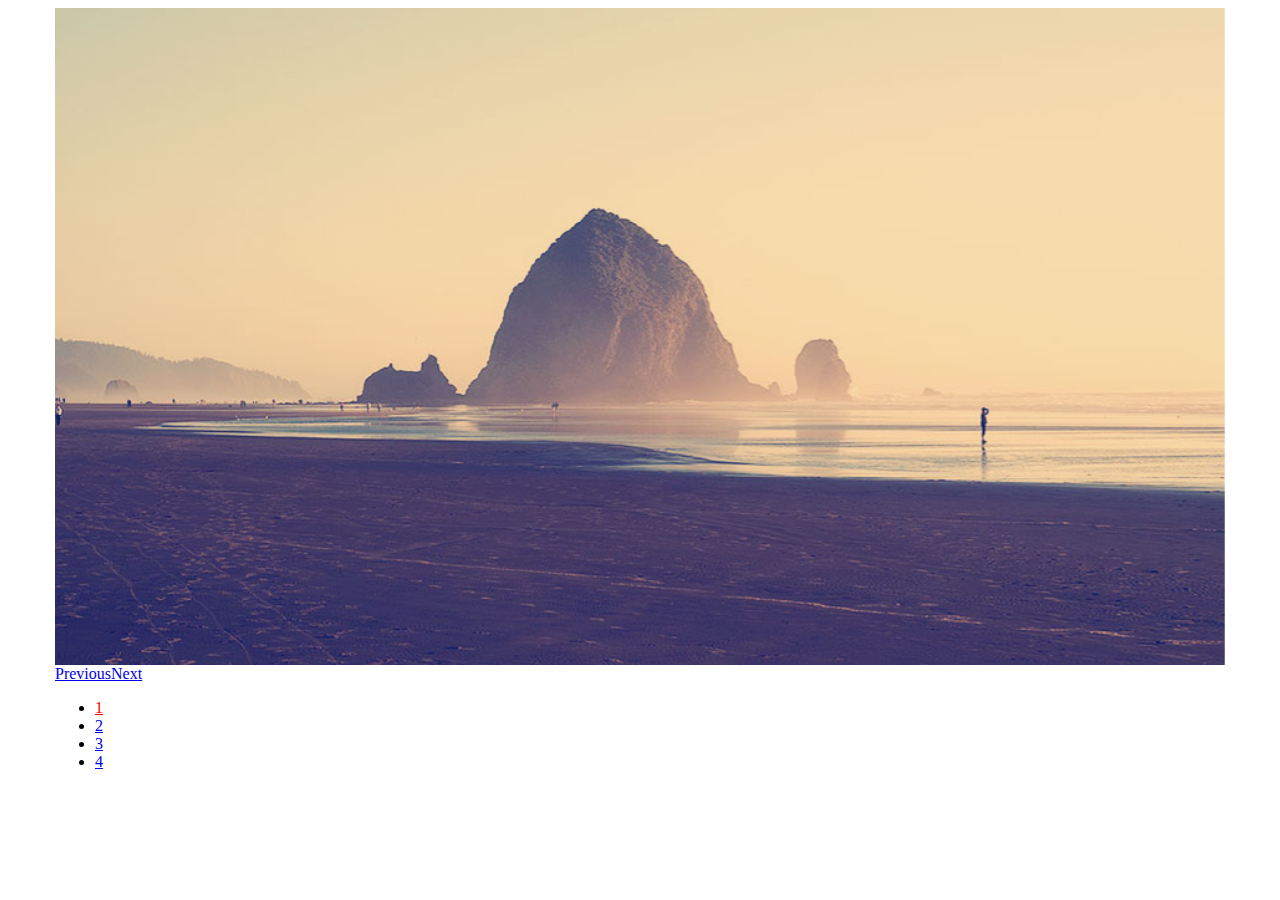
<file: WEB1/src/Slides-SlidesJS-3/examples/basic-fade/index.html>
<!doctype html>
<html>
<head>
  <meta charset="utf-8">
  <title>SlidesJS Basic Code Example</title>
  <meta name="description" content="SlidesJS is a simple slideshow plugin for jQuery. Packed with a useful set of features to help novice and advanced developers alike create elegant and user-friendly slideshows.">
  <meta name="author" content="Nathan Searles">

  <!-- SlidesJS Required (if responsive): Sets the page width to the device width. -->
  <meta name="viewport" content="width=device-width">
  <!-- End SlidesJS Required -->

  <!-- SlidesJS Required: These styles are required if you'd like a responsive slideshow -->
  <style>
    /* Prevent the slideshow from flashing on load */
    #slides {
      display: none
    }

    /* Center the slideshow */
    .container {
      margin: 0 auto
    }

    /* Show active item in the pagination */
    .slidesjs-pagination .active {
      color:red;
    }

    /* Media quires for a responsive layout */

    /* For tablets & smart phones */
    @media (max-width: 767px) {
      body {
        padding-left: 10px;
        padding-right: 10px;
      }
      .container {
        width: auto
      }
    }

    /* For smartphones */
    @media (max-width: 480px) {
      .container {
        width: auto
      }
    }

    /* For smaller displays like laptops */
    @media (min-width: 768px) and (max-width: 979px) {
      .container {
        width: 724px
      }
    }

    /* For larger displays */
    @media (min-width: 1200px) {
      .container {
        width: 1170px
      }
    }
  </style>
  <!-- SlidesJS Required: -->
</head>
<body>

  <!-- SlidesJS Required: Start Slides -->
  <!-- The container is used to define the width of the slideshow -->
  <div class="container">
    <div id="slides">
      <img src="img/example-slide-1.jpg" alt="Photo by: Missy S Link: http://www.flickr.com/photos/listenmissy/5087404401/">
      <img src="img/example-slide-2.jpg" alt="Photo by: Daniel Parks Link: http://www.flickr.com/photos/parksdh/5227623068/">
      <img src="img/example-slide-3.jpg" alt="Photo by: Mike Ranweiler Link: http://www.flickr.com/photos/27874907@N04/4833059991/">
      <img src="img/example-slide-4.jpg" alt="Photo by: Stuart SeegerLink: http://www.flickr.com/photos/stuseeger/97577796/">
    </div>
  </div>
  <!-- End SlidesJS Required: Start Slides -->

  <!-- SlidesJS Required: Link to jQuery -->
  <script src="http://code.jquery.com/jquery-1.9.1.min.js"></script>
  <!-- End SlidesJS Required -->

  <!-- SlidesJS Required: Link to jquery.slides.js -->
  <script src="js/jquery.slides.min.js"></script>
  <!-- End SlidesJS Required -->

  <!-- SlidesJS Required: Initialize SlidesJS with a jQuery doc ready -->
  <script>
    $(function() {
      $('#slides').slidesjs({
        width: 940,
        height: 528,
        navigation: {
          effect: "fade"
        },
        pagination: {
          effect: "fade"
        },
        effect: {
          fade: {
            speed: 400
          }
        }
      });
    });
  </script>
  <!-- End SlidesJS Required -->
</body>
</html>
</file>
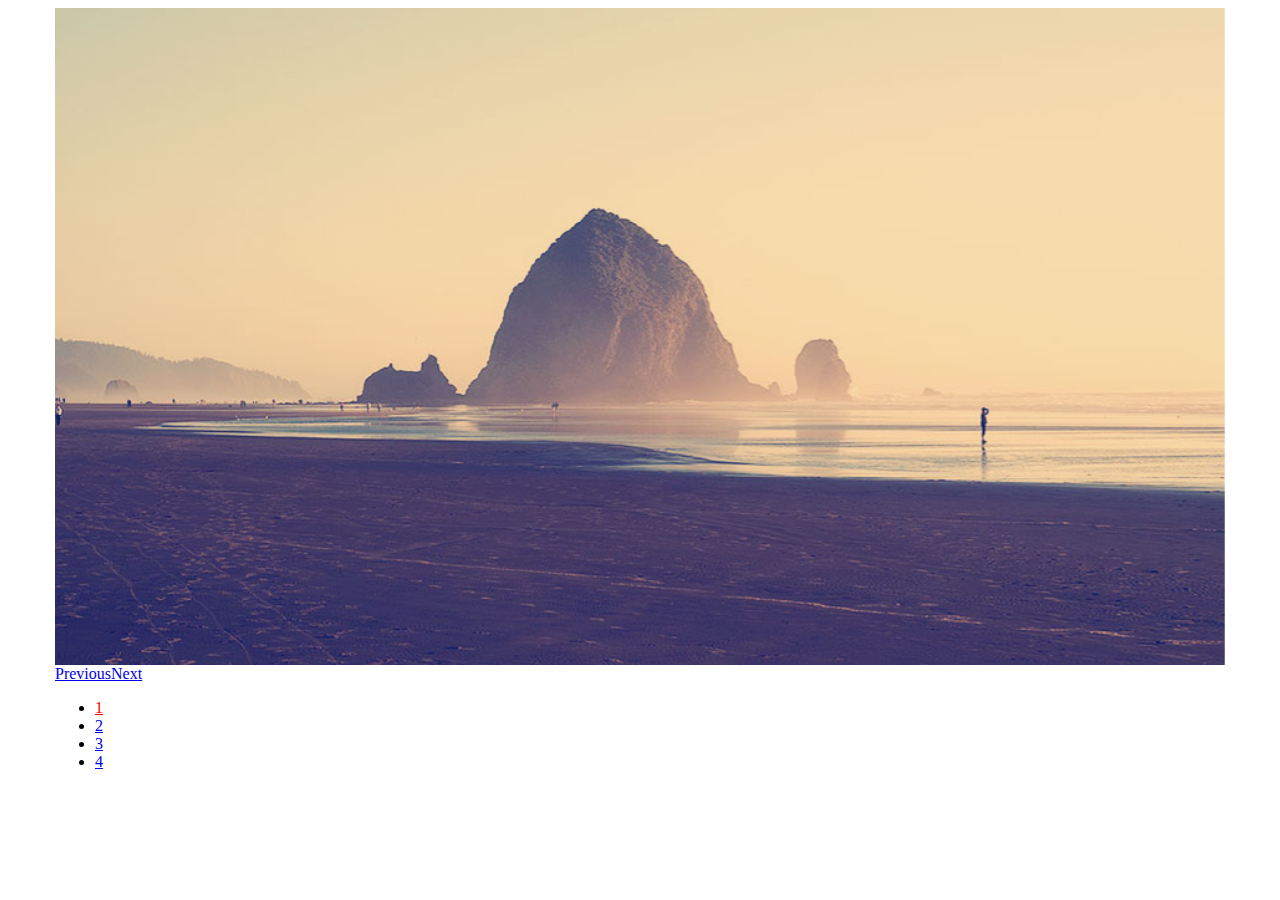
<file: WEB1/src/Slides-SlidesJS-3/examples/basic-slide/index.html>
<!doctype html>
<html>
<head>
  <meta charset="utf-8">
  <title>SlidesJS Basic Code Example</title>
  <meta name="description" content="SlidesJS is a simple slideshow plugin for jQuery. Packed with a useful set of features to help novice and advanced developers alike create elegant and user-friendly slideshows.">
  <meta name="author" content="Nathan Searles">

  <!-- SlidesJS Required (if responsive): Sets the page width to the device width. -->
  <meta name="viewport" content="width=device-width">
  <!-- End SlidesJS Required -->

  <!-- SlidesJS Required: These styles are required if you'd like a responsive slideshow -->
  <style>
    /* Prevent the slideshow from flashing on load */
    #slides {
      display: none
    }

    /* Center the slideshow */
    .container {
      margin: 0 auto
    }

    /* Show active item in the pagination */
    .slidesjs-pagination .active {
      color:red;
    }

    /* Media quires for a responsive layout */

    /* For tablets & smart phones */
    @media (max-width: 767px) {
      body {
        padding-left: 10px;
        padding-right: 10px;
      }
      .container {
        width: auto
      }
    }

    /* For smartphones */
    @media (max-width: 480px) {
      .container {
        width: auto
      }
    }

    /* For smaller displays like laptops */
    @media (min-width: 768px) and (max-width: 979px) {
      .container {
        width: 724px
      }
    }

    /* For larger displays */
    @media (min-width: 1200px) {
      .container {
        width: 1170px
      }
    }
  </style>
  <!-- SlidesJS Required: -->
</head>
<body>

  <!-- SlidesJS Required: Start Slides -->
  <!-- The container is used to define the width of the slideshow -->
  <div class="container">
    <div id="slides">
      <img src="img/example-slide-1.jpg" alt="Photo by: Missy S Link: http://www.flickr.com/photos/listenmissy/5087404401/">
      <img src="img/example-slide-2.jpg" alt="Photo by: Daniel Parks Link: http://www.flickr.com/photos/parksdh/5227623068/">
      <img src="img/example-slide-3.jpg" alt="Photo by: Mike Ranweiler Link: http://www.flickr.com/photos/27874907@N04/4833059991/">
      <img src="img/example-slide-4.jpg" alt="Photo by: Stuart SeegerLink: http://www.flickr.com/photos/stuseeger/97577796/">
    </div>
  </div>
  <!-- End SlidesJS Required: Start Slides -->

  <!-- SlidesJS Required: Link to jQuery -->
  <script src="http://code.jquery.com/jquery-1.9.1.min.js"></script>
  <!-- End SlidesJS Required -->

  <!-- SlidesJS Required: Link to jquery.slides.js -->
  <script src="js/jquery.slides.min.js"></script>
  <!-- End SlidesJS Required -->

  <!-- SlidesJS Required: Initialize SlidesJS with a jQuery doc ready -->
  <script>
    $(function() {
      $('#slides').slidesjs({
        width: 940,
        height: 528
      });
    });
  </script>
  <!-- End SlidesJS Required -->
</body>
</html>
</file>
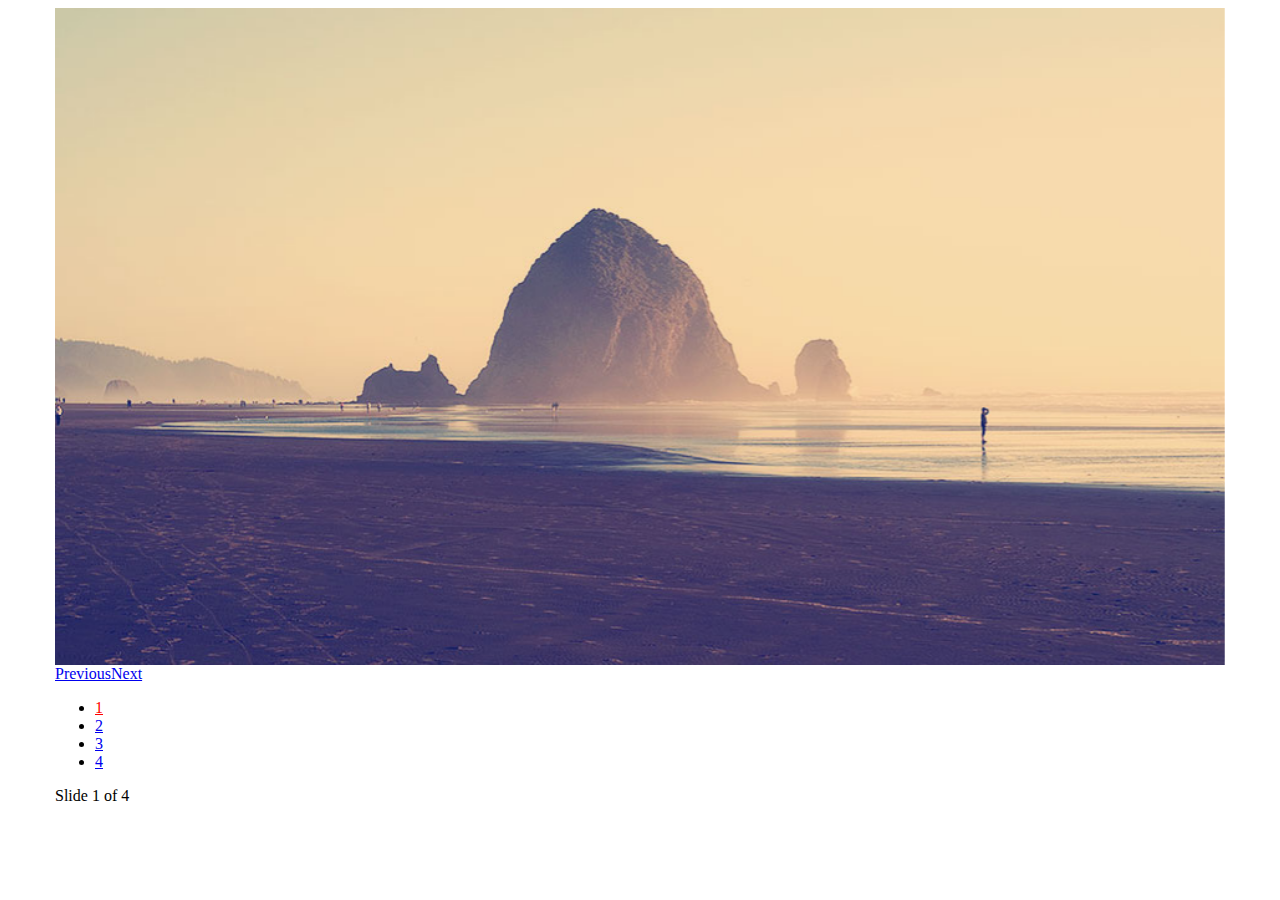
<file: WEB1/src/Slides-SlidesJS-3/examples/callbacks/index.html>
<!doctype html>
<html>
<head>
  <meta charset="utf-8">
  <title>SlidesJS Basic Code Example</title>
  <meta name="description" content="SlidesJS is a simple slideshow plugin for jQuery. Packed with a useful set of features to help novice and advanced developers alike create elegant and user-friendly slideshows.">
  <meta name="author" content="Nathan Searles">

  <!-- SlidesJS Required (if responsive): Sets the page width to the device width. -->
  <meta name="viewport" content="width=device-width">
  <!-- End SlidesJS Required -->

  <!-- SlidesJS Required: These styles are required if you'd like a responsive slideshow -->
  <style>
    /* Prevent the slideshow from flashing on load */
    #slides {
      display: none
    }

    /* Center the slideshow */
    .container {
      margin: 0 auto
    }

    /* Show active item in the pagination */
    .slidesjs-pagination .active {
      color:red;
    }

    /* Media quires for a responsive layout */

    /* For tablets & smart phones */
    @media (max-width: 767px) {
      body {
        padding-left: 10px;
        padding-right: 10px;
      }
      .container {
        width: auto
      }
    }

    /* For smartphones */
    @media (max-width: 480px) {
      .container {
        width: auto
      }
    }

    /* For smaller displays like laptops */
    @media (min-width: 768px) and (max-width: 979px) {
      .container {
        width: 724px
      }
    }

    /* For larger displays */
    @media (min-width: 1200px) {
      .container {
        width: 1170px
      }
    }
  </style>
  <!-- SlidesJS Required: -->
</head>
<body>

  <!-- SlidesJS Required: Start Slides -->
  <!-- The container is used to define the width of the slideshow -->
  <div class="container">
    <div id="slides">
      <img src="img/example-slide-1.jpg" alt="Photo by: Missy S Link: http://www.flickr.com/photos/listenmissy/5087404401/">
      <img src="img/example-slide-2.jpg" alt="Photo by: Daniel Parks Link: http://www.flickr.com/photos/parksdh/5227623068/">
      <img src="img/example-slide-3.jpg" alt="Photo by: Mike Ranweiler Link: http://www.flickr.com/photos/27874907@N04/4833059991/">
      <img src="img/example-slide-4.jpg" alt="Photo by: Stuart SeegerLink: http://www.flickr.com/photos/stuseeger/97577796/">
    </div>
    <div id="slidesjs-log">Slide <span class="slidesjs-slide-number">1</span> of 4</div>
  </div>
  <!-- End SlidesJS Required: Start Slides -->

  <!-- SlidesJS Required: Link to jQuery -->
  <script src="http://code.jquery.com/jquery-1.9.1.min.js"></script>
  <!-- End SlidesJS Required -->

  <!-- SlidesJS Required: Link to jquery.slides.js -->
  <script src="js/jquery.slides.min.js"></script>
  <!-- End SlidesJS Required -->

  <!-- SlidesJS Required: Initialize SlidesJS with a jQuery doc ready -->
  <script>
    $(function() {
      $('#slides').slidesjs({
        width: 940,
        height: 528,
        callback: {
          loaded: function(number) {
            // Use your browser console to view log
            console.log('SlidesJS: Loaded with slide #' + number);

            // Show start slide in log
            $('#slidesjs-log .slidesjs-slide-number').text(number);
          },
          start: function(number) {
            // Use your browser console to view log
            console.log('SlidesJS: Start Animation on slide #' + number);
          },
          complete: function(number) {
            // Use your browser console to view log
            console.log('SlidesJS: Animation Complete. Current slide is #' + number);

            // Change slide number on animation complete
            $('#slidesjs-log .slidesjs-slide-number').text(number);
          }
        }
      });
    });
  </script>
  <!-- End SlidesJS Required -->
</body>
</html>
</file>
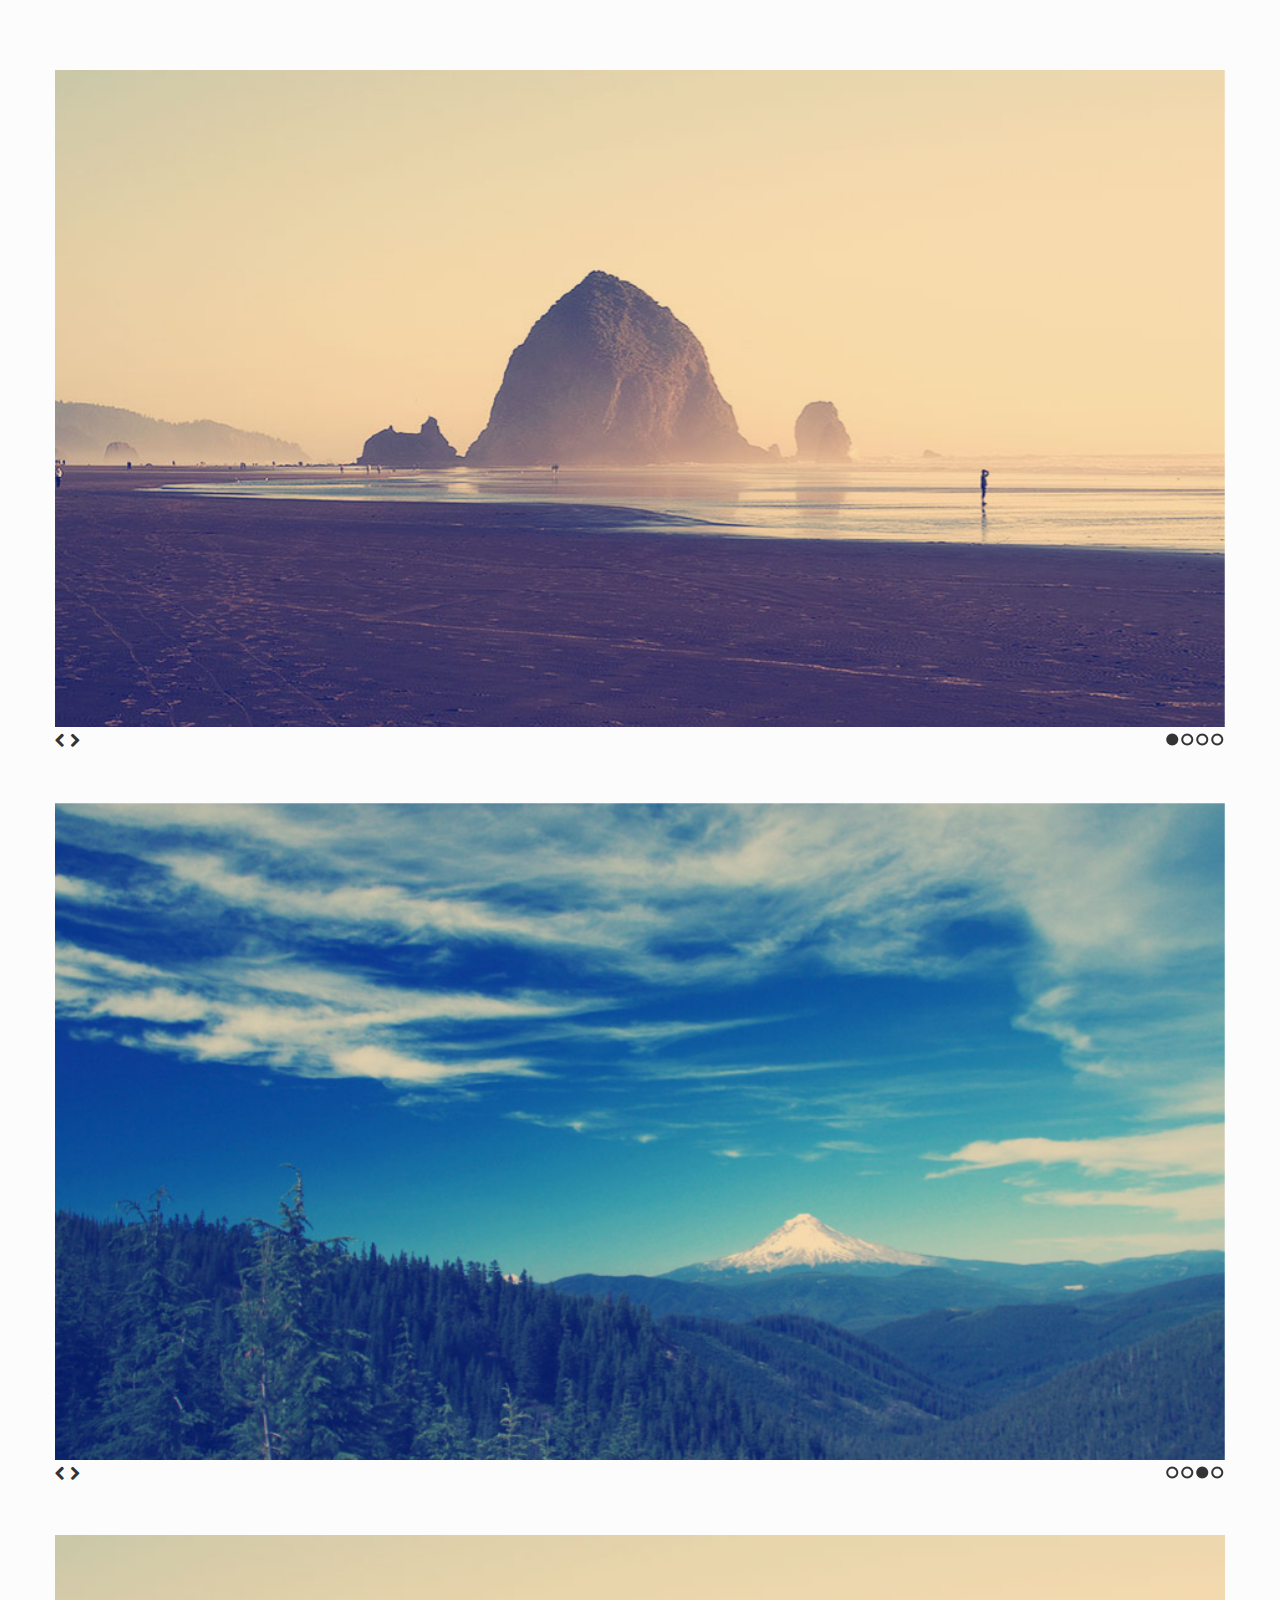
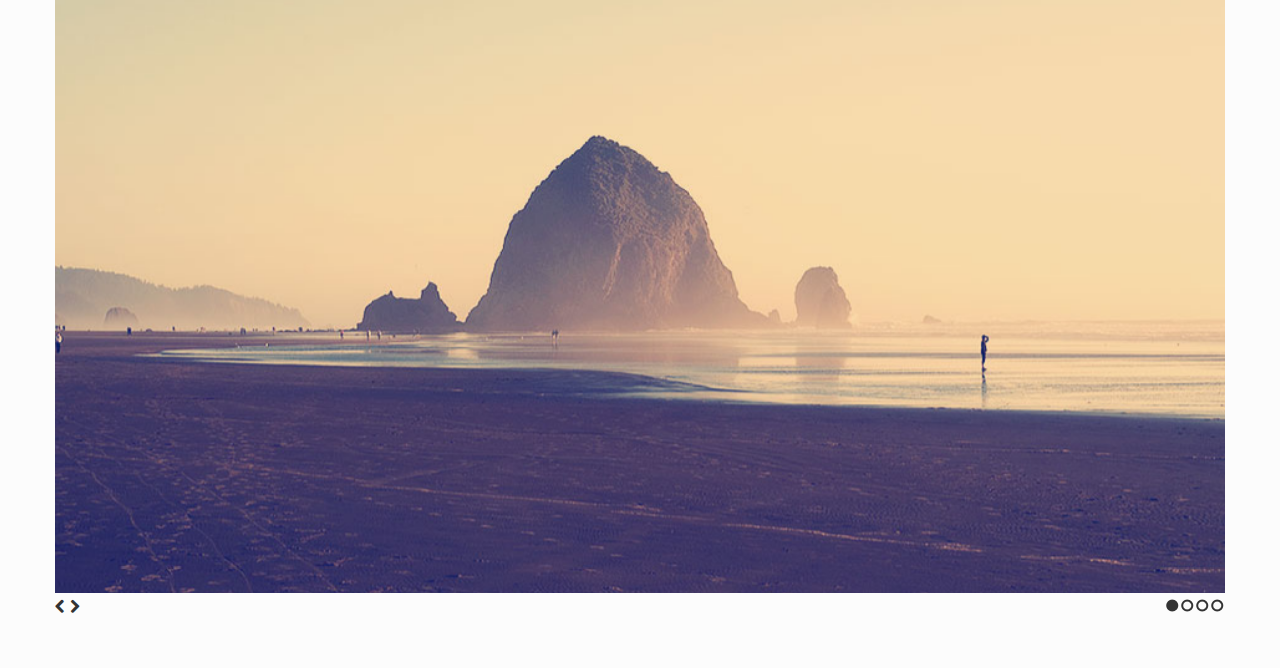
<file: WEB1/src/Slides-SlidesJS-3/examples/multiple/index.html>
<!doctype html>
<html>
<head>
  <meta charset="utf-8">
  <title>SlidesJS Standard Code Example</title>
  <meta name="description" content="SlidesJS is a simple slideshow plugin for jQuery. Packed with a useful set of features to help novice and advanced developers alike create elegant and user-friendly slideshows.">
  <meta name="author" content="Nathan Searles">

  <!-- SlidesJS Required (if responsive): Sets the page width to the device width. -->
  <meta name="viewport" content="width=device-width">
  <!-- End SlidesJS Required -->

  <!-- CSS for slidesjs.com example -->
  <link rel="stylesheet" href="css/example.css">
  <link rel="stylesheet" href="css/font-awesome.min.css">
  <!-- End CSS for slidesjs.com example -->

  <!-- SlidesJS Optional: If you'd like to use this design -->
  <style>
    body {
      -webkit-font-smoothing: antialiased;
      font: normal 15px/1.5 "Helvetica Neue", Helvetica, Arial, sans-serif;
      color: #232525;
      padding-top:70px;
    }

    #slides,
    #slides2,
    #slides3 {
      display: none;
      margin-bottom:50px;
    }

    .slidesjs-navigation {
      margin-top:3px;
    }

    .slidesjs-previous {
      margin-right: 5px;
      float: left;
    }

    .slidesjs-next {
      margin-right: 5px;
      float: left;
    }

    .slidesjs-pagination {
      margin: 6px 0 0;
      float: right;
      list-style: none;
    }

    .slidesjs-pagination li {
      float: left;
      margin: 0 1px;
    }

    .slidesjs-pagination li a {
      display: block;
      width: 13px;
      height: 0;
      padding-top: 13px;
      background-image: url(img/pagination.png);
      background-position: 0 0;
      float: left;
      overflow: hidden;
    }

    .slidesjs-pagination li a.active,
    .slidesjs-pagination li a:hover.active {
      background-position: 0 -13px
    }

    .slidesjs-pagination li a:hover {
      background-position: 0 -26px
    }

    a:link,
    a:visited {
      color: #333
    }

    a:hover,
    a:active {
      color: #9e2020
    }

    .navbar {
      overflow: hidden
    }
  </style>
  <!-- End SlidesJS Optional-->

  <!-- SlidesJS Required: These styles are required if you'd like a responsive slideshow -->
  <style>
    #slides {
      display: none
    }

    .container {
      margin: 0 auto
    }

    /* For tablets & smart phones */
    @media (max-width: 767px) {
      body {
        padding-left: 20px;
        padding-right: 20px;
      }
      .container {
        width: auto
      }
    }

    /* For smartphones */
    @media (max-width: 480px) {
      .container {
        width: auto
      }
    }

    /* For smaller displays like laptops */
    @media (min-width: 768px) and (max-width: 979px) {
      .container {
        width: 724px
      }
    }

    /* For larger displays */
    @media (min-width: 1200px) {
      .container {
        width: 1170px
      }
    }
  </style>
  <!-- SlidesJS Required: -->
</head>
<body>
  <!-- SlidesJS Required: Start Slides -->
  <!-- The container is used to define the width of the slideshow -->
  <div class="container">
    <div id="slides">
      <img src="img/example-slide-1.jpg" alt="Photo by: Missy S Link: http://www.flickr.com/photos/listenmissy/5087404401/">
      <img src="img/example-slide-2.jpg" alt="Photo by: Daniel Parks Link: http://www.flickr.com/photos/parksdh/5227623068/">
      <img src="img/example-slide-3.jpg" alt="Photo by: Mike Ranweiler Link: http://www.flickr.com/photos/27874907@N04/4833059991/">
      <img src="img/example-slide-4.jpg" alt="Photo by: Stuart SeegerLink: http://www.flickr.com/photos/stuseeger/97577796/">
      <a href="#" class="slidesjs-previous slidesjs-navigation"><i class="icon-chevron-left"></i></a>
      <a href="#" class="slidesjs-next slidesjs-navigation"><i class="icon-chevron-right"></i></a>
    </div>

    <div id="slides2">
      <img src="img/example-slide-1.jpg" alt="Photo by: Missy S Link: http://www.flickr.com/photos/listenmissy/5087404401/">
      <img src="img/example-slide-2.jpg" alt="Photo by: Daniel Parks Link: http://www.flickr.com/photos/parksdh/5227623068/">
      <img src="img/example-slide-3.jpg" alt="Photo by: Mike Ranweiler Link: http://www.flickr.com/photos/27874907@N04/4833059991/">
      <img src="img/example-slide-4.jpg" alt="Photo by: Stuart SeegerLink: http://www.flickr.com/photos/stuseeger/97577796/">
      <a href="#" class="slidesjs-previous slidesjs-navigation"><i class="icon-chevron-left"></i></a>
      <a href="#" class="slidesjs-next slidesjs-navigation"><i class="icon-chevron-right"></i></a>
    </div>

    <div id="slides3">
      <img src="img/example-slide-1.jpg" alt="Photo by: Missy S Link: http://www.flickr.com/photos/listenmissy/5087404401/">
      <img src="img/example-slide-2.jpg" alt="Photo by: Daniel Parks Link: http://www.flickr.com/photos/parksdh/5227623068/">
      <img src="img/example-slide-3.jpg" alt="Photo by: Mike Ranweiler Link: http://www.flickr.com/photos/27874907@N04/4833059991/">
      <img src="img/example-slide-4.jpg" alt="Photo by: Stuart SeegerLink: http://www.flickr.com/photos/stuseeger/97577796/">
      <a href="#" class="slidesjs-previous slidesjs-navigation"><i class="icon-chevron-left"></i></a>
      <a href="#" class="slidesjs-next slidesjs-navigation"><i class="icon-chevron-right"></i></a>
    </div>
  </div>
  <!-- End SlidesJS Required: Start Slides -->

  <!-- SlidesJS Required: Link to jQuery -->
  <script src="http://code.jquery.com/jquery-1.9.1.min.js"></script>
  <!-- End SlidesJS Required -->

  <!-- SlidesJS Required: Link to jquery.slides.js -->
  <script src="js/jquery.slides.min.js"></script>
  <!-- End SlidesJS Required -->

  <!-- SlidesJS Required: Initialize SlidesJS with a jQuery doc ready -->
  <script>
    $(function() {
      $('#slides').slidesjs({
        width: 940,
        height: 528,
        navigation: false
      });

      /*
        To have multiple slideshows on the same page
        they just need to have separate IDs
      */
      $('#slides2').slidesjs({
        width: 940,
        height: 528,
        navigation: false,
        start: 3,
        play: {
          auto: true
        }
      });

      $('#slides3').slidesjs({
        width: 940,
        height: 528,
        navigation: false
      });
    });
  </script>
  <!-- End SlidesJS Required -->
</body>
</html>
</file>
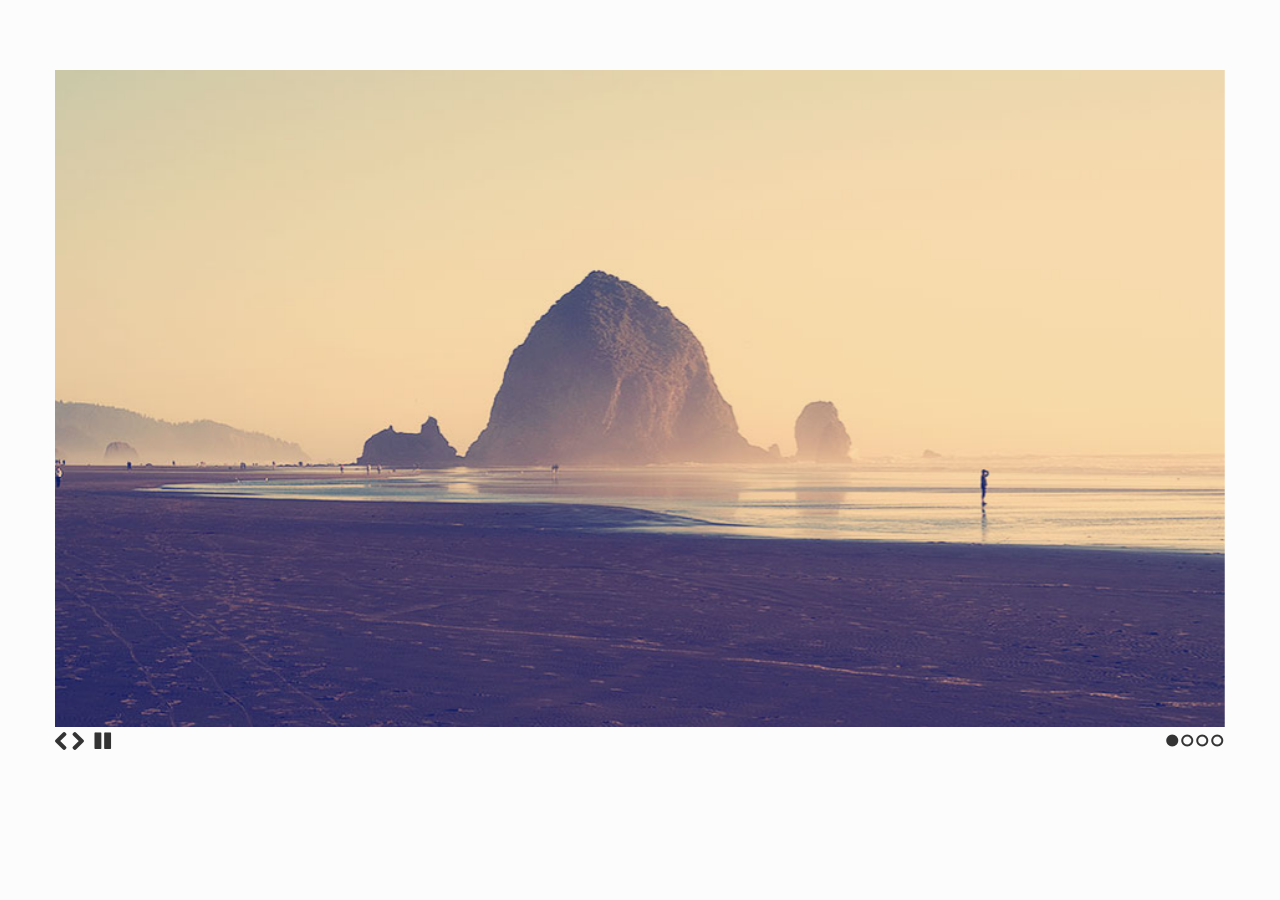
<file: WEB1/src/Slides-SlidesJS-3/examples/playing/index.html>
<!doctype html>
<html>
<head>
  <meta charset="utf-8">
  <title>SlidesJS Standard Code Example</title>
  <meta name="description" content="SlidesJS is a simple slideshow plugin for jQuery. Packed with a useful set of features to help novice and advanced developers alike create elegant and user-friendly slideshows.">
  <meta name="author" content="Nathan Searles">

  <!-- SlidesJS Required (if responsive): Sets the page width to the device width. -->
  <meta name="viewport" content="width=device-width">
  <!-- End SlidesJS Required -->

  <!-- CSS for slidesjs.com example -->
  <link rel="stylesheet" href="css/example.css">
  <link rel="stylesheet" href="css/font-awesome.min.css">
  <!-- End CSS for slidesjs.com example -->

  <!-- SlidesJS Optional: If you'd like to use this design -->
  <style>
    body {
      -webkit-font-smoothing: antialiased;
      font: normal 15px/1.5 "Helvetica Neue", Helvetica, Arial, sans-serif;
      color: #232525;
      padding-top:70px;
    }

    #slides {
      display: none
    }

    #slides .slidesjs-navigation {
      margin-top:5px;
    }

    a.slidesjs-next,
    a.slidesjs-previous,
    a.slidesjs-play,
    a.slidesjs-stop {
      background-image: url(img/btns-next-prev.png);
      background-repeat: no-repeat;
      display:block;
      width:12px;
      height:18px;
      overflow: hidden;
      text-indent: -9999px;
      float: left;
      margin-right:5px;
    }

    a.slidesjs-next {
      margin-right:10px;
      background-position: -12px 0;
    }

    a:hover.slidesjs-next {
      background-position: -12px -18px;
    }

    a.slidesjs-previous {
      background-position: 0 0;
    }

    a:hover.slidesjs-previous {
      background-position: 0 -18px;
    }

    a.slidesjs-play {
      width:15px;
      background-position: -25px 0;
    }

    a:hover.slidesjs-play {
      background-position: -25px -18px;
    }

    a.slidesjs-stop {
      width:18px;
      background-position: -41px 0;
    }

    a:hover.slidesjs-stop {
      background-position: -41px -18px;
    }

    .slidesjs-pagination {
      margin: 7px 0 0;
      float: right;
      list-style: none;
    }

    .slidesjs-pagination li {
      float: left;
      margin: 0 1px;
    }

    .slidesjs-pagination li a {
      display: block;
      width: 13px;
      height: 0;
      padding-top: 13px;
      background-image: url(img/pagination.png);
      background-position: 0 0;
      float: left;
      overflow: hidden;
    }

    .slidesjs-pagination li a.active,
    .slidesjs-pagination li a:hover.active {
      background-position: 0 -13px
    }

    .slidesjs-pagination li a:hover {
      background-position: 0 -26px
    }

    #slides a:link,
    #slides a:visited {
      color: #333
    }

    #slides a:hover,
    #slides a:active {
      color: #9e2020
    }

    .navbar {
      overflow: hidden
    }
  </style>
  <!-- End SlidesJS Optional-->

  <!-- SlidesJS Required: These styles are required if you'd like a responsive slideshow -->
  <style>
    #slides {
      display: none
    }

    .container {
      margin: 0 auto
    }

    /* For tablets & smart phones */
    @media (max-width: 767px) {
      body {
        padding-left: 20px;
        padding-right: 20px;
      }
      .container {
        width: auto
      }
    }

    /* For smartphones */
    @media (max-width: 480px) {
      .container {
        width: auto
      }
    }

    /* For smaller displays like laptops */
    @media (min-width: 768px) and (max-width: 979px) {
      .container {
        width: 724px
      }
    }

    /* For larger displays */
    @media (min-width: 1200px) {
      .container {
        width: 1170px
      }
    }
  </style>
  <!-- SlidesJS Required: -->
</head>
<body>

  <!-- SlidesJS Required: Start Slides -->
  <!-- The container is used to define the width of the slideshow -->
  <div class="container">
    <div id="slides">
      <img src="img/example-slide-1.jpg" alt="Photo by: Missy S Link: http://www.flickr.com/photos/listenmissy/5087404401/">
      <img src="img/example-slide-2.jpg" alt="Photo by: Daniel Parks Link: http://www.flickr.com/photos/parksdh/5227623068/">
      <img src="img/example-slide-3.jpg" alt="Photo by: Mike Ranweiler Link: http://www.flickr.com/photos/27874907@N04/4833059991/">
      <img src="img/example-slide-4.jpg" alt="Photo by: Stuart SeegerLink: http://www.flickr.com/photos/stuseeger/97577796/">
    </div>
  </div>
  <!-- End SlidesJS Required: Start Slides -->

  <!-- SlidesJS Required: Link to jQuery -->
  <script src="http://code.jquery.com/jquery-1.9.1.min.js"></script>
  <!-- End SlidesJS Required -->

  <!-- SlidesJS Required: Link to jquery.slides.js -->
  <script src="js/jquery.slides.min.js"></script>
  <!-- End SlidesJS Required -->

  <!-- SlidesJS Required: Initialize SlidesJS with a jQuery doc ready -->
  <script>
    $(function() {
      $('#slides').slidesjs({
        width: 940,
        height: 528,
        play: {
          active: true,
          auto: true,
          interval: 4000,
          swap: true
        }
      });
    });
  </script>
  <!-- End SlidesJS Required -->
</body>
</html>
</file>
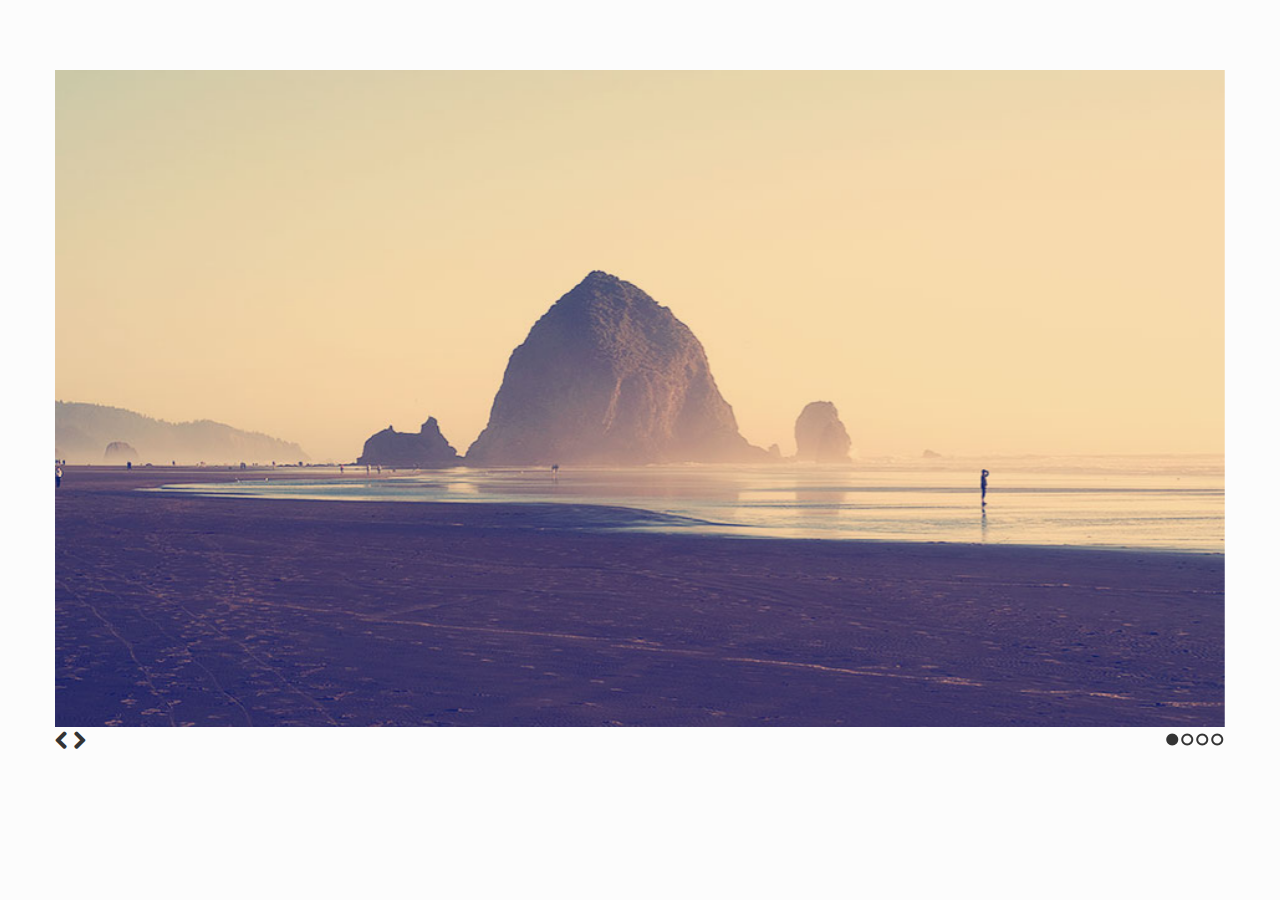
<file: WEB1/src/Slides-SlidesJS-3/examples/standard/index.html>
<!doctype html>
<html>
<head>
  <meta charset="utf-8">
  <title>SlidesJS Standard Code Example</title>
  <meta name="description" content="SlidesJS is a simple slideshow plugin for jQuery. Packed with a useful set of features to help novice and advanced developers alike create elegant and user-friendly slideshows.">
  <meta name="author" content="Nathan Searles">

  <!-- SlidesJS Required (if responsive): Sets the page width to the device width. -->
  <meta name="viewport" content="width=device-width">
  <!-- End SlidesJS Required -->

  <!-- CSS for slidesjs.com example -->
  <link rel="stylesheet" href="css/example.css">
  <link rel="stylesheet" href="css/font-awesome.min.css">
  <!-- End CSS for slidesjs.com example -->

  <!-- SlidesJS Optional: If you'd like to use this design -->
  <style>
    body {
      -webkit-font-smoothing: antialiased;
      font: normal 15px/1.5 "Helvetica Neue", Helvetica, Arial, sans-serif;
      color: #232525;
      padding-top:70px;
    }

    #slides {
      display: none
    }

    #slides .slidesjs-navigation {
      margin-top:3px;
    }

    #slides .slidesjs-previous {
      margin-right: 5px;
      float: left;
    }

    #slides .slidesjs-next {
      margin-right: 5px;
      float: left;
    }

    .slidesjs-pagination {
      margin: 6px 0 0;
      float: right;
      list-style: none;
    }

    .slidesjs-pagination li {
      float: left;
      margin: 0 1px;
    }

    .slidesjs-pagination li a {
      display: block;
      width: 13px;
      height: 0;
      padding-top: 13px;
      background-image: url(img/pagination.png);
      background-position: 0 0;
      float: left;
      overflow: hidden;
    }

    .slidesjs-pagination li a.active,
    .slidesjs-pagination li a:hover.active {
      background-position: 0 -13px
    }

    .slidesjs-pagination li a:hover {
      background-position: 0 -26px
    }

    #slides a:link,
    #slides a:visited {
      color: #333
    }

    #slides a:hover,
    #slides a:active {
      color: #9e2020
    }

    .navbar {
      overflow: hidden
    }
  </style>
  <!-- End SlidesJS Optional-->

  <!-- SlidesJS Required: These styles are required if you'd like a responsive slideshow -->
  <style>
    #slides {
      display: none
    }

    .container {
      margin: 0 auto
    }

    /* For tablets & smart phones */
    @media (max-width: 767px) {
      body {
        padding-left: 20px;
        padding-right: 20px;
      }
      .container {
        width: auto
      }
    }

    /* For smartphones */
    @media (max-width: 480px) {
      .container {
        width: auto
      }
    }

    /* For smaller displays like laptops */
    @media (min-width: 768px) and (max-width: 979px) {
      .container {
        width: 724px
      }
    }

    /* For larger displays */
    @media (min-width: 1200px) {
      .container {
        width: 1170px
      }
    }
  </style>
  <!-- SlidesJS Required: -->
</head>
<body>

  <!-- SlidesJS Required: Start Slides -->
  <!-- The container is used to define the width of the slideshow -->
  <div class="container">
    <div id="slides">
      <img src="img/example-slide-1.jpg" alt="Photo by: Missy S Link: http://www.flickr.com/photos/listenmissy/5087404401/">
      <img src="img/example-slide-2.jpg" alt="Photo by: Daniel Parks Link: http://www.flickr.com/photos/parksdh/5227623068/">
      <img src="img/example-slide-3.jpg" alt="Photo by: Mike Ranweiler Link: http://www.flickr.com/photos/27874907@N04/4833059991/">
      <img src="img/example-slide-4.jpg" alt="Photo by: Stuart SeegerLink: http://www.flickr.com/photos/stuseeger/97577796/">
      <a href="#" class="slidesjs-previous slidesjs-navigation"><i class="icon-chevron-left icon-large"></i></a>
      <a href="#" class="slidesjs-next slidesjs-navigation"><i class="icon-chevron-right icon-large"></i></a>
    </div>
  </div>
  <!-- End SlidesJS Required: Start Slides -->

  <!-- SlidesJS Required: Link to jQuery -->
  <script src="http://code.jquery.com/jquery-1.9.1.min.js"></script>
  <!-- End SlidesJS Required -->

  <!-- SlidesJS Required: Link to jquery.slides.js -->
  <script src="js/jquery.slides.min.js"></script>
  <!-- End SlidesJS Required -->

  <!-- SlidesJS Required: Initialize SlidesJS with a jQuery doc ready -->
  <script>
    $(function() {
      $('#slides').slidesjs({
        width: 940,
        height: 528,
        navigation: false
      });
    });
  </script>
  <!-- End SlidesJS Required -->
</body>
</html>
</file>
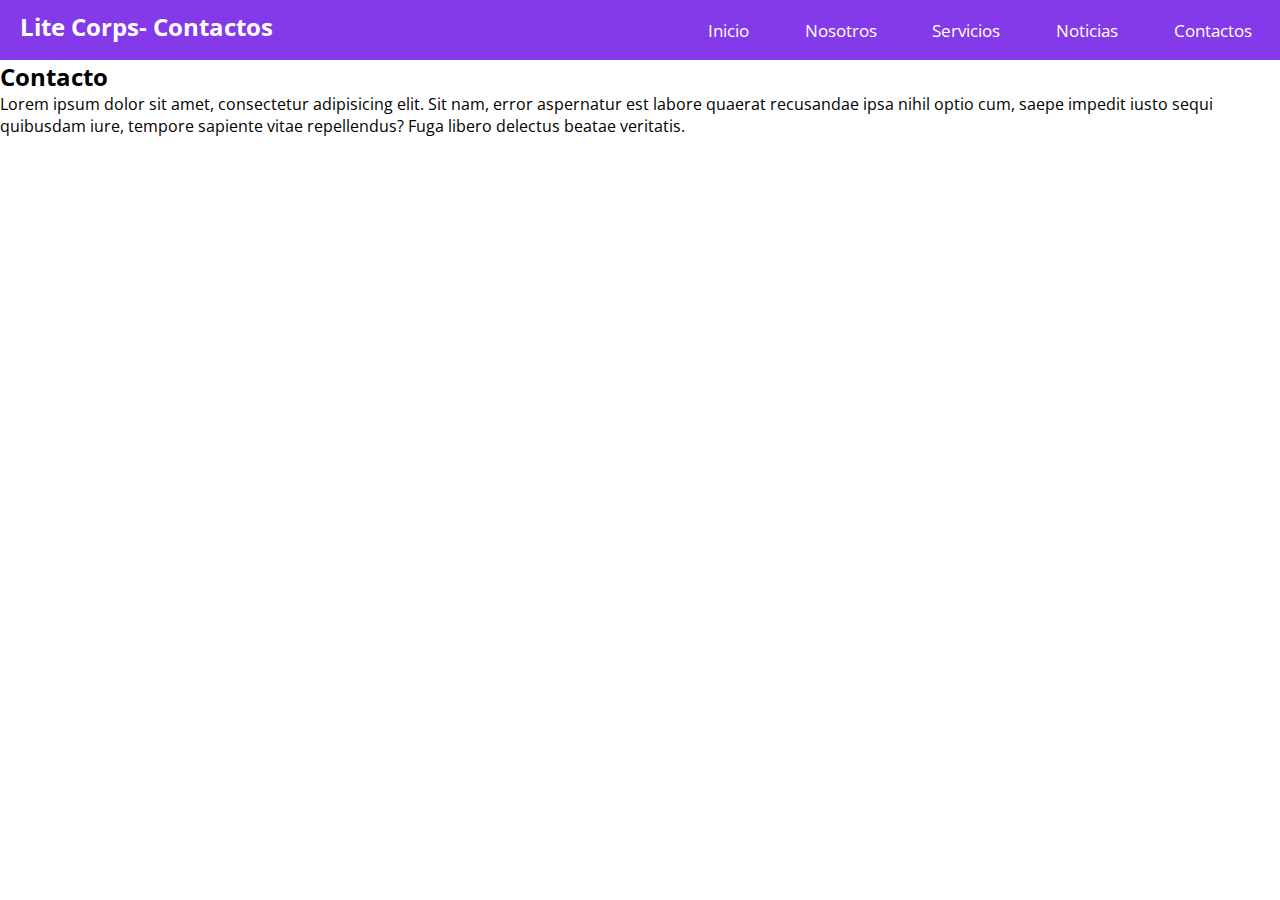
<file: WEB1/src/routes/contacto.html>
<!DOCTYPE html>
<html lang="en">
<head>
        <meta charset="UTF-8">
        <meta name="author" content="Juan Manuel Ureña">
        <meta name="description" content="somos una institucion organizada y bien estructurada que tiene como mision brindar conocimiento  constante hacia su publico">
        <meta name="keywords" content="Negocios, emprendimiento,educacion,organizacion,mision,valores">
        <meta name="copyright" content="Juan Manuel Ureña">
        <meta name="viewport" content="width=device-width, initial-scale=1.0">
        <meta http-equiv="X-UA-Compatible" content="ie=edge">
        <title>Lite corps - contactos</title>
        <link rel="stylesheet" href="../../src/public/css/main.css">
</head>
<body>
    <div class="wrap">
         
            <header class="web-banner">
                    <div class="boxLogo-web">
                            <h1>Lite Corps- Contactos</h1>
                        </div>
                    <nav class="navBar">

                           <a href="../../index.html">Inicio</a>
                           <a href="#">Nosotros</a>
                           <a href="../../src/routes/servicios.html">Servicios</a>
                           <a href="../../src/routes/noticias.html">Noticias</a>
                           <a href="../../src/routes/contacto.html">Contactos</a>
                     
                    </nav>
               </header>
               <div class="box-contact">
                   <article>
                       <h2>Contacto</h2>
                       <p>
                           Lorem ipsum dolor sit amet, consectetur adipisicing elit. Sit nam, error aspernatur est labore quaerat recusandae ipsa nihil optio cum, saepe impedit iusto sequi quibusdam iure, tempore sapiente vitae repellendus? Fuga libero delectus beatae veritatis.
                       </p>
                   </article>

               </div>
    </div>
</body>
</html>
</file>
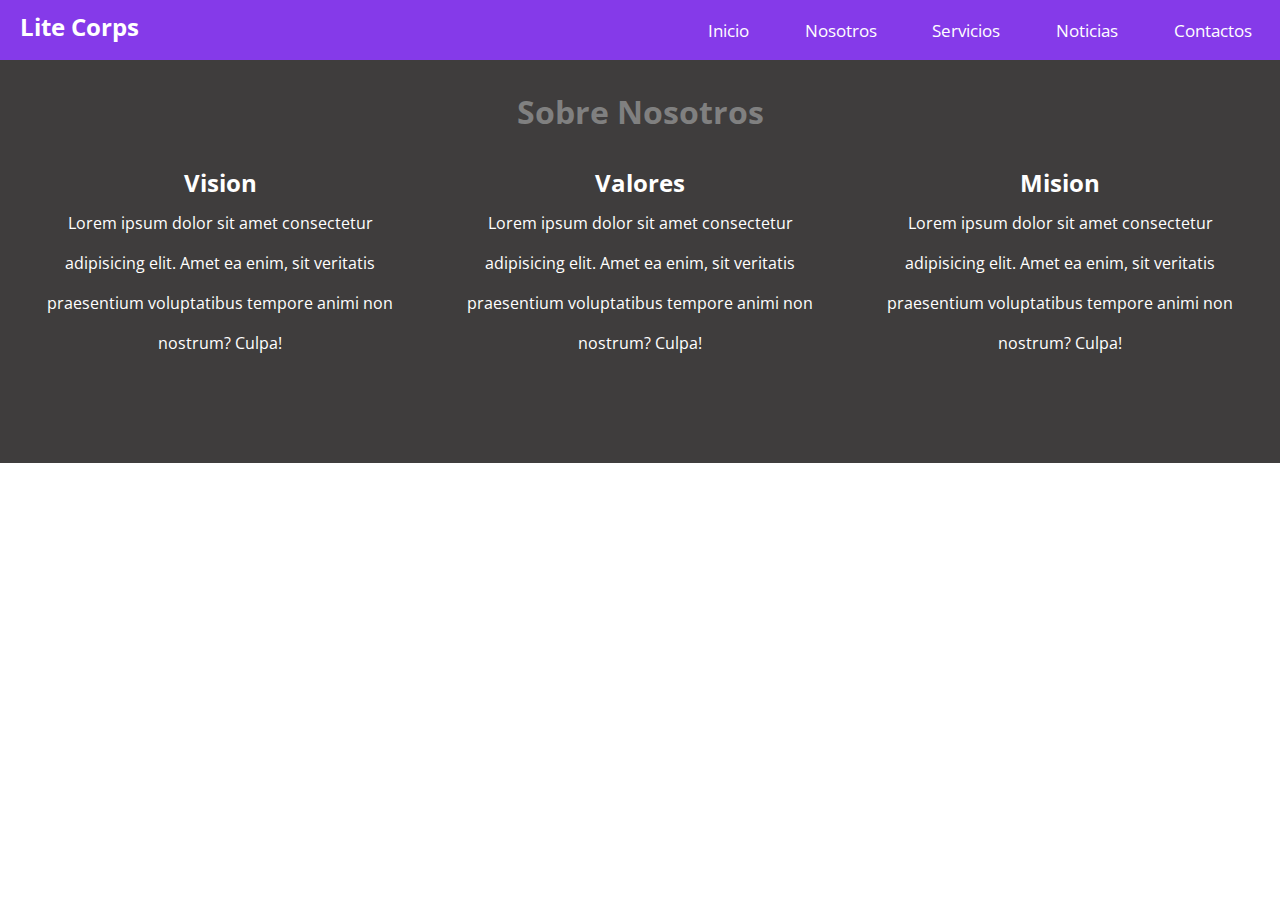
<file: WEB1/src/routes/nosotros.html>
<!DOCTYPE html>
<html lang="en">
<head>
    <meta charset="UTF-8">
    <meta name="author" content="Juan Manuel Ureña">
    <meta name="description" content="somos una institucion organizada y bien estructurada que tiene como mision brindar conocimiento  constante hacia su publico">
    <meta name="keywords" content="Negocios, emprendimiento,educacion,organizacion,mision,valores">
    <meta name="copyright" content="Juan Manuel Ureña">
    <meta name="viewport" content="width=device-width, initial-scale=1.0">
    <meta http-equiv="X-UA-Compatible" content="ie=edge">
    <title>Lite corps - Nosotros</title>
    <link rel="stylesheet" href="../../src/public/css/main.css">
</head>
<body>
    <div class="wrap">
            <header class="web-banner">
                    <div class="boxLogo-web">
                            <h1>Lite Corps</h1>
                        </div>
                    <nav class="navBar">

                           <a href="../../index.html">Inicio</a>
                           <a href="#">Nosotros</a>
                           <a href="../../src/routes/servicios.html">Servicios</a>
                           <a href="../../src/routes/noticias.html">Noticias</a>
                           <a href="../../src/routes/contacto.html">Contactos</a>
                     
                    </nav>
               </header>

        <div class="box-about">
              <h1>
                   Sobre Nosotros
              </h1>
              <div class="flex">
                      
                  <article>
                        <h2>Vision</h2>
                      <p>
                          Lorem ipsum dolor sit amet consectetur adipisicing elit. Amet ea enim, sit veritatis praesentium voluptatibus tempore animi non nostrum? Culpa!
                                                               
                      </p>

                  </article>
                  
                  <article>
                          <h2>Valores</h2>
                            <p>
                                Lorem ipsum dolor sit amet consectetur adipisicing elit. Amet ea enim, sit veritatis praesentium voluptatibus tempore animi non nostrum? Culpa!                                      
                            </p>

                  </article>
                     
                  <article>
                       <h2>Mision</h2>
                            <p>
                                Lorem ipsum dolor sit amet consectetur adipisicing elit. Amet ea enim, sit veritatis praesentium voluptatibus tempore animi non nostrum? Culpa!                                      
                            </p>

                  </article>
              </div>
        </div>
    </div>
</body>
</html>
</file>
<file: WEB1/src/public/css/main.css>
@import url('https://fonts.googleapis.com/css?family=Open+Sans&display=swap');
@import './slide.css';
@import './nav.css';

*{
    margin: 0;
    padding: 0;
    box-sizing: border-box;
}
body{
    font-family: 'Open Sans', sans-serif;
}
img{
    width: 100%;
    height: 100%;
}
a{
    text-decoration: none;
}


.container{
    max-width: 1500px;
    margin: auto;
}
.row{
    display: flex;
    justify-content: space-between;
    margin: 20px 0;
}
.flex-zone{
    display: flex;
    min-height: 400px;
    margin-top: 20px;
}
.box-welcome{
    box-shadow: 0  0 10px #777676be;
}
.boxDetails{
       width: 70%;
       background: #fafafa;
       border-radius: 5px;
       padding: 10px;
}
.boxDetails p{
    padding-right: 10px;
}

.boxDetails .post-img{
     max-width: 400px;
     flex-shrink: 0;
  
}
.boxDetails .btn-load-more{
    position: relative;
    margin:10px 0;
    display: block;
    width: 400px;
    padding: 10px;
    color:#ffff;
    text-align: center;
    background: #853ae9;
    border-radius: 3px;
    float: right;
    transition: all 0.4s;
    background: #853ae9;


}
.boxDetails .btn-load-more:hover{
    background: #6a2abe;
}
.side-box{
    width: 30%;
    min-height:400px;
    background:  linear-gradient(30deg, #363436, #5c5a5e);
    overflow-x: auto;
}

.side-box .content-recents-post{
    margin:  30px auto;
    width: 90%;
    min-height: 200px;

}
.side-box .content-recents-post h3{
    color: #fff;
    margin-bottom: 20px;
}
.side-box .content-recents-post .box-img-int{
      
}

.flex{
    display: flex;
    justify-content: space-around;
   
}
.box-about{
    background:#3f3d3d;
    padding: 10px;
    text-align: center;
}

.box-about h1{
    margin: 20px 0;
    color: gray;

}

.box-about article{
    max-width: 390px;
    min-height: 300px;
    padding: 10px;
    color: #fff;
    line-height: 40px;
}
</file>
<file: WEB1/src/Slides-SlidesJS-3/examples/multiple/css/example.css>
/*!
 * Bootstrap v2.2.2
 *
 * Copyright 2012 Twitter, Inc
 * Licensed under the Apache License v2.0
 * http://www.apache.org/licenses/LICENSE-2.0
 *
 * Designed and built with all the love in the world @twitter by @mdo and @fat.
 */
.clearfix {
  *zoom: 1;
}
.clearfix:before,
.clearfix:after {
  display: table;
  content: "";
  line-height: 0;
}
.clearfix:after {
  clear: both;
}
.hide-text {
  font: 0/0 a;
  color: transparent;
  text-shadow: none;
  background-color: transparent;
  border: 0;
}
.input-block-level {
  display: block;
  width: 100%;
  min-height: 30px;
  -webkit-box-sizing: border-box;
  -moz-box-sizing: border-box;
  box-sizing: border-box;
}
article,
aside,
details,
figcaption,
figure,
footer,
header,
hgroup,
nav,
section {
  display: block;
}
audio,
canvas,
video {
  display: inline-block;
  *display: inline;
  *zoom: 1;
}
audio:not([controls]) {
  display: none;
}
html {
  font-size: 100%;
  -webkit-text-size-adjust: 100%;
  -ms-text-size-adjust: 100%;
}
a:focus {
  outline: thin dotted #333;
  outline: 5px auto -webkit-focus-ring-color;
  outline-offset: -2px;
}
a:hover,
a:active {
  outline: 0;
}
sub,
sup {
  position: relative;
  font-size: 75%;
  line-height: 0;
  vertical-align: baseline;
}
sup {
  top: -0.5em;
}
sub {
  bottom: -0.25em;
}
img {
  /* Responsive images (ensure images don't scale beyond their parents) */

  max-width: 100%;
  /* Part 1: Set a maxium relative to the parent */

  width: auto\9;
  /* IE7-8 need help adjusting responsive images */

  height: auto;
  /* Part 2: Scale the height according to the width, otherwise you get stretching */

  vertical-align: middle;
  border: 0;
  -ms-interpolation-mode: bicubic;
}
#map_canvas img,
.google-maps img {
  max-width: none;
}
button,
input,
select,
textarea {
  margin: 0;
  font-size: 100%;
  vertical-align: middle;
}
button,
input {
  *overflow: visible;
  line-height: normal;
}
button::-moz-focus-inner,
input::-moz-focus-inner {
  padding: 0;
  border: 0;
}
button,
html input[type="button"],
input[type="reset"],
input[type="submit"] {
  -webkit-appearance: button;
  cursor: pointer;
}
label,
select,
button,
input[type="button"],
input[type="reset"],
input[type="submit"],
input[type="radio"],
input[type="checkbox"] {
  cursor: pointer;
}
input[type="search"] {
  -webkit-box-sizing: content-box;
  -moz-box-sizing: content-box;
  box-sizing: content-box;
  -webkit-appearance: textfield;
}
input[type="search"]::-webkit-search-decoration,
input[type="search"]::-webkit-search-cancel-button {
  -webkit-appearance: none;
}
textarea {
  overflow: auto;
  vertical-align: top;
}
@media print {
  * {
    text-shadow: none !important;
    color: #000 !important;
    background: transparent !important;
    box-shadow: none !important;
  }
  a,
  a:visited {
    text-decoration: underline;
  }
  a[href]:after {
    content: " (" attr(href) ")";
  }
  abbr[title]:after {
    content: " (" attr(title) ")";
  }
  .ir a:after,
  a[href^="javascript:"]:after,
  a[href^="#"]:after {
    content: "";
  }
  pre,
  blockquote {
    border: 1px solid #999;
    page-break-inside: avoid;
  }
  thead {
    display: table-header-group;
  }
  tr,
  img {
    page-break-inside: avoid;
  }
  img {
    max-width: 100% !important;
  }
  @page  {
    margin: 0.5cm;
  }
  p,
  h2,
  h3 {
    orphans: 3;
    widows: 3;
  }
  h2,
  h3 {
    page-break-after: avoid;
  }
}
body {
  margin: 0;
  font-family: "Helvetica Neue", Helvetica, Arial, sans-serif;
  font-size: 14px;
  line-height: 20px;
  color: #333333;
  background-color: #ffffff;
}
/*a {
  color: #0088cc;
  text-decoration: none;
}
a:hover {
  color: #005580;
  text-decoration: underline;
}*/
.img-rounded {
  -webkit-border-radius: 6px;
  -moz-border-radius: 6px;
  border-radius: 6px;
}
.img-polaroid {
  padding: 4px;
  background-color: #fff;
  border: 1px solid #ccc;
  border: 1px solid rgba(0, 0, 0, 0.2);
  -webkit-box-shadow: 0 1px 3px rgba(0, 0, 0, 0.1);
  -moz-box-shadow: 0 1px 3px rgba(0, 0, 0, 0.1);
  box-shadow: 0 1px 3px rgba(0, 0, 0, 0.1);
}
.img-circle {
  -webkit-border-radius: 500px;
  -moz-border-radius: 500px;
  border-radius: 500px;
}
.row {
  margin-left: -20px;
  *zoom: 1;
}
.row:before,
.row:after {
  display: table;
  content: "";
  line-height: 0;
}
.row:after {
  clear: both;
}
[class*="span"] {
  float: left;
  min-height: 1px;
  margin-left: 20px;
}
.container,
.navbar-static-top .container,
.navbar-fixed-top .container,
.navbar-fixed-bottom .container {
  width: 940px;
}
.span12 {
  width: 940px;
}
.span11 {
  width: 860px;
}
.span10 {
  width: 780px;
}
.span9 {
  width: 700px;
}
.span8 {
  width: 620px;
}
.span7 {
  width: 540px;
}
.span6 {
  width: 460px;
}
.span5 {
  width: 380px;
}
.span4 {
  width: 300px;
}
.span3 {
  width: 220px;
}
.span2 {
  width: 140px;
}
.span1 {
  width: 60px;
}
.offset12 {
  margin-left: 980px;
}
.offset11 {
  margin-left: 900px;
}
.offset10 {
  margin-left: 820px;
}
.offset9 {
  margin-left: 740px;
}
.offset8 {
  margin-left: 660px;
}
.offset7 {
  margin-left: 580px;
}
.offset6 {
  margin-left: 500px;
}
.offset5 {
  margin-left: 420px;
}
.offset4 {
  margin-left: 340px;
}
.offset3 {
  margin-left: 260px;
}
.offset2 {
  margin-left: 180px;
}
.offset1 {
  margin-left: 100px;
}
.row-fluid {
  width: 100%;
  *zoom: 1;
}
.row-fluid:before,
.row-fluid:after {
  display: table;
  content: "";
  line-height: 0;
}
.row-fluid:after {
  clear: both;
}
.row-fluid [class*="span"] {
  display: block;
  width: 100%;
  min-height: 30px;
  -webkit-box-sizing: border-box;
  -moz-box-sizing: border-box;
  box-sizing: border-box;
  float: left;
  margin-left: 2.127659574468085%;
  *margin-left: 2.074468085106383%;
}
.row-fluid [class*="span"]:first-child {
  margin-left: 0;
}
.row-fluid .controls-row [class*="span"] + [class*="span"] {
  margin-left: 2.127659574468085%;
}
.row-fluid .span12 {
  width: 100%;
  *width: 99.94680851063829%;
}
.row-fluid .span11 {
  width: 91.48936170212765%;
  *width: 91.43617021276594%;
}
.row-fluid .span10 {
  width: 82.97872340425532%;
  *width: 82.92553191489361%;
}
.row-fluid .span9 {
  width: 74.46808510638297%;
  *width: 74.41489361702126%;
}
.row-fluid .span8 {
  width: 65.95744680851064%;
  *width: 65.90425531914893%;
}
.row-fluid .span7 {
  width: 57.44680851063829%;
  *width: 57.39361702127659%;
}
.row-fluid .span6 {
  width: 48.93617021276595%;
  *width: 48.88297872340425%;
}
.row-fluid .span5 {
  width: 40.42553191489362%;
  *width: 40.37234042553192%;
}
.row-fluid .span4 {
  width: 31.914893617021278%;
  *width: 31.861702127659576%;
}
.row-fluid .span3 {
  width: 23.404255319148934%;
  *width: 23.351063829787233%;
}
.row-fluid .span2 {
  width: 14.893617021276595%;
  *width: 14.840425531914894%;
}
.row-fluid .span1 {
  width: 6.382978723404255%;
  *width: 6.329787234042553%;
}
.row-fluid .offset12 {
  margin-left: 104.25531914893617%;
  *margin-left: 104.14893617021275%;
}
.row-fluid .offset12:first-child {
  margin-left: 102.12765957446808%;
  *margin-left: 102.02127659574467%;
}
.row-fluid .offset11 {
  margin-left: 95.74468085106382%;
  *margin-left: 95.6382978723404%;
}
.row-fluid .offset11:first-child {
  margin-left: 93.61702127659574%;
  *margin-left: 93.51063829787232%;
}
.row-fluid .offset10 {
  margin-left: 87.23404255319149%;
  *margin-left: 87.12765957446807%;
}
.row-fluid .offset10:first-child {
  margin-left: 85.1063829787234%;
  *margin-left: 84.99999999999999%;
}
.row-fluid .offset9 {
  margin-left: 78.72340425531914%;
  *margin-left: 78.61702127659572%;
}
.row-fluid .offset9:first-child {
  margin-left: 76.59574468085106%;
  *margin-left: 76.48936170212764%;
}
.row-fluid .offset8 {
  margin-left: 70.2127659574468%;
  *margin-left: 70.10638297872339%;
}
.row-fluid .offset8:first-child {
  margin-left: 68.08510638297872%;
  *margin-left: 67.9787234042553%;
}
.row-fluid .offset7 {
  margin-left: 61.70212765957446%;
  *margin-left: 61.59574468085106%;
}
.row-fluid .offset7:first-child {
  margin-left: 59.574468085106375%;
  *margin-left: 59.46808510638297%;
}
.row-fluid .offset6 {
  margin-left: 53.191489361702125%;
  *margin-left: 53.085106382978715%;
}
.row-fluid .offset6:first-child {
  margin-left: 51.063829787234035%;
  *margin-left: 50.95744680851063%;
}
.row-fluid .offset5 {
  margin-left: 44.68085106382979%;
  *margin-left: 44.57446808510638%;
}
.row-fluid .offset5:first-child {
  margin-left: 42.5531914893617%;
  *margin-left: 42.4468085106383%;
}
.row-fluid .offset4 {
  margin-left: 36.170212765957444%;
  *margin-left: 36.06382978723405%;
}
.row-fluid .offset4:first-child {
  margin-left: 34.04255319148936%;
  *margin-left: 33.93617021276596%;
}
.row-fluid .offset3 {
  margin-left: 27.659574468085104%;
  *margin-left: 27.5531914893617%;
}
.row-fluid .offset3:first-child {
  margin-left: 25.53191489361702%;
  *margin-left: 25.425531914893618%;
}
.row-fluid .offset2 {
  margin-left: 19.148936170212764%;
  *margin-left: 19.04255319148936%;
}
.row-fluid .offset2:first-child {
  margin-left: 17.02127659574468%;
  *margin-left: 16.914893617021278%;
}
.row-fluid .offset1 {
  margin-left: 10.638297872340425%;
  *margin-left: 10.53191489361702%;
}
.row-fluid .offset1:first-child {
  margin-left: 8.51063829787234%;
  *margin-left: 8.404255319148938%;
}
[class*="span"].hide,
.row-fluid [class*="span"].hide {
  display: none;
}
[class*="span"].pull-right,
.row-fluid [class*="span"].pull-right {
  float: right;
}
.container {
  margin-right: auto;
  margin-left: auto;
  *zoom: 1;
}
.container:before,
.container:after {
  display: table;
  content: "";
  line-height: 0;
}
.container:after {
  clear: both;
}
.container-fluid {
  padding-right: 20px;
  padding-left: 20px;
  *zoom: 1;
}
.container-fluid:before,
.container-fluid:after {
  display: table;
  content: "";
  line-height: 0;
}
.container-fluid:after {
  clear: both;
}
.btn {
  display: inline-block;
  *display: inline;
  /* IE7 inline-block hack */

  *zoom: 1;
  padding: 4px 12px;
  margin-bottom: 0;
  font-size: 14px;
  line-height: 20px;
  text-align: center;
  vertical-align: middle;
  cursor: pointer;
  color: #333333;
  text-shadow: 0 1px 1px rgba(255, 255, 255, 0.75);
  background-color: #f5f5f5;
  background-image: -moz-linear-gradient(top, #ffffff, #e6e6e6);
  background-image: -webkit-gradient(linear, 0 0, 0 100%, from(#ffffff), to(#e6e6e6));
  background-image: -webkit-linear-gradient(top, #ffffff, #e6e6e6);
  background-image: -o-linear-gradient(top, #ffffff, #e6e6e6);
  background-image: linear-gradient(to bottom, #ffffff, #e6e6e6);
  background-repeat: repeat-x;
  filter: progid:DXImageTransform.Microsoft.gradient(startColorstr='#ffffffff', endColorstr='#ffe6e6e6', GradientType=0);
  border-color: #e6e6e6 #e6e6e6 #bfbfbf;
  border-color: rgba(0, 0, 0, 0.1) rgba(0, 0, 0, 0.1) rgba(0, 0, 0, 0.25);
  *background-color: #e6e6e6;
  /* Darken IE7 buttons by default so they stand out more given they won't have borders */

  filter: progid:DXImageTransform.Microsoft.gradient(enabled = false);
  border: 1px solid #bbbbbb;
  *border: 0;
  border-bottom-color: #a2a2a2;
  -webkit-border-radius: 4px;
  -moz-border-radius: 4px;
  border-radius: 4px;
  *margin-left: .3em;
  -webkit-box-shadow: inset 0 1px 0 rgba(255,255,255,.2), 0 1px 2px rgba(0,0,0,.05);
  -moz-box-shadow: inset 0 1px 0 rgba(255,255,255,.2), 0 1px 2px rgba(0,0,0,.05);
  box-shadow: inset 0 1px 0 rgba(255,255,255,.2), 0 1px 2px rgba(0,0,0,.05);
}
.btn:hover,
.btn:active,
.btn.active,
.btn.disabled,
.btn[disabled] {
  color: #333333;
  background-color: #e6e6e6;
  *background-color: #d9d9d9;
}
.btn:active,
.btn.active {
  background-color: #cccccc \9;
}
.btn:first-child {
  *margin-left: 0;
}
.btn:hover {
  color: #333333;
  text-decoration: none;
  background-position: 0 -15px;
  -webkit-transition: background-position 0.1s linear;
  -moz-transition: background-position 0.1s linear;
  -o-transition: background-position 0.1s linear;
  transition: background-position 0.1s linear;
}
.btn:focus {
  outline: thin dotted #333;
  outline: 5px auto -webkit-focus-ring-color;
  outline-offset: -2px;
}
.btn.active,
.btn:active {
  background-image: none;
  outline: 0;
  -webkit-box-shadow: inset 0 2px 4px rgba(0,0,0,.15), 0 1px 2px rgba(0,0,0,.05);
  -moz-box-shadow: inset 0 2px 4px rgba(0,0,0,.15), 0 1px 2px rgba(0,0,0,.05);
  box-shadow: inset 0 2px 4px rgba(0,0,0,.15), 0 1px 2px rgba(0,0,0,.05);
}
.btn.disabled,
.btn[disabled] {
  cursor: default;
  background-image: none;
  opacity: 0.65;
  filter: alpha(opacity=65);
  -webkit-box-shadow: none;
  -moz-box-shadow: none;
  box-shadow: none;
}
.btn-large {
  padding: 11px 19px;
  font-size: 17.5px;
  -webkit-border-radius: 6px;
  -moz-border-radius: 6px;
  border-radius: 6px;
}
.btn-large [class^="icon-"],
.btn-large [class*=" icon-"] {
  margin-top: 4px;
}
.btn-small {
  padding: 2px 10px;
  font-size: 11.9px;
  -webkit-border-radius: 3px;
  -moz-border-radius: 3px;
  border-radius: 3px;
}
.btn-small [class^="icon-"],
.btn-small [class*=" icon-"] {
  margin-top: 0;
}
.btn-mini [class^="icon-"],
.btn-mini [class*=" icon-"] {
  margin-top: -1px;
}
.btn-mini {
  padding: 0 6px;
  font-size: 10.5px;
  -webkit-border-radius: 3px;
  -moz-border-radius: 3px;
  border-radius: 3px;
}
.btn-block {
  display: block;
  width: 100%;
  padding-left: 0;
  padding-right: 0;
  -webkit-box-sizing: border-box;
  -moz-box-sizing: border-box;
  box-sizing: border-box;
}
.btn-block + .btn-block {
  margin-top: 5px;
}
input[type="submit"].btn-block,
input[type="reset"].btn-block,
input[type="button"].btn-block {
  width: 100%;
}
.btn-primary.active,
.btn-warning.active,
.btn-danger.active,
.btn-success.active,
.btn-info.active,
.btn-inverse.active {
  color: rgba(255, 255, 255, 0.75);
}
.btn {
  border-color: #c5c5c5;
  border-color: rgba(0, 0, 0, 0.15) rgba(0, 0, 0, 0.15) rgba(0, 0, 0, 0.25);
}
.btn-primary {
  color: #ffffff;
  text-shadow: 0 -1px 0 rgba(0, 0, 0, 0.25);
  background-color: #006dcc;
  background-image: -moz-linear-gradient(top, #0088cc, #0044cc);
  background-image: -webkit-gradient(linear, 0 0, 0 100%, from(#0088cc), to(#0044cc));
  background-image: -webkit-linear-gradient(top, #0088cc, #0044cc);
  background-image: -o-linear-gradient(top, #0088cc, #0044cc);
  background-image: linear-gradient(to bottom, #0088cc, #0044cc);
  background-repeat: repeat-x;
  filter: progid:DXImageTransform.Microsoft.gradient(startColorstr='#ff0088cc', endColorstr='#ff0044cc', GradientType=0);
  border-color: #0044cc #0044cc #002a80;
  border-color: rgba(0, 0, 0, 0.1) rgba(0, 0, 0, 0.1) rgba(0, 0, 0, 0.25);
  *background-color: #0044cc;
  /* Darken IE7 buttons by default so they stand out more given they won't have borders */

  filter: progid:DXImageTransform.Microsoft.gradient(enabled = false);
}
.btn-primary:hover,
.btn-primary:active,
.btn-primary.active,
.btn-primary.disabled,
.btn-primary[disabled] {
  color: #ffffff;
  background-color: #0044cc;
  *background-color: #003bb3;
}
.btn-primary:active,
.btn-primary.active {
  background-color: #003399 \9;
}
.btn-warning {
  color: #ffffff;
  text-shadow: 0 -1px 0 rgba(0, 0, 0, 0.25);
  background-color: #faa732;
  background-image: -moz-linear-gradient(top, #fbb450, #f89406);
  background-image: -webkit-gradient(linear, 0 0, 0 100%, from(#fbb450), to(#f89406));
  background-image: -webkit-linear-gradient(top, #fbb450, #f89406);
  background-image: -o-linear-gradient(top, #fbb450, #f89406);
  background-image: linear-gradient(to bottom, #fbb450, #f89406);
  background-repeat: repeat-x;
  filter: progid:DXImageTransform.Microsoft.gradient(startColorstr='#fffbb450', endColorstr='#fff89406', GradientType=0);
  border-color: #f89406 #f89406 #ad6704;
  border-color: rgba(0, 0, 0, 0.1) rgba(0, 0, 0, 0.1) rgba(0, 0, 0, 0.25);
  *background-color: #f89406;
  /* Darken IE7 buttons by default so they stand out more given they won't have borders */

  filter: progid:DXImageTransform.Microsoft.gradient(enabled = false);
}
.btn-warning:hover,
.btn-warning:active,
.btn-warning.active,
.btn-warning.disabled,
.btn-warning[disabled] {
  color: #ffffff;
  background-color: #f89406;
  *background-color: #df8505;
}
.btn-warning:active,
.btn-warning.active {
  background-color: #c67605 \9;
}
.btn-danger {
  color: #ffffff;
  text-shadow: 0 -1px 0 rgba(0, 0, 0, 0.25);
  background-color: #da4f49;
  background-image: -moz-linear-gradient(top, #ee5f5b, #bd362f);
  background-image: -webkit-gradient(linear, 0 0, 0 100%, from(#ee5f5b), to(#bd362f));
  background-image: -webkit-linear-gradient(top, #ee5f5b, #bd362f);
  background-image: -o-linear-gradient(top, #ee5f5b, #bd362f);
  background-image: linear-gradient(to bottom, #ee5f5b, #bd362f);
  background-repeat: repeat-x;
  filter: progid:DXImageTransform.Microsoft.gradient(startColorstr='#ffee5f5b', endColorstr='#ffbd362f', GradientType=0);
  border-color: #bd362f #bd362f #802420;
  border-color: rgba(0, 0, 0, 0.1) rgba(0, 0, 0, 0.1) rgba(0, 0, 0, 0.25);
  *background-color: #bd362f;
  /* Darken IE7 buttons by default so they stand out more given they won't have borders */

  filter: progid:DXImageTransform.Microsoft.gradient(enabled = false);
}
.btn-danger:hover,
.btn-danger:active,
.btn-danger.active,
.btn-danger.disabled,
.btn-danger[disabled] {
  color: #ffffff;
  background-color: #bd362f;
  *background-color: #a9302a;
}
.btn-danger:active,
.btn-danger.active {
  background-color: #942a25 \9;
}
.btn-success {
  color: #ffffff;
  text-shadow: 0 -1px 0 rgba(0, 0, 0, 0.25);
  background-color: #5bb75b;
  background-image: -moz-linear-gradient(top, #62c462, #51a351);
  background-image: -webkit-gradient(linear, 0 0, 0 100%, from(#62c462), to(#51a351));
  background-image: -webkit-linear-gradient(top, #62c462, #51a351);
  background-image: -o-linear-gradient(top, #62c462, #51a351);
  background-image: linear-gradient(to bottom, #62c462, #51a351);
  background-repeat: repeat-x;
  filter: progid:DXImageTransform.Microsoft.gradient(startColorstr='#ff62c462', endColorstr='#ff51a351', GradientType=0);
  border-color: #51a351 #51a351 #387038;
  border-color: rgba(0, 0, 0, 0.1) rgba(0, 0, 0, 0.1) rgba(0, 0, 0, 0.25);
  *background-color: #51a351;
  /* Darken IE7 buttons by default so they stand out more given they won't have borders */

  filter: progid:DXImageTransform.Microsoft.gradient(enabled = false);
}
.btn-success:hover,
.btn-success:active,
.btn-success.active,
.btn-success.disabled,
.btn-success[disabled] {
  color: #ffffff;
  background-color: #51a351;
  *background-color: #499249;
}
.btn-success:active,
.btn-success.active {
  background-color: #408140 \9;
}
.btn-info {
  color: #ffffff;
  text-shadow: 0 -1px 0 rgba(0, 0, 0, 0.25);
  background-color: #49afcd;
  background-image: -moz-linear-gradient(top, #5bc0de, #2f96b4);
  background-image: -webkit-gradient(linear, 0 0, 0 100%, from(#5bc0de), to(#2f96b4));
  background-image: -webkit-linear-gradient(top, #5bc0de, #2f96b4);
  background-image: -o-linear-gradient(top, #5bc0de, #2f96b4);
  background-image: linear-gradient(to bottom, #5bc0de, #2f96b4);
  background-repeat: repeat-x;
  filter: progid:DXImageTransform.Microsoft.gradient(startColorstr='#ff5bc0de', endColorstr='#ff2f96b4', GradientType=0);
  border-color: #2f96b4 #2f96b4 #1f6377;
  border-color: rgba(0, 0, 0, 0.1) rgba(0, 0, 0, 0.1) rgba(0, 0, 0, 0.25);
  *background-color: #2f96b4;
  /* Darken IE7 buttons by default so they stand out more given they won't have borders */

  filter: progid:DXImageTransform.Microsoft.gradient(enabled = false);
}
.btn-info:hover,
.btn-info:active,
.btn-info.active,
.btn-info.disabled,
.btn-info[disabled] {
  color: #ffffff;
  background-color: #2f96b4;
  *background-color: #2a85a0;
}
.btn-info:active,
.btn-info.active {
  background-color: #24748c \9;
}
.btn-inverse {
  color: #ffffff;
  text-shadow: 0 -1px 0 rgba(0, 0, 0, 0.25);
  background-color: #363636;
  background-image: -moz-linear-gradient(top, #444444, #222222);
  background-image: -webkit-gradient(linear, 0 0, 0 100%, from(#444444), to(#222222));
  background-image: -webkit-linear-gradient(top, #444444, #222222);
  background-image: -o-linear-gradient(top, #444444, #222222);
  background-image: linear-gradient(to bottom, #444444, #222222);
  background-repeat: repeat-x;
  filter: progid:DXImageTransform.Microsoft.gradient(startColorstr='#ff444444', endColorstr='#ff222222', GradientType=0);
  border-color: #222222 #222222 #000000;
  border-color: rgba(0, 0, 0, 0.1) rgba(0, 0, 0, 0.1) rgba(0, 0, 0, 0.25);
  *background-color: #222222;
  /* Darken IE7 buttons by default so they stand out more given they won't have borders */

  filter: progid:DXImageTransform.Microsoft.gradient(enabled = false);
}
.btn-inverse:hover,
.btn-inverse:active,
.btn-inverse.active,
.btn-inverse.disabled,
.btn-inverse[disabled] {
  color: #ffffff;
  background-color: #222222;
  *background-color: #151515;
}
.btn-inverse:active,
.btn-inverse.active {
  background-color: #080808 \9;
}
button.btn,
input[type="submit"].btn {
  *padding-top: 3px;
  *padding-bottom: 3px;
}
button.btn::-moz-focus-inner,
input[type="submit"].btn::-moz-focus-inner {
  padding: 0;
  border: 0;
}
button.btn.btn-large,
input[type="submit"].btn.btn-large {
  *padding-top: 7px;
  *padding-bottom: 7px;
}
button.btn.btn-small,
input[type="submit"].btn.btn-small {
  *padding-top: 3px;
  *padding-bottom: 3px;
}
button.btn.btn-mini,
input[type="submit"].btn.btn-mini {
  *padding-top: 1px;
  *padding-bottom: 1px;
}
.btn-link,
.btn-link:active,
.btn-link[disabled] {
  background-color: transparent;
  background-image: none;
  -webkit-box-shadow: none;
  -moz-box-shadow: none;
  box-shadow: none;
}
.btn-link {
  border-color: transparent;
  cursor: pointer;
  color: #0088cc;
  -webkit-border-radius: 0;
  -moz-border-radius: 0;
  border-radius: 0;
}
.btn-link:hover {
  color: #005580;
  text-decoration: underline;
  background-color: transparent;
}
.btn-link[disabled]:hover {
  color: #333333;
  text-decoration: none;
}
.btn-group {
  position: relative;
  display: inline-block;
  *display: inline;
  /* IE7 inline-block hack */

  *zoom: 1;
  font-size: 0;
  vertical-align: middle;
  white-space: nowrap;
  *margin-left: .3em;
}
.btn-group:first-child {
  *margin-left: 0;
}
.btn-group + .btn-group {
  margin-left: 5px;
}
.btn-toolbar {
  font-size: 0;
  margin-top: 10px;
  margin-bottom: 10px;
}
.btn-toolbar > .btn + .btn,
.btn-toolbar > .btn-group + .btn,
.btn-toolbar > .btn + .btn-group {
  margin-left: 5px;
}
.btn-group > .btn {
  position: relative;
  -webkit-border-radius: 0;
  -moz-border-radius: 0;
  border-radius: 0;
}
.btn-group > .btn + .btn {
  margin-left: -1px;
}
.btn-group > .btn,
.btn-group > .dropdown-menu,
.btn-group > .popover {
  font-size: 14px;
}
.btn-group > .btn-mini {
  font-size: 10.5px;
}
.btn-group > .btn-small {
  font-size: 11.9px;
}
.btn-group > .btn-large {
  font-size: 17.5px;
}
.btn-group > .btn:first-child {
  margin-left: 0;
  -webkit-border-top-left-radius: 4px;
  -moz-border-radius-topleft: 4px;
  border-top-left-radius: 4px;
  -webkit-border-bottom-left-radius: 4px;
  -moz-border-radius-bottomleft: 4px;
  border-bottom-left-radius: 4px;
}
.btn-group > .btn:last-child,
.btn-group > .dropdown-toggle {
  -webkit-border-top-right-radius: 4px;
  -moz-border-radius-topright: 4px;
  border-top-right-radius: 4px;
  -webkit-border-bottom-right-radius: 4px;
  -moz-border-radius-bottomright: 4px;
  border-bottom-right-radius: 4px;
}
.btn-group > .btn.large:first-child {
  margin-left: 0;
  -webkit-border-top-left-radius: 6px;
  -moz-border-radius-topleft: 6px;
  border-top-left-radius: 6px;
  -webkit-border-bottom-left-radius: 6px;
  -moz-border-radius-bottomleft: 6px;
  border-bottom-left-radius: 6px;
}
.btn-group > .btn.large:last-child,
.btn-group > .large.dropdown-toggle {
  -webkit-border-top-right-radius: 6px;
  -moz-border-radius-topright: 6px;
  border-top-right-radius: 6px;
  -webkit-border-bottom-right-radius: 6px;
  -moz-border-radius-bottomright: 6px;
  border-bottom-right-radius: 6px;
}
.btn-group > .btn:hover,
.btn-group > .btn:focus,
.btn-group > .btn:active,
.btn-group > .btn.active {
  z-index: 2;
}
.btn-group .dropdown-toggle:active,
.btn-group.open .dropdown-toggle {
  outline: 0;
}
.btn-group > .btn + .dropdown-toggle {
  padding-left: 8px;
  padding-right: 8px;
  -webkit-box-shadow: inset 1px 0 0 rgba(255,255,255,.125), inset 0 1px 0 rgba(255,255,255,.2), 0 1px 2px rgba(0,0,0,.05);
  -moz-box-shadow: inset 1px 0 0 rgba(255,255,255,.125), inset 0 1px 0 rgba(255,255,255,.2), 0 1px 2px rgba(0,0,0,.05);
  box-shadow: inset 1px 0 0 rgba(255,255,255,.125), inset 0 1px 0 rgba(255,255,255,.2), 0 1px 2px rgba(0,0,0,.05);
  *padding-top: 5px;
  *padding-bottom: 5px;
}
.btn-group > .btn-mini + .dropdown-toggle {
  padding-left: 5px;
  padding-right: 5px;
  *padding-top: 2px;
  *padding-bottom: 2px;
}
.btn-group > .btn-small + .dropdown-toggle {
  *padding-top: 5px;
  *padding-bottom: 4px;
}
.btn-group > .btn-large + .dropdown-toggle {
  padding-left: 12px;
  padding-right: 12px;
  *padding-top: 7px;
  *padding-bottom: 7px;
}
.btn-group.open .dropdown-toggle {
  background-image: none;
  -webkit-box-shadow: inset 0 2px 4px rgba(0,0,0,.15), 0 1px 2px rgba(0,0,0,.05);
  -moz-box-shadow: inset 0 2px 4px rgba(0,0,0,.15), 0 1px 2px rgba(0,0,0,.05);
  box-shadow: inset 0 2px 4px rgba(0,0,0,.15), 0 1px 2px rgba(0,0,0,.05);
}
.btn-group.open .btn.dropdown-toggle {
  background-color: #e6e6e6;
}
.btn-group.open .btn-primary.dropdown-toggle {
  background-color: #0044cc;
}
.btn-group.open .btn-warning.dropdown-toggle {
  background-color: #f89406;
}
.btn-group.open .btn-danger.dropdown-toggle {
  background-color: #bd362f;
}
.btn-group.open .btn-success.dropdown-toggle {
  background-color: #51a351;
}
.btn-group.open .btn-info.dropdown-toggle {
  background-color: #2f96b4;
}
.btn-group.open .btn-inverse.dropdown-toggle {
  background-color: #222222;
}
.btn .caret {
  margin-top: 8px;
  margin-left: 0;
}
.btn-mini .caret,
.btn-small .caret,
.btn-large .caret {
  margin-top: 6px;
}
.btn-large .caret {
  border-left-width: 5px;
  border-right-width: 5px;
  border-top-width: 5px;
}
.dropup .btn-large .caret {
  border-bottom-width: 5px;
}
.btn-primary .caret,
.btn-warning .caret,
.btn-danger .caret,
.btn-info .caret,
.btn-success .caret,
.btn-inverse .caret {
  border-top-color: #ffffff;
  border-bottom-color: #ffffff;
}
.btn-group-vertical {
  display: inline-block;
  *display: inline;
  /* IE7 inline-block hack */

  *zoom: 1;
}
.btn-group-vertical > .btn {
  display: block;
  float: none;
  max-width: 100%;
  -webkit-border-radius: 0;
  -moz-border-radius: 0;
  border-radius: 0;
}
.btn-group-vertical > .btn + .btn {
  margin-left: 0;
  margin-top: -1px;
}
.btn-group-vertical > .btn:first-child {
  -webkit-border-radius: 4px 4px 0 0;
  -moz-border-radius: 4px 4px 0 0;
  border-radius: 4px 4px 0 0;
}
.btn-group-vertical > .btn:last-child {
  -webkit-border-radius: 0 0 4px 4px;
  -moz-border-radius: 0 0 4px 4px;
  border-radius: 0 0 4px 4px;
}
.btn-group-vertical > .btn-large:first-child {
  -webkit-border-radius: 6px 6px 0 0;
  -moz-border-radius: 6px 6px 0 0;
  border-radius: 6px 6px 0 0;
}
.btn-group-vertical > .btn-large:last-child {
  -webkit-border-radius: 0 0 6px 6px;
  -moz-border-radius: 0 0 6px 6px;
  border-radius: 0 0 6px 6px;
}
.navbar {
  overflow: visible;
  margin-bottom: 20px;
  *position: relative;
  *z-index: 2;
}
.navbar-inner {
  min-height: 40px;
  padding-left: 20px;
  padding-right: 20px;
  background-color: #fafafa;
  background-image: -moz-linear-gradient(top, #ffffff, #f2f2f2);
  background-image: -webkit-gradient(linear, 0 0, 0 100%, from(#ffffff), to(#f2f2f2));
  background-image: -webkit-linear-gradient(top, #ffffff, #f2f2f2);
  background-image: -o-linear-gradient(top, #ffffff, #f2f2f2);
  background-image: linear-gradient(to bottom, #ffffff, #f2f2f2);
  background-repeat: repeat-x;
  filter: progid:DXImageTransform.Microsoft.gradient(startColorstr='#ffffffff', endColorstr='#fff2f2f2', GradientType=0);
  border: 1px solid #d4d4d4;
  -webkit-border-radius: 4px;
  -moz-border-radius: 4px;
  border-radius: 4px;
  -webkit-box-shadow: 0 1px 4px rgba(0, 0, 0, 0.065);
  -moz-box-shadow: 0 1px 4px rgba(0, 0, 0, 0.065);
  box-shadow: 0 1px 4px rgba(0, 0, 0, 0.065);
  *zoom: 1;
}
.navbar-inner:before,
.navbar-inner:after {
  display: table;
  content: "";
  line-height: 0;
}
.navbar-inner:after {
  clear: both;
}
.navbar .container {
  width: auto !important;
}
.nav-collapse.collapse {
  height: auto;
  overflow: visible;
}
.navbar .brand {
  float: left;
  display: block;
  padding: 10px 20px 10px;
  margin-left: -20px;
  font-size: 20px;
  font-weight: 200;
  color: #777777;
  text-shadow: 0 1px 0 #ffffff;
}
.navbar .brand.pull-right {
  float: right;
}
.navbar .brand:hover {
  text-decoration: none;
}
.navbar-text {
  margin-bottom: 0;
  line-height: 40px;
  color: #777777;
}
.navbar-link {
  color: #777777;
}
.navbar-link:hover {
  color: #333333;
}
.navbar .divider-vertical {
  height: 40px;
  margin: 0 9px;
  border-left: 1px solid #f2f2f2;
  border-right: 1px solid #ffffff;
}
.navbar .btn,
.navbar .btn-group {
  margin-top: 5px;
}
.navbar .btn-group .btn,
.navbar .input-prepend .btn,
.navbar .input-append .btn {
  margin-top: 0;
}

.navbar-static-top {
  position: static;
  margin-bottom: 0;
}
.navbar-static-top .navbar-inner {
  -webkit-border-radius: 0;
  -moz-border-radius: 0;
  border-radius: 0;
}
.navbar-fixed-top,
.navbar-fixed-bottom {
  position: fixed;
  right: 0;
  left: 0;
  z-index: 1030;
  margin-bottom: 0;
}
.navbar-fixed-top .navbar-inner,
.navbar-static-top .navbar-inner {
  border-width: 0 0 1px;
}
.navbar-fixed-bottom .navbar-inner {
  border-width: 1px 0 0;
}
.navbar-fixed-top .navbar-inner,
.navbar-fixed-bottom .navbar-inner {
  padding-left: 0;
  padding-right: 0;
  -webkit-border-radius: 0;
  -moz-border-radius: 0;
  border-radius: 0;
}
.navbar-static-top .container,
.navbar-fixed-top .container,
.navbar-fixed-bottom .container {
  width: 940px;
}
.navbar-fixed-top {
  top: 0;
}
.navbar-fixed-top .navbar-inner,
.navbar-static-top .navbar-inner {
  -webkit-box-shadow: 0 1px 10px rgba(0,0,0,.1);
  -moz-box-shadow: 0 1px 10px rgba(0,0,0,.1);
  box-shadow: 0 1px 10px rgba(0,0,0,.1);
}
.navbar-fixed-bottom {
  bottom: 0;
}
.navbar-fixed-bottom .navbar-inner {
  -webkit-box-shadow: 0 -1px 10px rgba(0,0,0,.1);
  -moz-box-shadow: 0 -1px 10px rgba(0,0,0,.1);
  box-shadow: 0 -1px 10px rgba(0,0,0,.1);
}
.navbar .nav {
  position: relative;
  left: 0;
  display: block;
  float: left;
  margin: 0 10px 0 0;
  padding: 0;
}
.navbar .nav.pull-right {
  float: right;
  margin-right: 0;
}
.navbar .nav > li {
  float: left;
}
.navbar .nav > li > a {
  float: none;
  padding: 10px 15px 10px;
  color: #777777;
  text-decoration: none;
  text-shadow: 0 1px 0 #ffffff;
}
.navbar .nav .dropdown-toggle .caret {
  margin-top: 8px;
}
.navbar .nav > li > a:focus,
.navbar .nav > li > a:hover {
  background-color: transparent;
  color: #333333;
  text-decoration: none;
}
.navbar .nav > .active > a,
.navbar .nav > .active > a:hover,
.navbar .nav > .active > a:focus {
  color: #555555;
  text-decoration: none;
  background-color: #e5e5e5;
  -webkit-box-shadow: inset 0 3px 8px rgba(0, 0, 0, 0.125);
  -moz-box-shadow: inset 0 3px 8px rgba(0, 0, 0, 0.125);
  box-shadow: inset 0 3px 8px rgba(0, 0, 0, 0.125);
}
.navbar .btn-navbar {
  display: none;
  float: right;
  padding: 7px 10px;
  margin-left: 5px;
  margin-right: 5px;
  color: #ffffff;
  text-shadow: 0 -1px 0 rgba(0, 0, 0, 0.25);
  background-color: #ededed;
  background-image: -moz-linear-gradient(top, #f2f2f2, #e5e5e5);
  background-image: -webkit-gradient(linear, 0 0, 0 100%, from(#f2f2f2), to(#e5e5e5));
  background-image: -webkit-linear-gradient(top, #f2f2f2, #e5e5e5);
  background-image: -o-linear-gradient(top, #f2f2f2, #e5e5e5);
  background-image: linear-gradient(to bottom, #f2f2f2, #e5e5e5);
  background-repeat: repeat-x;
  filter: progid:DXImageTransform.Microsoft.gradient(startColorstr='#fff2f2f2', endColorstr='#ffe5e5e5', GradientType=0);
  border-color: #e5e5e5 #e5e5e5 #bfbfbf;
  border-color: rgba(0, 0, 0, 0.1) rgba(0, 0, 0, 0.1) rgba(0, 0, 0, 0.25);
  *background-color: #e5e5e5;
  /* Darken IE7 buttons by default so they stand out more given they won't have borders */

  filter: progid:DXImageTransform.Microsoft.gradient(enabled = false);
  -webkit-box-shadow: inset 0 1px 0 rgba(255,255,255,.1), 0 1px 0 rgba(255,255,255,.075);
  -moz-box-shadow: inset 0 1px 0 rgba(255,255,255,.1), 0 1px 0 rgba(255,255,255,.075);
  box-shadow: inset 0 1px 0 rgba(255,255,255,.1), 0 1px 0 rgba(255,255,255,.075);
}
.navbar .btn-navbar:hover,
.navbar .btn-navbar:active,
.navbar .btn-navbar.active,
.navbar .btn-navbar.disabled,
.navbar .btn-navbar[disabled] {
  color: #ffffff;
  background-color: #e5e5e5;
  *background-color: #d9d9d9;
}
.navbar .btn-navbar:active,
.navbar .btn-navbar.active {
  background-color: #cccccc \9;
}
.navbar .btn-navbar .icon-bar {
  display: block;
  width: 18px;
  height: 2px;
  background-color: #f5f5f5;
  -webkit-border-radius: 1px;
  -moz-border-radius: 1px;
  border-radius: 1px;
  -webkit-box-shadow: 0 1px 0 rgba(0, 0, 0, 0.25);
  -moz-box-shadow: 0 1px 0 rgba(0, 0, 0, 0.25);
  box-shadow: 0 1px 0 rgba(0, 0, 0, 0.25);
}
.btn-navbar .icon-bar + .icon-bar {
  margin-top: 3px;
}
.navbar .nav > li > .dropdown-menu:before {
  content: '';
  display: inline-block;
  border-left: 7px solid transparent;
  border-right: 7px solid transparent;
  border-bottom: 7px solid #ccc;
  border-bottom-color: rgba(0, 0, 0, 0.2);
  position: absolute;
  top: -7px;
  left: 9px;
}
.navbar .nav > li > .dropdown-menu:after {
  content: '';
  display: inline-block;
  border-left: 6px solid transparent;
  border-right: 6px solid transparent;
  border-bottom: 6px solid #ffffff;
  position: absolute;
  top: -6px;
  left: 10px;
}
.navbar-fixed-bottom .nav > li > .dropdown-menu:before {
  border-top: 7px solid #ccc;
  border-top-color: rgba(0, 0, 0, 0.2);
  border-bottom: 0;
  bottom: -7px;
  top: auto;
}
.navbar-fixed-bottom .nav > li > .dropdown-menu:after {
  border-top: 6px solid #ffffff;
  border-bottom: 0;
  bottom: -6px;
  top: auto;
}
.navbar .nav li.dropdown > a:hover .caret {
  border-top-color: #555555;
  border-bottom-color: #555555;
}
.navbar .nav li.dropdown.open > .dropdown-toggle,
.navbar .nav li.dropdown.active > .dropdown-toggle,
.navbar .nav li.dropdown.open.active > .dropdown-toggle {
  background-color: #e5e5e5;
  color: #555555;
}
.navbar .nav li.dropdown > .dropdown-toggle .caret {
  border-top-color: #777777;
  border-bottom-color: #777777;
}
.navbar .nav li.dropdown.open > .dropdown-toggle .caret,
.navbar .nav li.dropdown.active > .dropdown-toggle .caret,
.navbar .nav li.dropdown.open.active > .dropdown-toggle .caret {
  border-top-color: #555555;
  border-bottom-color: #555555;
}
.navbar .pull-right > li > .dropdown-menu,
.navbar .nav > li > .dropdown-menu.pull-right {
  left: auto;
  right: 0;
}
.navbar .pull-right > li > .dropdown-menu:before,
.navbar .nav > li > .dropdown-menu.pull-right:before {
  left: auto;
  right: 12px;
}
.navbar .pull-right > li > .dropdown-menu:after,
.navbar .nav > li > .dropdown-menu.pull-right:after {
  left: auto;
  right: 13px;
}
.navbar .pull-right > li > .dropdown-menu .dropdown-menu,
.navbar .nav > li > .dropdown-menu.pull-right .dropdown-menu {
  left: auto;
  right: 100%;
  margin-left: 0;
  margin-right: -1px;
  -webkit-border-radius: 6px 0 6px 6px;
  -moz-border-radius: 6px 0 6px 6px;
  border-radius: 6px 0 6px 6px;
}
.navbar-inverse .navbar-inner {
  background-color: #1b1b1b;
  background-image: -moz-linear-gradient(top, #222222, #111111);
  background-image: -webkit-gradient(linear, 0 0, 0 100%, from(#222222), to(#111111));
  background-image: -webkit-linear-gradient(top, #222222, #111111);
  background-image: -o-linear-gradient(top, #222222, #111111);
  background-image: linear-gradient(to bottom, #222222, #111111);
  background-repeat: repeat-x;
  filter: progid:DXImageTransform.Microsoft.gradient(startColorstr='#ff222222', endColorstr='#ff111111', GradientType=0);
  border-color: #252525;
}
.navbar-inverse .brand,
.navbar-inverse .nav > li > a {
  color: #999999;
  text-shadow: 0 -1px 0 rgba(0, 0, 0, 0.25);
}
.navbar-inverse .brand:hover,
.navbar-inverse .nav > li > a:hover {
  color: #ffffff;
}
.navbar-inverse .brand {
  color: #999999;
}
.navbar-inverse .navbar-text {
  color: #999999;
}
.navbar-inverse .nav > li > a:focus,
.navbar-inverse .nav > li > a:hover {
  background-color: transparent;
  color: #ffffff;
}
.navbar-inverse .nav .active > a,
.navbar-inverse .nav .active > a:hover,
.navbar-inverse .nav .active > a:focus {
  color: #ffffff;
  background-color: #111111;
}
.navbar-inverse .navbar-link {
  color: #999999;
}
.navbar-inverse .navbar-link:hover {
  color: #ffffff;
}
.navbar-inverse .divider-vertical {
  border-left-color: #111111;
  border-right-color: #222222;
}
.navbar-inverse .nav li.dropdown.open > .dropdown-toggle,
.navbar-inverse .nav li.dropdown.active > .dropdown-toggle,
.navbar-inverse .nav li.dropdown.open.active > .dropdown-toggle {
  background-color: #111111;
  color: #ffffff;
}
.navbar-inverse .nav li.dropdown > a:hover .caret {
  border-top-color: #ffffff;
  border-bottom-color: #ffffff;
}
.navbar-inverse .nav li.dropdown > .dropdown-toggle .caret {
  border-top-color: #999999;
  border-bottom-color: #999999;
}
.navbar-inverse .nav li.dropdown.open > .dropdown-toggle .caret,
.navbar-inverse .nav li.dropdown.active > .dropdown-toggle .caret,
.navbar-inverse .nav li.dropdown.open.active > .dropdown-toggle .caret {
  border-top-color: #ffffff;
  border-bottom-color: #ffffff;
}
.navbar-inverse .navbar-search .search-query {
  color: #ffffff;
  background-color: #515151;
  border-color: #111111;
  -webkit-box-shadow: inset 0 1px 2px rgba(0,0,0,.1), 0 1px 0 rgba(255,255,255,.15);
  -moz-box-shadow: inset 0 1px 2px rgba(0,0,0,.1), 0 1px 0 rgba(255,255,255,.15);
  box-shadow: inset 0 1px 2px rgba(0,0,0,.1), 0 1px 0 rgba(255,255,255,.15);
  -webkit-transition: none;
  -moz-transition: none;
  -o-transition: none;
  transition: none;
}
.navbar-inverse .navbar-search .search-query:-moz-placeholder {
  color: #cccccc;
}
.navbar-inverse .navbar-search .search-query:-ms-input-placeholder {
  color: #cccccc;
}
.navbar-inverse .navbar-search .search-query::-webkit-input-placeholder {
  color: #cccccc;
}
.navbar-inverse .navbar-search .search-query:focus,
.navbar-inverse .navbar-search .search-query.focused {
  padding: 5px 15px;
  color: #333333;
  text-shadow: 0 1px 0 #ffffff;
  background-color: #ffffff;
  border: 0;
  -webkit-box-shadow: 0 0 3px rgba(0, 0, 0, 0.15);
  -moz-box-shadow: 0 0 3px rgba(0, 0, 0, 0.15);
  box-shadow: 0 0 3px rgba(0, 0, 0, 0.15);
  outline: 0;
}
.navbar-inverse .btn-navbar {
  color: #ffffff;
  text-shadow: 0 -1px 0 rgba(0, 0, 0, 0.25);
  background-color: #0e0e0e;
  background-image: -moz-linear-gradient(top, #151515, #040404);
  background-image: -webkit-gradient(linear, 0 0, 0 100%, from(#151515), to(#040404));
  background-image: -webkit-linear-gradient(top, #151515, #040404);
  background-image: -o-linear-gradient(top, #151515, #040404);
  background-image: linear-gradient(to bottom, #151515, #040404);
  background-repeat: repeat-x;
  filter: progid:DXImageTransform.Microsoft.gradient(startColorstr='#ff151515', endColorstr='#ff040404', GradientType=0);
  border-color: #040404 #040404 #000000;
  border-color: rgba(0, 0, 0, 0.1) rgba(0, 0, 0, 0.1) rgba(0, 0, 0, 0.25);
  *background-color: #040404;
  /* Darken IE7 buttons by default so they stand out more given they won't have borders */

  filter: progid:DXImageTransform.Microsoft.gradient(enabled = false);
}
.navbar-inverse .btn-navbar:hover,
.navbar-inverse .btn-navbar:active,
.navbar-inverse .btn-navbar.active,
.navbar-inverse .btn-navbar.disabled,
.navbar-inverse .btn-navbar[disabled] {
  color: #ffffff;
  background-color: #040404;
  *background-color: #000000;
}
.navbar-inverse .btn-navbar:active,
.navbar-inverse .btn-navbar.active {
  background-color: #000000 \9;
}
.accordion {
  margin-bottom: 20px;
}
.accordion-group {
  margin-bottom: 2px;
  border: 1px solid #e5e5e5;
  -webkit-border-radius: 4px;
  -moz-border-radius: 4px;
  border-radius: 4px;
}
.accordion-heading {
  border-bottom: 0;
}
.accordion-heading .accordion-toggle {
  display: block;
  padding: 8px 15px;
}
.accordion-toggle {
  cursor: pointer;
}
.accordion-inner {
  padding: 9px 15px;
  border-top: 1px solid #e5e5e5;
}
.hidden {
  display: none;
  visibility: hidden;
}
.visible-phone {
  display: none !important;
}
.visible-tablet {
  display: none !important;
}
.hidden-desktop {
  display: none !important;
}
.visible-desktop {
  display: inherit !important;
}

/*
  Code example styles
*/
body {
  background: #fcfcfc;
  -webkit-font-smoothing: antialiased;
  font: normal 15px/1.5 "Helvetica Neue", Helvetica, Arial, sans-serif;
  color: #232525;
}

.nav {
    list-style-type: none;
    top: 8px;
}

.nav li {
    marign: 0;
    padding: 0;
}

.nav a {
    font-size: 12px;
    text-transform: uppercase;
    line-height: 1;
    font-weight: 800;
    color: #afb2b6;
    text-decoration: none;
    display: block;
    float: left;
    padding: 6px 15px 2px;
    border-radius: 10px;
    margin: 0 5px;
    text-shadow: 0 1px 4px rgba(0,0,0,.8);
}

.nav .active a, .nav a:hover { color: #fff }

.nav a.active {
    color: #fff;
    text-shadow: 0 -1px 0 rgba(0,0,0,.2);
    box-shadow: 0 1px 2px rgba(255,255,255,.1),inset 0 -1px 4px rgba(0,0,0,1);
    background-color: #111;
}

/* Ad Packs */
#ad_packs {
    margin: 45px 0 30px 0;
    width: 298px;
    overflow: hidden;
}

#footer.small #ad_packs {
  margin:0;
}

#bsap_aplink {
    float: right;
    font-size: 10px;
}

/* Type styles */
h1 {
    font-size: 23px;
    text-transform: uppercase;
}

h2 { font-size: 18px }

h3 { margin: 0 }

p {
    font-weight: 400;
    color: #333;
    margin:0 0 15px;
}

small {
    font-weight: 400;
    color: #333;
}

a:link, a:visited {
    color: #d22929;
    text-decoration: none;
    font-weight: 600;
}

a:hover, a:active {
    color: #9e2020;
    text-decoration: none;
    font-weight: 600;
}

a.btn {
  color:#fff;
  margin-bottom: 10px;
}

.section {
  padding-top:30px;
}

#footer {
  font-size: 12px;
}

#footer .span8 {
  padding-top:20px;
}
</file>
<file: WEB1/src/Slides-SlidesJS-3/examples/playing/css/example.css>
/*!
 * Bootstrap v2.2.2
 *
 * Copyright 2012 Twitter, Inc
 * Licensed under the Apache License v2.0
 * http://www.apache.org/licenses/LICENSE-2.0
 *
 * Designed and built with all the love in the world @twitter by @mdo and @fat.
 */
.clearfix {
  *zoom: 1;
}
.clearfix:before,
.clearfix:after {
  display: table;
  content: "";
  line-height: 0;
}
.clearfix:after {
  clear: both;
}
.hide-text {
  font: 0/0 a;
  color: transparent;
  text-shadow: none;
  background-color: transparent;
  border: 0;
}
.input-block-level {
  display: block;
  width: 100%;
  min-height: 30px;
  -webkit-box-sizing: border-box;
  -moz-box-sizing: border-box;
  box-sizing: border-box;
}
article,
aside,
details,
figcaption,
figure,
footer,
header,
hgroup,
nav,
section {
  display: block;
}
audio,
canvas,
video {
  display: inline-block;
  *display: inline;
  *zoom: 1;
}
audio:not([controls]) {
  display: none;
}
html {
  font-size: 100%;
  -webkit-text-size-adjust: 100%;
  -ms-text-size-adjust: 100%;
}
a:focus {
  outline: thin dotted #333;
  outline: 5px auto -webkit-focus-ring-color;
  outline-offset: -2px;
}
a:hover,
a:active {
  outline: 0;
}
sub,
sup {
  position: relative;
  font-size: 75%;
  line-height: 0;
  vertical-align: baseline;
}
sup {
  top: -0.5em;
}
sub {
  bottom: -0.25em;
}
img {
  /* Responsive images (ensure images don't scale beyond their parents) */

  max-width: 100%;
  /* Part 1: Set a maxium relative to the parent */

  width: auto\9;
  /* IE7-8 need help adjusting responsive images */

  height: auto;
  /* Part 2: Scale the height according to the width, otherwise you get stretching */

  vertical-align: middle;
  border: 0;
  -ms-interpolation-mode: bicubic;
}
#map_canvas img,
.google-maps img {
  max-width: none;
}
button,
input,
select,
textarea {
  margin: 0;
  font-size: 100%;
  vertical-align: middle;
}
button,
input {
  *overflow: visible;
  line-height: normal;
}
button::-moz-focus-inner,
input::-moz-focus-inner {
  padding: 0;
  border: 0;
}
button,
html input[type="button"],
input[type="reset"],
input[type="submit"] {
  -webkit-appearance: button;
  cursor: pointer;
}
label,
select,
button,
input[type="button"],
input[type="reset"],
input[type="submit"],
input[type="radio"],
input[type="checkbox"] {
  cursor: pointer;
}
input[type="search"] {
  -webkit-box-sizing: content-box;
  -moz-box-sizing: content-box;
  box-sizing: content-box;
  -webkit-appearance: textfield;
}
input[type="search"]::-webkit-search-decoration,
input[type="search"]::-webkit-search-cancel-button {
  -webkit-appearance: none;
}
textarea {
  overflow: auto;
  vertical-align: top;
}
@media print {
  * {
    text-shadow: none !important;
    color: #000 !important;
    background: transparent !important;
    box-shadow: none !important;
  }
  a,
  a:visited {
    text-decoration: underline;
  }
  a[href]:after {
    content: " (" attr(href) ")";
  }
  abbr[title]:after {
    content: " (" attr(title) ")";
  }
  .ir a:after,
  a[href^="javascript:"]:after,
  a[href^="#"]:after {
    content: "";
  }
  pre,
  blockquote {
    border: 1px solid #999;
    page-break-inside: avoid;
  }
  thead {
    display: table-header-group;
  }
  tr,
  img {
    page-break-inside: avoid;
  }
  img {
    max-width: 100% !important;
  }
  @page  {
    margin: 0.5cm;
  }
  p,
  h2,
  h3 {
    orphans: 3;
    widows: 3;
  }
  h2,
  h3 {
    page-break-after: avoid;
  }
}
body {
  margin: 0;
  font-family: "Helvetica Neue", Helvetica, Arial, sans-serif;
  font-size: 14px;
  line-height: 20px;
  color: #333333;
  background-color: #ffffff;
}
/*a {
  color: #0088cc;
  text-decoration: none;
}
a:hover {
  color: #005580;
  text-decoration: underline;
}*/
.img-rounded {
  -webkit-border-radius: 6px;
  -moz-border-radius: 6px;
  border-radius: 6px;
}
.img-polaroid {
  padding: 4px;
  background-color: #fff;
  border: 1px solid #ccc;
  border: 1px solid rgba(0, 0, 0, 0.2);
  -webkit-box-shadow: 0 1px 3px rgba(0, 0, 0, 0.1);
  -moz-box-shadow: 0 1px 3px rgba(0, 0, 0, 0.1);
  box-shadow: 0 1px 3px rgba(0, 0, 0, 0.1);
}
.img-circle {
  -webkit-border-radius: 500px;
  -moz-border-radius: 500px;
  border-radius: 500px;
}
.row {
  margin-left: -20px;
  *zoom: 1;
}
.row:before,
.row:after {
  display: table;
  content: "";
  line-height: 0;
}
.row:after {
  clear: both;
}
[class*="span"] {
  float: left;
  min-height: 1px;
  margin-left: 20px;
}
.container,
.navbar-static-top .container,
.navbar-fixed-top .container,
.navbar-fixed-bottom .container {
  width: 940px;
}
.span12 {
  width: 940px;
}
.span11 {
  width: 860px;
}
.span10 {
  width: 780px;
}
.span9 {
  width: 700px;
}
.span8 {
  width: 620px;
}
.span7 {
  width: 540px;
}
.span6 {
  width: 460px;
}
.span5 {
  width: 380px;
}
.span4 {
  width: 300px;
}
.span3 {
  width: 220px;
}
.span2 {
  width: 140px;
}
.span1 {
  width: 60px;
}
.offset12 {
  margin-left: 980px;
}
.offset11 {
  margin-left: 900px;
}
.offset10 {
  margin-left: 820px;
}
.offset9 {
  margin-left: 740px;
}
.offset8 {
  margin-left: 660px;
}
.offset7 {
  margin-left: 580px;
}
.offset6 {
  margin-left: 500px;
}
.offset5 {
  margin-left: 420px;
}
.offset4 {
  margin-left: 340px;
}
.offset3 {
  margin-left: 260px;
}
.offset2 {
  margin-left: 180px;
}
.offset1 {
  margin-left: 100px;
}
.row-fluid {
  width: 100%;
  *zoom: 1;
}
.row-fluid:before,
.row-fluid:after {
  display: table;
  content: "";
  line-height: 0;
}
.row-fluid:after {
  clear: both;
}
.row-fluid [class*="span"] {
  display: block;
  width: 100%;
  min-height: 30px;
  -webkit-box-sizing: border-box;
  -moz-box-sizing: border-box;
  box-sizing: border-box;
  float: left;
  margin-left: 2.127659574468085%;
  *margin-left: 2.074468085106383%;
}
.row-fluid [class*="span"]:first-child {
  margin-left: 0;
}
.row-fluid .controls-row [class*="span"] + [class*="span"] {
  margin-left: 2.127659574468085%;
}
.row-fluid .span12 {
  width: 100%;
  *width: 99.94680851063829%;
}
.row-fluid .span11 {
  width: 91.48936170212765%;
  *width: 91.43617021276594%;
}
.row-fluid .span10 {
  width: 82.97872340425532%;
  *width: 82.92553191489361%;
}
.row-fluid .span9 {
  width: 74.46808510638297%;
  *width: 74.41489361702126%;
}
.row-fluid .span8 {
  width: 65.95744680851064%;
  *width: 65.90425531914893%;
}
.row-fluid .span7 {
  width: 57.44680851063829%;
  *width: 57.39361702127659%;
}
.row-fluid .span6 {
  width: 48.93617021276595%;
  *width: 48.88297872340425%;
}
.row-fluid .span5 {
  width: 40.42553191489362%;
  *width: 40.37234042553192%;
}
.row-fluid .span4 {
  width: 31.914893617021278%;
  *width: 31.861702127659576%;
}
.row-fluid .span3 {
  width: 23.404255319148934%;
  *width: 23.351063829787233%;
}
.row-fluid .span2 {
  width: 14.893617021276595%;
  *width: 14.840425531914894%;
}
.row-fluid .span1 {
  width: 6.382978723404255%;
  *width: 6.329787234042553%;
}
.row-fluid .offset12 {
  margin-left: 104.25531914893617%;
  *margin-left: 104.14893617021275%;
}
.row-fluid .offset12:first-child {
  margin-left: 102.12765957446808%;
  *margin-left: 102.02127659574467%;
}
.row-fluid .offset11 {
  margin-left: 95.74468085106382%;
  *margin-left: 95.6382978723404%;
}
.row-fluid .offset11:first-child {
  margin-left: 93.61702127659574%;
  *margin-left: 93.51063829787232%;
}
.row-fluid .offset10 {
  margin-left: 87.23404255319149%;
  *margin-left: 87.12765957446807%;
}
.row-fluid .offset10:first-child {
  margin-left: 85.1063829787234%;
  *margin-left: 84.99999999999999%;
}
.row-fluid .offset9 {
  margin-left: 78.72340425531914%;
  *margin-left: 78.61702127659572%;
}
.row-fluid .offset9:first-child {
  margin-left: 76.59574468085106%;
  *margin-left: 76.48936170212764%;
}
.row-fluid .offset8 {
  margin-left: 70.2127659574468%;
  *margin-left: 70.10638297872339%;
}
.row-fluid .offset8:first-child {
  margin-left: 68.08510638297872%;
  *margin-left: 67.9787234042553%;
}
.row-fluid .offset7 {
  margin-left: 61.70212765957446%;
  *margin-left: 61.59574468085106%;
}
.row-fluid .offset7:first-child {
  margin-left: 59.574468085106375%;
  *margin-left: 59.46808510638297%;
}
.row-fluid .offset6 {
  margin-left: 53.191489361702125%;
  *margin-left: 53.085106382978715%;
}
.row-fluid .offset6:first-child {
  margin-left: 51.063829787234035%;
  *margin-left: 50.95744680851063%;
}
.row-fluid .offset5 {
  margin-left: 44.68085106382979%;
  *margin-left: 44.57446808510638%;
}
.row-fluid .offset5:first-child {
  margin-left: 42.5531914893617%;
  *margin-left: 42.4468085106383%;
}
.row-fluid .offset4 {
  margin-left: 36.170212765957444%;
  *margin-left: 36.06382978723405%;
}
.row-fluid .offset4:first-child {
  margin-left: 34.04255319148936%;
  *margin-left: 33.93617021276596%;
}
.row-fluid .offset3 {
  margin-left: 27.659574468085104%;
  *margin-left: 27.5531914893617%;
}
.row-fluid .offset3:first-child {
  margin-left: 25.53191489361702%;
  *margin-left: 25.425531914893618%;
}
.row-fluid .offset2 {
  margin-left: 19.148936170212764%;
  *margin-left: 19.04255319148936%;
}
.row-fluid .offset2:first-child {
  margin-left: 17.02127659574468%;
  *margin-left: 16.914893617021278%;
}
.row-fluid .offset1 {
  margin-left: 10.638297872340425%;
  *margin-left: 10.53191489361702%;
}
.row-fluid .offset1:first-child {
  margin-left: 8.51063829787234%;
  *margin-left: 8.404255319148938%;
}
[class*="span"].hide,
.row-fluid [class*="span"].hide {
  display: none;
}
[class*="span"].pull-right,
.row-fluid [class*="span"].pull-right {
  float: right;
}
.container {
  margin-right: auto;
  margin-left: auto;
  *zoom: 1;
}
.container:before,
.container:after {
  display: table;
  content: "";
  line-height: 0;
}
.container:after {
  clear: both;
}
.container-fluid {
  padding-right: 20px;
  padding-left: 20px;
  *zoom: 1;
}
.container-fluid:before,
.container-fluid:after {
  display: table;
  content: "";
  line-height: 0;
}
.container-fluid:after {
  clear: both;
}
.btn {
  display: inline-block;
  *display: inline;
  /* IE7 inline-block hack */

  *zoom: 1;
  padding: 4px 12px;
  margin-bottom: 0;
  font-size: 14px;
  line-height: 20px;
  text-align: center;
  vertical-align: middle;
  cursor: pointer;
  color: #333333;
  text-shadow: 0 1px 1px rgba(255, 255, 255, 0.75);
  background-color: #f5f5f5;
  background-image: -moz-linear-gradient(top, #ffffff, #e6e6e6);
  background-image: -webkit-gradient(linear, 0 0, 0 100%, from(#ffffff), to(#e6e6e6));
  background-image: -webkit-linear-gradient(top, #ffffff, #e6e6e6);
  background-image: -o-linear-gradient(top, #ffffff, #e6e6e6);
  background-image: linear-gradient(to bottom, #ffffff, #e6e6e6);
  background-repeat: repeat-x;
  filter: progid:DXImageTransform.Microsoft.gradient(startColorstr='#ffffffff', endColorstr='#ffe6e6e6', GradientType=0);
  border-color: #e6e6e6 #e6e6e6 #bfbfbf;
  border-color: rgba(0, 0, 0, 0.1) rgba(0, 0, 0, 0.1) rgba(0, 0, 0, 0.25);
  *background-color: #e6e6e6;
  /* Darken IE7 buttons by default so they stand out more given they won't have borders */

  filter: progid:DXImageTransform.Microsoft.gradient(enabled = false);
  border: 1px solid #bbbbbb;
  *border: 0;
  border-bottom-color: #a2a2a2;
  -webkit-border-radius: 4px;
  -moz-border-radius: 4px;
  border-radius: 4px;
  *margin-left: .3em;
  -webkit-box-shadow: inset 0 1px 0 rgba(255,255,255,.2), 0 1px 2px rgba(0,0,0,.05);
  -moz-box-shadow: inset 0 1px 0 rgba(255,255,255,.2), 0 1px 2px rgba(0,0,0,.05);
  box-shadow: inset 0 1px 0 rgba(255,255,255,.2), 0 1px 2px rgba(0,0,0,.05);
}
.btn:hover,
.btn:active,
.btn.active,
.btn.disabled,
.btn[disabled] {
  color: #333333;
  background-color: #e6e6e6;
  *background-color: #d9d9d9;
}
.btn:active,
.btn.active {
  background-color: #cccccc \9;
}
.btn:first-child {
  *margin-left: 0;
}
.btn:hover {
  color: #333333;
  text-decoration: none;
  background-position: 0 -15px;
  -webkit-transition: background-position 0.1s linear;
  -moz-transition: background-position 0.1s linear;
  -o-transition: background-position 0.1s linear;
  transition: background-position 0.1s linear;
}
.btn:focus {
  outline: thin dotted #333;
  outline: 5px auto -webkit-focus-ring-color;
  outline-offset: -2px;
}
.btn.active,
.btn:active {
  background-image: none;
  outline: 0;
  -webkit-box-shadow: inset 0 2px 4px rgba(0,0,0,.15), 0 1px 2px rgba(0,0,0,.05);
  -moz-box-shadow: inset 0 2px 4px rgba(0,0,0,.15), 0 1px 2px rgba(0,0,0,.05);
  box-shadow: inset 0 2px 4px rgba(0,0,0,.15), 0 1px 2px rgba(0,0,0,.05);
}
.btn.disabled,
.btn[disabled] {
  cursor: default;
  background-image: none;
  opacity: 0.65;
  filter: alpha(opacity=65);
  -webkit-box-shadow: none;
  -moz-box-shadow: none;
  box-shadow: none;
}
.btn-large {
  padding: 11px 19px;
  font-size: 17.5px;
  -webkit-border-radius: 6px;
  -moz-border-radius: 6px;
  border-radius: 6px;
}
.btn-large [class^="icon-"],
.btn-large [class*=" icon-"] {
  margin-top: 4px;
}
.btn-small {
  padding: 2px 10px;
  font-size: 11.9px;
  -webkit-border-radius: 3px;
  -moz-border-radius: 3px;
  border-radius: 3px;
}
.btn-small [class^="icon-"],
.btn-small [class*=" icon-"] {
  margin-top: 0;
}
.btn-mini [class^="icon-"],
.btn-mini [class*=" icon-"] {
  margin-top: -1px;
}
.btn-mini {
  padding: 0 6px;
  font-size: 10.5px;
  -webkit-border-radius: 3px;
  -moz-border-radius: 3px;
  border-radius: 3px;
}
.btn-block {
  display: block;
  width: 100%;
  padding-left: 0;
  padding-right: 0;
  -webkit-box-sizing: border-box;
  -moz-box-sizing: border-box;
  box-sizing: border-box;
}
.btn-block + .btn-block {
  margin-top: 5px;
}
input[type="submit"].btn-block,
input[type="reset"].btn-block,
input[type="button"].btn-block {
  width: 100%;
}
.btn-primary.active,
.btn-warning.active,
.btn-danger.active,
.btn-success.active,
.btn-info.active,
.btn-inverse.active {
  color: rgba(255, 255, 255, 0.75);
}
.btn {
  border-color: #c5c5c5;
  border-color: rgba(0, 0, 0, 0.15) rgba(0, 0, 0, 0.15) rgba(0, 0, 0, 0.25);
}
.btn-primary {
  color: #ffffff;
  text-shadow: 0 -1px 0 rgba(0, 0, 0, 0.25);
  background-color: #006dcc;
  background-image: -moz-linear-gradient(top, #0088cc, #0044cc);
  background-image: -webkit-gradient(linear, 0 0, 0 100%, from(#0088cc), to(#0044cc));
  background-image: -webkit-linear-gradient(top, #0088cc, #0044cc);
  background-image: -o-linear-gradient(top, #0088cc, #0044cc);
  background-image: linear-gradient(to bottom, #0088cc, #0044cc);
  background-repeat: repeat-x;
  filter: progid:DXImageTransform.Microsoft.gradient(startColorstr='#ff0088cc', endColorstr='#ff0044cc', GradientType=0);
  border-color: #0044cc #0044cc #002a80;
  border-color: rgba(0, 0, 0, 0.1) rgba(0, 0, 0, 0.1) rgba(0, 0, 0, 0.25);
  *background-color: #0044cc;
  /* Darken IE7 buttons by default so they stand out more given they won't have borders */

  filter: progid:DXImageTransform.Microsoft.gradient(enabled = false);
}
.btn-primary:hover,
.btn-primary:active,
.btn-primary.active,
.btn-primary.disabled,
.btn-primary[disabled] {
  color: #ffffff;
  background-color: #0044cc;
  *background-color: #003bb3;
}
.btn-primary:active,
.btn-primary.active {
  background-color: #003399 \9;
}
.btn-warning {
  color: #ffffff;
  text-shadow: 0 -1px 0 rgba(0, 0, 0, 0.25);
  background-color: #faa732;
  background-image: -moz-linear-gradient(top, #fbb450, #f89406);
  background-image: -webkit-gradient(linear, 0 0, 0 100%, from(#fbb450), to(#f89406));
  background-image: -webkit-linear-gradient(top, #fbb450, #f89406);
  background-image: -o-linear-gradient(top, #fbb450, #f89406);
  background-image: linear-gradient(to bottom, #fbb450, #f89406);
  background-repeat: repeat-x;
  filter: progid:DXImageTransform.Microsoft.gradient(startColorstr='#fffbb450', endColorstr='#fff89406', GradientType=0);
  border-color: #f89406 #f89406 #ad6704;
  border-color: rgba(0, 0, 0, 0.1) rgba(0, 0, 0, 0.1) rgba(0, 0, 0, 0.25);
  *background-color: #f89406;
  /* Darken IE7 buttons by default so they stand out more given they won't have borders */

  filter: progid:DXImageTransform.Microsoft.gradient(enabled = false);
}
.btn-warning:hover,
.btn-warning:active,
.btn-warning.active,
.btn-warning.disabled,
.btn-warning[disabled] {
  color: #ffffff;
  background-color: #f89406;
  *background-color: #df8505;
}
.btn-warning:active,
.btn-warning.active {
  background-color: #c67605 \9;
}
.btn-danger {
  color: #ffffff;
  text-shadow: 0 -1px 0 rgba(0, 0, 0, 0.25);
  background-color: #da4f49;
  background-image: -moz-linear-gradient(top, #ee5f5b, #bd362f);
  background-image: -webkit-gradient(linear, 0 0, 0 100%, from(#ee5f5b), to(#bd362f));
  background-image: -webkit-linear-gradient(top, #ee5f5b, #bd362f);
  background-image: -o-linear-gradient(top, #ee5f5b, #bd362f);
  background-image: linear-gradient(to bottom, #ee5f5b, #bd362f);
  background-repeat: repeat-x;
  filter: progid:DXImageTransform.Microsoft.gradient(startColorstr='#ffee5f5b', endColorstr='#ffbd362f', GradientType=0);
  border-color: #bd362f #bd362f #802420;
  border-color: rgba(0, 0, 0, 0.1) rgba(0, 0, 0, 0.1) rgba(0, 0, 0, 0.25);
  *background-color: #bd362f;
  /* Darken IE7 buttons by default so they stand out more given they won't have borders */

  filter: progid:DXImageTransform.Microsoft.gradient(enabled = false);
}
.btn-danger:hover,
.btn-danger:active,
.btn-danger.active,
.btn-danger.disabled,
.btn-danger[disabled] {
  color: #ffffff;
  background-color: #bd362f;
  *background-color: #a9302a;
}
.btn-danger:active,
.btn-danger.active {
  background-color: #942a25 \9;
}
.btn-success {
  color: #ffffff;
  text-shadow: 0 -1px 0 rgba(0, 0, 0, 0.25);
  background-color: #5bb75b;
  background-image: -moz-linear-gradient(top, #62c462, #51a351);
  background-image: -webkit-gradient(linear, 0 0, 0 100%, from(#62c462), to(#51a351));
  background-image: -webkit-linear-gradient(top, #62c462, #51a351);
  background-image: -o-linear-gradient(top, #62c462, #51a351);
  background-image: linear-gradient(to bottom, #62c462, #51a351);
  background-repeat: repeat-x;
  filter: progid:DXImageTransform.Microsoft.gradient(startColorstr='#ff62c462', endColorstr='#ff51a351', GradientType=0);
  border-color: #51a351 #51a351 #387038;
  border-color: rgba(0, 0, 0, 0.1) rgba(0, 0, 0, 0.1) rgba(0, 0, 0, 0.25);
  *background-color: #51a351;
  /* Darken IE7 buttons by default so they stand out more given they won't have borders */

  filter: progid:DXImageTransform.Microsoft.gradient(enabled = false);
}
.btn-success:hover,
.btn-success:active,
.btn-success.active,
.btn-success.disabled,
.btn-success[disabled] {
  color: #ffffff;
  background-color: #51a351;
  *background-color: #499249;
}
.btn-success:active,
.btn-success.active {
  background-color: #408140 \9;
}
.btn-info {
  color: #ffffff;
  text-shadow: 0 -1px 0 rgba(0, 0, 0, 0.25);
  background-color: #49afcd;
  background-image: -moz-linear-gradient(top, #5bc0de, #2f96b4);
  background-image: -webkit-gradient(linear, 0 0, 0 100%, from(#5bc0de), to(#2f96b4));
  background-image: -webkit-linear-gradient(top, #5bc0de, #2f96b4);
  background-image: -o-linear-gradient(top, #5bc0de, #2f96b4);
  background-image: linear-gradient(to bottom, #5bc0de, #2f96b4);
  background-repeat: repeat-x;
  filter: progid:DXImageTransform.Microsoft.gradient(startColorstr='#ff5bc0de', endColorstr='#ff2f96b4', GradientType=0);
  border-color: #2f96b4 #2f96b4 #1f6377;
  border-color: rgba(0, 0, 0, 0.1) rgba(0, 0, 0, 0.1) rgba(0, 0, 0, 0.25);
  *background-color: #2f96b4;
  /* Darken IE7 buttons by default so they stand out more given they won't have borders */

  filter: progid:DXImageTransform.Microsoft.gradient(enabled = false);
}
.btn-info:hover,
.btn-info:active,
.btn-info.active,
.btn-info.disabled,
.btn-info[disabled] {
  color: #ffffff;
  background-color: #2f96b4;
  *background-color: #2a85a0;
}
.btn-info:active,
.btn-info.active {
  background-color: #24748c \9;
}
.btn-inverse {
  color: #ffffff;
  text-shadow: 0 -1px 0 rgba(0, 0, 0, 0.25);
  background-color: #363636;
  background-image: -moz-linear-gradient(top, #444444, #222222);
  background-image: -webkit-gradient(linear, 0 0, 0 100%, from(#444444), to(#222222));
  background-image: -webkit-linear-gradient(top, #444444, #222222);
  background-image: -o-linear-gradient(top, #444444, #222222);
  background-image: linear-gradient(to bottom, #444444, #222222);
  background-repeat: repeat-x;
  filter: progid:DXImageTransform.Microsoft.gradient(startColorstr='#ff444444', endColorstr='#ff222222', GradientType=0);
  border-color: #222222 #222222 #000000;
  border-color: rgba(0, 0, 0, 0.1) rgba(0, 0, 0, 0.1) rgba(0, 0, 0, 0.25);
  *background-color: #222222;
  /* Darken IE7 buttons by default so they stand out more given they won't have borders */

  filter: progid:DXImageTransform.Microsoft.gradient(enabled = false);
}
.btn-inverse:hover,
.btn-inverse:active,
.btn-inverse.active,
.btn-inverse.disabled,
.btn-inverse[disabled] {
  color: #ffffff;
  background-color: #222222;
  *background-color: #151515;
}
.btn-inverse:active,
.btn-inverse.active {
  background-color: #080808 \9;
}
button.btn,
input[type="submit"].btn {
  *padding-top: 3px;
  *padding-bottom: 3px;
}
button.btn::-moz-focus-inner,
input[type="submit"].btn::-moz-focus-inner {
  padding: 0;
  border: 0;
}
button.btn.btn-large,
input[type="submit"].btn.btn-large {
  *padding-top: 7px;
  *padding-bottom: 7px;
}
button.btn.btn-small,
input[type="submit"].btn.btn-small {
  *padding-top: 3px;
  *padding-bottom: 3px;
}
button.btn.btn-mini,
input[type="submit"].btn.btn-mini {
  *padding-top: 1px;
  *padding-bottom: 1px;
}
.btn-link,
.btn-link:active,
.btn-link[disabled] {
  background-color: transparent;
  background-image: none;
  -webkit-box-shadow: none;
  -moz-box-shadow: none;
  box-shadow: none;
}
.btn-link {
  border-color: transparent;
  cursor: pointer;
  color: #0088cc;
  -webkit-border-radius: 0;
  -moz-border-radius: 0;
  border-radius: 0;
}
.btn-link:hover {
  color: #005580;
  text-decoration: underline;
  background-color: transparent;
}
.btn-link[disabled]:hover {
  color: #333333;
  text-decoration: none;
}
.btn-group {
  position: relative;
  display: inline-block;
  *display: inline;
  /* IE7 inline-block hack */

  *zoom: 1;
  font-size: 0;
  vertical-align: middle;
  white-space: nowrap;
  *margin-left: .3em;
}
.btn-group:first-child {
  *margin-left: 0;
}
.btn-group + .btn-group {
  margin-left: 5px;
}
.btn-toolbar {
  font-size: 0;
  margin-top: 10px;
  margin-bottom: 10px;
}
.btn-toolbar > .btn + .btn,
.btn-toolbar > .btn-group + .btn,
.btn-toolbar > .btn + .btn-group {
  margin-left: 5px;
}
.btn-group > .btn {
  position: relative;
  -webkit-border-radius: 0;
  -moz-border-radius: 0;
  border-radius: 0;
}
.btn-group > .btn + .btn {
  margin-left: -1px;
}
.btn-group > .btn,
.btn-group > .dropdown-menu,
.btn-group > .popover {
  font-size: 14px;
}
.btn-group > .btn-mini {
  font-size: 10.5px;
}
.btn-group > .btn-small {
  font-size: 11.9px;
}
.btn-group > .btn-large {
  font-size: 17.5px;
}
.btn-group > .btn:first-child {
  margin-left: 0;
  -webkit-border-top-left-radius: 4px;
  -moz-border-radius-topleft: 4px;
  border-top-left-radius: 4px;
  -webkit-border-bottom-left-radius: 4px;
  -moz-border-radius-bottomleft: 4px;
  border-bottom-left-radius: 4px;
}
.btn-group > .btn:last-child,
.btn-group > .dropdown-toggle {
  -webkit-border-top-right-radius: 4px;
  -moz-border-radius-topright: 4px;
  border-top-right-radius: 4px;
  -webkit-border-bottom-right-radius: 4px;
  -moz-border-radius-bottomright: 4px;
  border-bottom-right-radius: 4px;
}
.btn-group > .btn.large:first-child {
  margin-left: 0;
  -webkit-border-top-left-radius: 6px;
  -moz-border-radius-topleft: 6px;
  border-top-left-radius: 6px;
  -webkit-border-bottom-left-radius: 6px;
  -moz-border-radius-bottomleft: 6px;
  border-bottom-left-radius: 6px;
}
.btn-group > .btn.large:last-child,
.btn-group > .large.dropdown-toggle {
  -webkit-border-top-right-radius: 6px;
  -moz-border-radius-topright: 6px;
  border-top-right-radius: 6px;
  -webkit-border-bottom-right-radius: 6px;
  -moz-border-radius-bottomright: 6px;
  border-bottom-right-radius: 6px;
}
.btn-group > .btn:hover,
.btn-group > .btn:focus,
.btn-group > .btn:active,
.btn-group > .btn.active {
  z-index: 2;
}
.btn-group .dropdown-toggle:active,
.btn-group.open .dropdown-toggle {
  outline: 0;
}
.btn-group > .btn + .dropdown-toggle {
  padding-left: 8px;
  padding-right: 8px;
  -webkit-box-shadow: inset 1px 0 0 rgba(255,255,255,.125), inset 0 1px 0 rgba(255,255,255,.2), 0 1px 2px rgba(0,0,0,.05);
  -moz-box-shadow: inset 1px 0 0 rgba(255,255,255,.125), inset 0 1px 0 rgba(255,255,255,.2), 0 1px 2px rgba(0,0,0,.05);
  box-shadow: inset 1px 0 0 rgba(255,255,255,.125), inset 0 1px 0 rgba(255,255,255,.2), 0 1px 2px rgba(0,0,0,.05);
  *padding-top: 5px;
  *padding-bottom: 5px;
}
.btn-group > .btn-mini + .dropdown-toggle {
  padding-left: 5px;
  padding-right: 5px;
  *padding-top: 2px;
  *padding-bottom: 2px;
}
.btn-group > .btn-small + .dropdown-toggle {
  *padding-top: 5px;
  *padding-bottom: 4px;
}
.btn-group > .btn-large + .dropdown-toggle {
  padding-left: 12px;
  padding-right: 12px;
  *padding-top: 7px;
  *padding-bottom: 7px;
}
.btn-group.open .dropdown-toggle {
  background-image: none;
  -webkit-box-shadow: inset 0 2px 4px rgba(0,0,0,.15), 0 1px 2px rgba(0,0,0,.05);
  -moz-box-shadow: inset 0 2px 4px rgba(0,0,0,.15), 0 1px 2px rgba(0,0,0,.05);
  box-shadow: inset 0 2px 4px rgba(0,0,0,.15), 0 1px 2px rgba(0,0,0,.05);
}
.btn-group.open .btn.dropdown-toggle {
  background-color: #e6e6e6;
}
.btn-group.open .btn-primary.dropdown-toggle {
  background-color: #0044cc;
}
.btn-group.open .btn-warning.dropdown-toggle {
  background-color: #f89406;
}
.btn-group.open .btn-danger.dropdown-toggle {
  background-color: #bd362f;
}
.btn-group.open .btn-success.dropdown-toggle {
  background-color: #51a351;
}
.btn-group.open .btn-info.dropdown-toggle {
  background-color: #2f96b4;
}
.btn-group.open .btn-inverse.dropdown-toggle {
  background-color: #222222;
}
.btn .caret {
  margin-top: 8px;
  margin-left: 0;
}
.btn-mini .caret,
.btn-small .caret,
.btn-large .caret {
  margin-top: 6px;
}
.btn-large .caret {
  border-left-width: 5px;
  border-right-width: 5px;
  border-top-width: 5px;
}
.dropup .btn-large .caret {
  border-bottom-width: 5px;
}
.btn-primary .caret,
.btn-warning .caret,
.btn-danger .caret,
.btn-info .caret,
.btn-success .caret,
.btn-inverse .caret {
  border-top-color: #ffffff;
  border-bottom-color: #ffffff;
}
.btn-group-vertical {
  display: inline-block;
  *display: inline;
  /* IE7 inline-block hack */

  *zoom: 1;
}
.btn-group-vertical > .btn {
  display: block;
  float: none;
  max-width: 100%;
  -webkit-border-radius: 0;
  -moz-border-radius: 0;
  border-radius: 0;
}
.btn-group-vertical > .btn + .btn {
  margin-left: 0;
  margin-top: -1px;
}
.btn-group-vertical > .btn:first-child {
  -webkit-border-radius: 4px 4px 0 0;
  -moz-border-radius: 4px 4px 0 0;
  border-radius: 4px 4px 0 0;
}
.btn-group-vertical > .btn:last-child {
  -webkit-border-radius: 0 0 4px 4px;
  -moz-border-radius: 0 0 4px 4px;
  border-radius: 0 0 4px 4px;
}
.btn-group-vertical > .btn-large:first-child {
  -webkit-border-radius: 6px 6px 0 0;
  -moz-border-radius: 6px 6px 0 0;
  border-radius: 6px 6px 0 0;
}
.btn-group-vertical > .btn-large:last-child {
  -webkit-border-radius: 0 0 6px 6px;
  -moz-border-radius: 0 0 6px 6px;
  border-radius: 0 0 6px 6px;
}
.navbar {
  overflow: visible;
  margin-bottom: 20px;
  *position: relative;
  *z-index: 2;
}
.navbar-inner {
  min-height: 40px;
  padding-left: 20px;
  padding-right: 20px;
  background-color: #fafafa;
  background-image: -moz-linear-gradient(top, #ffffff, #f2f2f2);
  background-image: -webkit-gradient(linear, 0 0, 0 100%, from(#ffffff), to(#f2f2f2));
  background-image: -webkit-linear-gradient(top, #ffffff, #f2f2f2);
  background-image: -o-linear-gradient(top, #ffffff, #f2f2f2);
  background-image: linear-gradient(to bottom, #ffffff, #f2f2f2);
  background-repeat: repeat-x;
  filter: progid:DXImageTransform.Microsoft.gradient(startColorstr='#ffffffff', endColorstr='#fff2f2f2', GradientType=0);
  border: 1px solid #d4d4d4;
  -webkit-border-radius: 4px;
  -moz-border-radius: 4px;
  border-radius: 4px;
  -webkit-box-shadow: 0 1px 4px rgba(0, 0, 0, 0.065);
  -moz-box-shadow: 0 1px 4px rgba(0, 0, 0, 0.065);
  box-shadow: 0 1px 4px rgba(0, 0, 0, 0.065);
  *zoom: 1;
}
.navbar-inner:before,
.navbar-inner:after {
  display: table;
  content: "";
  line-height: 0;
}
.navbar-inner:after {
  clear: both;
}
.navbar .container {
  width: auto !important;
}
.nav-collapse.collapse {
  height: auto;
  overflow: visible;
}
.navbar .brand {
  float: left;
  display: block;
  padding: 10px 20px 10px;
  margin-left: -20px;
  font-size: 20px;
  font-weight: 200;
  color: #777777;
  text-shadow: 0 1px 0 #ffffff;
}
.navbar .brand.pull-right {
  float: right;
}
.navbar .brand:hover {
  text-decoration: none;
}
.navbar-text {
  margin-bottom: 0;
  line-height: 40px;
  color: #777777;
}
.navbar-link {
  color: #777777;
}
.navbar-link:hover {
  color: #333333;
}
.navbar .divider-vertical {
  height: 40px;
  margin: 0 9px;
  border-left: 1px solid #f2f2f2;
  border-right: 1px solid #ffffff;
}
.navbar .btn,
.navbar .btn-group {
  margin-top: 5px;
}
.navbar .btn-group .btn,
.navbar .input-prepend .btn,
.navbar .input-append .btn {
  margin-top: 0;
}

.navbar-static-top {
  position: static;
  margin-bottom: 0;
}
.navbar-static-top .navbar-inner {
  -webkit-border-radius: 0;
  -moz-border-radius: 0;
  border-radius: 0;
}
.navbar-fixed-top,
.navbar-fixed-bottom {
  position: fixed;
  right: 0;
  left: 0;
  z-index: 1030;
  margin-bottom: 0;
}
.navbar-fixed-top .navbar-inner,
.navbar-static-top .navbar-inner {
  border-width: 0 0 1px;
}
.navbar-fixed-bottom .navbar-inner {
  border-width: 1px 0 0;
}
.navbar-fixed-top .navbar-inner,
.navbar-fixed-bottom .navbar-inner {
  padding-left: 0;
  padding-right: 0;
  -webkit-border-radius: 0;
  -moz-border-radius: 0;
  border-radius: 0;
}
.navbar-static-top .container,
.navbar-fixed-top .container,
.navbar-fixed-bottom .container {
  width: 940px;
}
.navbar-fixed-top {
  top: 0;
}
.navbar-fixed-top .navbar-inner,
.navbar-static-top .navbar-inner {
  -webkit-box-shadow: 0 1px 10px rgba(0,0,0,.1);
  -moz-box-shadow: 0 1px 10px rgba(0,0,0,.1);
  box-shadow: 0 1px 10px rgba(0,0,0,.1);
}
.navbar-fixed-bottom {
  bottom: 0;
}
.navbar-fixed-bottom .navbar-inner {
  -webkit-box-shadow: 0 -1px 10px rgba(0,0,0,.1);
  -moz-box-shadow: 0 -1px 10px rgba(0,0,0,.1);
  box-shadow: 0 -1px 10px rgba(0,0,0,.1);
}
.navbar .nav {
  position: relative;
  left: 0;
  display: block;
  float: left;
  margin: 0 10px 0 0;
  padding: 0;
}
.navbar .nav.pull-right {
  float: right;
  margin-right: 0;
}
.navbar .nav > li {
  float: left;
}
.navbar .nav > li > a {
  float: none;
  padding: 10px 15px 10px;
  color: #777777;
  text-decoration: none;
  text-shadow: 0 1px 0 #ffffff;
}
.navbar .nav .dropdown-toggle .caret {
  margin-top: 8px;
}
.navbar .nav > li > a:focus,
.navbar .nav > li > a:hover {
  background-color: transparent;
  color: #333333;
  text-decoration: none;
}
.navbar .nav > .active > a,
.navbar .nav > .active > a:hover,
.navbar .nav > .active > a:focus {
  color: #555555;
  text-decoration: none;
  background-color: #e5e5e5;
  -webkit-box-shadow: inset 0 3px 8px rgba(0, 0, 0, 0.125);
  -moz-box-shadow: inset 0 3px 8px rgba(0, 0, 0, 0.125);
  box-shadow: inset 0 3px 8px rgba(0, 0, 0, 0.125);
}
.navbar .btn-navbar {
  display: none;
  float: right;
  padding: 7px 10px;
  margin-left: 5px;
  margin-right: 5px;
  color: #ffffff;
  text-shadow: 0 -1px 0 rgba(0, 0, 0, 0.25);
  background-color: #ededed;
  background-image: -moz-linear-gradient(top, #f2f2f2, #e5e5e5);
  background-image: -webkit-gradient(linear, 0 0, 0 100%, from(#f2f2f2), to(#e5e5e5));
  background-image: -webkit-linear-gradient(top, #f2f2f2, #e5e5e5);
  background-image: -o-linear-gradient(top, #f2f2f2, #e5e5e5);
  background-image: linear-gradient(to bottom, #f2f2f2, #e5e5e5);
  background-repeat: repeat-x;
  filter: progid:DXImageTransform.Microsoft.gradient(startColorstr='#fff2f2f2', endColorstr='#ffe5e5e5', GradientType=0);
  border-color: #e5e5e5 #e5e5e5 #bfbfbf;
  border-color: rgba(0, 0, 0, 0.1) rgba(0, 0, 0, 0.1) rgba(0, 0, 0, 0.25);
  *background-color: #e5e5e5;
  /* Darken IE7 buttons by default so they stand out more given they won't have borders */

  filter: progid:DXImageTransform.Microsoft.gradient(enabled = false);
  -webkit-box-shadow: inset 0 1px 0 rgba(255,255,255,.1), 0 1px 0 rgba(255,255,255,.075);
  -moz-box-shadow: inset 0 1px 0 rgba(255,255,255,.1), 0 1px 0 rgba(255,255,255,.075);
  box-shadow: inset 0 1px 0 rgba(255,255,255,.1), 0 1px 0 rgba(255,255,255,.075);
}
.navbar .btn-navbar:hover,
.navbar .btn-navbar:active,
.navbar .btn-navbar.active,
.navbar .btn-navbar.disabled,
.navbar .btn-navbar[disabled] {
  color: #ffffff;
  background-color: #e5e5e5;
  *background-color: #d9d9d9;
}
.navbar .btn-navbar:active,
.navbar .btn-navbar.active {
  background-color: #cccccc \9;
}
.navbar .btn-navbar .icon-bar {
  display: block;
  width: 18px;
  height: 2px;
  background-color: #f5f5f5;
  -webkit-border-radius: 1px;
  -moz-border-radius: 1px;
  border-radius: 1px;
  -webkit-box-shadow: 0 1px 0 rgba(0, 0, 0, 0.25);
  -moz-box-shadow: 0 1px 0 rgba(0, 0, 0, 0.25);
  box-shadow: 0 1px 0 rgba(0, 0, 0, 0.25);
}
.btn-navbar .icon-bar + .icon-bar {
  margin-top: 3px;
}
.navbar .nav > li > .dropdown-menu:before {
  content: '';
  display: inline-block;
  border-left: 7px solid transparent;
  border-right: 7px solid transparent;
  border-bottom: 7px solid #ccc;
  border-bottom-color: rgba(0, 0, 0, 0.2);
  position: absolute;
  top: -7px;
  left: 9px;
}
.navbar .nav > li > .dropdown-menu:after {
  content: '';
  display: inline-block;
  border-left: 6px solid transparent;
  border-right: 6px solid transparent;
  border-bottom: 6px solid #ffffff;
  position: absolute;
  top: -6px;
  left: 10px;
}
.navbar-fixed-bottom .nav > li > .dropdown-menu:before {
  border-top: 7px solid #ccc;
  border-top-color: rgba(0, 0, 0, 0.2);
  border-bottom: 0;
  bottom: -7px;
  top: auto;
}
.navbar-fixed-bottom .nav > li > .dropdown-menu:after {
  border-top: 6px solid #ffffff;
  border-bottom: 0;
  bottom: -6px;
  top: auto;
}
.navbar .nav li.dropdown > a:hover .caret {
  border-top-color: #555555;
  border-bottom-color: #555555;
}
.navbar .nav li.dropdown.open > .dropdown-toggle,
.navbar .nav li.dropdown.active > .dropdown-toggle,
.navbar .nav li.dropdown.open.active > .dropdown-toggle {
  background-color: #e5e5e5;
  color: #555555;
}
.navbar .nav li.dropdown > .dropdown-toggle .caret {
  border-top-color: #777777;
  border-bottom-color: #777777;
}
.navbar .nav li.dropdown.open > .dropdown-toggle .caret,
.navbar .nav li.dropdown.active > .dropdown-toggle .caret,
.navbar .nav li.dropdown.open.active > .dropdown-toggle .caret {
  border-top-color: #555555;
  border-bottom-color: #555555;
}
.navbar .pull-right > li > .dropdown-menu,
.navbar .nav > li > .dropdown-menu.pull-right {
  left: auto;
  right: 0;
}
.navbar .pull-right > li > .dropdown-menu:before,
.navbar .nav > li > .dropdown-menu.pull-right:before {
  left: auto;
  right: 12px;
}
.navbar .pull-right > li > .dropdown-menu:after,
.navbar .nav > li > .dropdown-menu.pull-right:after {
  left: auto;
  right: 13px;
}
.navbar .pull-right > li > .dropdown-menu .dropdown-menu,
.navbar .nav > li > .dropdown-menu.pull-right .dropdown-menu {
  left: auto;
  right: 100%;
  margin-left: 0;
  margin-right: -1px;
  -webkit-border-radius: 6px 0 6px 6px;
  -moz-border-radius: 6px 0 6px 6px;
  border-radius: 6px 0 6px 6px;
}
.navbar-inverse .navbar-inner {
  background-color: #1b1b1b;
  background-image: -moz-linear-gradient(top, #222222, #111111);
  background-image: -webkit-gradient(linear, 0 0, 0 100%, from(#222222), to(#111111));
  background-image: -webkit-linear-gradient(top, #222222, #111111);
  background-image: -o-linear-gradient(top, #222222, #111111);
  background-image: linear-gradient(to bottom, #222222, #111111);
  background-repeat: repeat-x;
  filter: progid:DXImageTransform.Microsoft.gradient(startColorstr='#ff222222', endColorstr='#ff111111', GradientType=0);
  border-color: #252525;
}
.navbar-inverse .brand,
.navbar-inverse .nav > li > a {
  color: #999999;
  text-shadow: 0 -1px 0 rgba(0, 0, 0, 0.25);
}
.navbar-inverse .brand:hover,
.navbar-inverse .nav > li > a:hover {
  color: #ffffff;
}
.navbar-inverse .brand {
  color: #999999;
}
.navbar-inverse .navbar-text {
  color: #999999;
}
.navbar-inverse .nav > li > a:focus,
.navbar-inverse .nav > li > a:hover {
  background-color: transparent;
  color: #ffffff;
}
.navbar-inverse .nav .active > a,
.navbar-inverse .nav .active > a:hover,
.navbar-inverse .nav .active > a:focus {
  color: #ffffff;
  background-color: #111111;
}
.navbar-inverse .navbar-link {
  color: #999999;
}
.navbar-inverse .navbar-link:hover {
  color: #ffffff;
}
.navbar-inverse .divider-vertical {
  border-left-color: #111111;
  border-right-color: #222222;
}
.navbar-inverse .nav li.dropdown.open > .dropdown-toggle,
.navbar-inverse .nav li.dropdown.active > .dropdown-toggle,
.navbar-inverse .nav li.dropdown.open.active > .dropdown-toggle {
  background-color: #111111;
  color: #ffffff;
}
.navbar-inverse .nav li.dropdown > a:hover .caret {
  border-top-color: #ffffff;
  border-bottom-color: #ffffff;
}
.navbar-inverse .nav li.dropdown > .dropdown-toggle .caret {
  border-top-color: #999999;
  border-bottom-color: #999999;
}
.navbar-inverse .nav li.dropdown.open > .dropdown-toggle .caret,
.navbar-inverse .nav li.dropdown.active > .dropdown-toggle .caret,
.navbar-inverse .nav li.dropdown.open.active > .dropdown-toggle .caret {
  border-top-color: #ffffff;
  border-bottom-color: #ffffff;
}
.navbar-inverse .navbar-search .search-query {
  color: #ffffff;
  background-color: #515151;
  border-color: #111111;
  -webkit-box-shadow: inset 0 1px 2px rgba(0,0,0,.1), 0 1px 0 rgba(255,255,255,.15);
  -moz-box-shadow: inset 0 1px 2px rgba(0,0,0,.1), 0 1px 0 rgba(255,255,255,.15);
  box-shadow: inset 0 1px 2px rgba(0,0,0,.1), 0 1px 0 rgba(255,255,255,.15);
  -webkit-transition: none;
  -moz-transition: none;
  -o-transition: none;
  transition: none;
}
.navbar-inverse .navbar-search .search-query:-moz-placeholder {
  color: #cccccc;
}
.navbar-inverse .navbar-search .search-query:-ms-input-placeholder {
  color: #cccccc;
}
.navbar-inverse .navbar-search .search-query::-webkit-input-placeholder {
  color: #cccccc;
}
.navbar-inverse .navbar-search .search-query:focus,
.navbar-inverse .navbar-search .search-query.focused {
  padding: 5px 15px;
  color: #333333;
  text-shadow: 0 1px 0 #ffffff;
  background-color: #ffffff;
  border: 0;
  -webkit-box-shadow: 0 0 3px rgba(0, 0, 0, 0.15);
  -moz-box-shadow: 0 0 3px rgba(0, 0, 0, 0.15);
  box-shadow: 0 0 3px rgba(0, 0, 0, 0.15);
  outline: 0;
}
.navbar-inverse .btn-navbar {
  color: #ffffff;
  text-shadow: 0 -1px 0 rgba(0, 0, 0, 0.25);
  background-color: #0e0e0e;
  background-image: -moz-linear-gradient(top, #151515, #040404);
  background-image: -webkit-gradient(linear, 0 0, 0 100%, from(#151515), to(#040404));
  background-image: -webkit-linear-gradient(top, #151515, #040404);
  background-image: -o-linear-gradient(top, #151515, #040404);
  background-image: linear-gradient(to bottom, #151515, #040404);
  background-repeat: repeat-x;
  filter: progid:DXImageTransform.Microsoft.gradient(startColorstr='#ff151515', endColorstr='#ff040404', GradientType=0);
  border-color: #040404 #040404 #000000;
  border-color: rgba(0, 0, 0, 0.1) rgba(0, 0, 0, 0.1) rgba(0, 0, 0, 0.25);
  *background-color: #040404;
  /* Darken IE7 buttons by default so they stand out more given they won't have borders */

  filter: progid:DXImageTransform.Microsoft.gradient(enabled = false);
}
.navbar-inverse .btn-navbar:hover,
.navbar-inverse .btn-navbar:active,
.navbar-inverse .btn-navbar.active,
.navbar-inverse .btn-navbar.disabled,
.navbar-inverse .btn-navbar[disabled] {
  color: #ffffff;
  background-color: #040404;
  *background-color: #000000;
}
.navbar-inverse .btn-navbar:active,
.navbar-inverse .btn-navbar.active {
  background-color: #000000 \9;
}
.accordion {
  margin-bottom: 20px;
}
.accordion-group {
  margin-bottom: 2px;
  border: 1px solid #e5e5e5;
  -webkit-border-radius: 4px;
  -moz-border-radius: 4px;
  border-radius: 4px;
}
.accordion-heading {
  border-bottom: 0;
}
.accordion-heading .accordion-toggle {
  display: block;
  padding: 8px 15px;
}
.accordion-toggle {
  cursor: pointer;
}
.accordion-inner {
  padding: 9px 15px;
  border-top: 1px solid #e5e5e5;
}
.hidden {
  display: none;
  visibility: hidden;
}
.visible-phone {
  display: none !important;
}
.visible-tablet {
  display: none !important;
}
.hidden-desktop {
  display: none !important;
}
.visible-desktop {
  display: inherit !important;
}

/*
  Code example styles
*/
body {
  background: #fcfcfc;
  -webkit-font-smoothing: antialiased;
  font: normal 15px/1.5 "Helvetica Neue", Helvetica, Arial, sans-serif;
  color: #232525;
}

.nav {
    list-style-type: none;
    top: 8px;
}

.nav li {
    marign: 0;
    padding: 0;
}

.nav a {
    font-size: 12px;
    text-transform: uppercase;
    line-height: 1;
    font-weight: 800;
    color: #afb2b6;
    text-decoration: none;
    display: block;
    float: left;
    padding: 6px 15px 2px;
    border-radius: 10px;
    margin: 0 5px;
    text-shadow: 0 1px 4px rgba(0,0,0,.8);
}

.nav .active a, .nav a:hover { color: #fff }

.nav a.active {
    color: #fff;
    text-shadow: 0 -1px 0 rgba(0,0,0,.2);
    box-shadow: 0 1px 2px rgba(255,255,255,.1),inset 0 -1px 4px rgba(0,0,0,1);
    background-color: #111;
}

/* Ad Packs */
#ad_packs {
    margin: 45px 0 30px 0;
    width: 298px;
    overflow: hidden;
}

#footer.small #ad_packs {
  margin:0;
}

#bsap_aplink {
    float: right;
    font-size: 10px;
}

/* Type styles */
h1 {
    font-size: 23px;
    text-transform: uppercase;
}

h2 { font-size: 18px }

h3 { margin: 0 }

p {
    font-weight: 400;
    color: #333;
    margin:0 0 15px;
}

small {
    font-weight: 400;
    color: #333;
}

a:link, a:visited {
    color: #d22929;
    text-decoration: none;
    font-weight: 600;
}

a:hover, a:active {
    color: #9e2020;
    text-decoration: none;
    font-weight: 600;
}

a.btn {
  color:#fff;
  margin-bottom: 10px;
}

.section {
  padding-top:30px;
}

#footer {
  font-size: 12px;
}

#footer .span8 {
  padding-top:20px;
}
</file>
<file: WEB1/src/Slides-SlidesJS-3/examples/standard/css/example.css>
/*!
 * Bootstrap v2.2.2
 *
 * Copyright 2012 Twitter, Inc
 * Licensed under the Apache License v2.0
 * http://www.apache.org/licenses/LICENSE-2.0
 *
 * Designed and built with all the love in the world @twitter by @mdo and @fat.
 */
.clearfix {
  *zoom: 1;
}
.clearfix:before,
.clearfix:after {
  display: table;
  content: "";
  line-height: 0;
}
.clearfix:after {
  clear: both;
}
.hide-text {
  font: 0/0 a;
  color: transparent;
  text-shadow: none;
  background-color: transparent;
  border: 0;
}
.input-block-level {
  display: block;
  width: 100%;
  min-height: 30px;
  -webkit-box-sizing: border-box;
  -moz-box-sizing: border-box;
  box-sizing: border-box;
}
article,
aside,
details,
figcaption,
figure,
footer,
header,
hgroup,
nav,
section {
  display: block;
}
audio,
canvas,
video {
  display: inline-block;
  *display: inline;
  *zoom: 1;
}
audio:not([controls]) {
  display: none;
}
html {
  font-size: 100%;
  -webkit-text-size-adjust: 100%;
  -ms-text-size-adjust: 100%;
}
a:focus {
  outline: thin dotted #333;
  outline: 5px auto -webkit-focus-ring-color;
  outline-offset: -2px;
}
a:hover,
a:active {
  outline: 0;
}
sub,
sup {
  position: relative;
  font-size: 75%;
  line-height: 0;
  vertical-align: baseline;
}
sup {
  top: -0.5em;
}
sub {
  bottom: -0.25em;
}
img {
  /* Responsive images (ensure images don't scale beyond their parents) */

  max-width: 100%;
  /* Part 1: Set a maxium relative to the parent */

  width: auto\9;
  /* IE7-8 need help adjusting responsive images */

  height: auto;
  /* Part 2: Scale the height according to the width, otherwise you get stretching */

  vertical-align: middle;
  border: 0;
  -ms-interpolation-mode: bicubic;
}
#map_canvas img,
.google-maps img {
  max-width: none;
}
button,
input,
select,
textarea {
  margin: 0;
  font-size: 100%;
  vertical-align: middle;
}
button,
input {
  *overflow: visible;
  line-height: normal;
}
button::-moz-focus-inner,
input::-moz-focus-inner {
  padding: 0;
  border: 0;
}
button,
html input[type="button"],
input[type="reset"],
input[type="submit"] {
  -webkit-appearance: button;
  cursor: pointer;
}
label,
select,
button,
input[type="button"],
input[type="reset"],
input[type="submit"],
input[type="radio"],
input[type="checkbox"] {
  cursor: pointer;
}
input[type="search"] {
  -webkit-box-sizing: content-box;
  -moz-box-sizing: content-box;
  box-sizing: content-box;
  -webkit-appearance: textfield;
}
input[type="search"]::-webkit-search-decoration,
input[type="search"]::-webkit-search-cancel-button {
  -webkit-appearance: none;
}
textarea {
  overflow: auto;
  vertical-align: top;
}
@media print {
  * {
    text-shadow: none !important;
    color: #000 !important;
    background: transparent !important;
    box-shadow: none !important;
  }
  a,
  a:visited {
    text-decoration: underline;
  }
  a[href]:after {
    content: " (" attr(href) ")";
  }
  abbr[title]:after {
    content: " (" attr(title) ")";
  }
  .ir a:after,
  a[href^="javascript:"]:after,
  a[href^="#"]:after {
    content: "";
  }
  pre,
  blockquote {
    border: 1px solid #999;
    page-break-inside: avoid;
  }
  thead {
    display: table-header-group;
  }
  tr,
  img {
    page-break-inside: avoid;
  }
  img {
    max-width: 100% !important;
  }
  @page  {
    margin: 0.5cm;
  }
  p,
  h2,
  h3 {
    orphans: 3;
    widows: 3;
  }
  h2,
  h3 {
    page-break-after: avoid;
  }
}
body {
  margin: 0;
  font-family: "Helvetica Neue", Helvetica, Arial, sans-serif;
  font-size: 14px;
  line-height: 20px;
  color: #333333;
  background-color: #ffffff;
}
/*a {
  color: #0088cc;
  text-decoration: none;
}
a:hover {
  color: #005580;
  text-decoration: underline;
}*/
.img-rounded {
  -webkit-border-radius: 6px;
  -moz-border-radius: 6px;
  border-radius: 6px;
}
.img-polaroid {
  padding: 4px;
  background-color: #fff;
  border: 1px solid #ccc;
  border: 1px solid rgba(0, 0, 0, 0.2);
  -webkit-box-shadow: 0 1px 3px rgba(0, 0, 0, 0.1);
  -moz-box-shadow: 0 1px 3px rgba(0, 0, 0, 0.1);
  box-shadow: 0 1px 3px rgba(0, 0, 0, 0.1);
}
.img-circle {
  -webkit-border-radius: 500px;
  -moz-border-radius: 500px;
  border-radius: 500px;
}
.row {
  margin-left: -20px;
  *zoom: 1;
}
.row:before,
.row:after {
  display: table;
  content: "";
  line-height: 0;
}
.row:after {
  clear: both;
}
[class*="span"] {
  float: left;
  min-height: 1px;
  margin-left: 20px;
}
.container,
.navbar-static-top .container,
.navbar-fixed-top .container,
.navbar-fixed-bottom .container {
  width: 940px;
}
.span12 {
  width: 940px;
}
.span11 {
  width: 860px;
}
.span10 {
  width: 780px;
}
.span9 {
  width: 700px;
}
.span8 {
  width: 620px;
}
.span7 {
  width: 540px;
}
.span6 {
  width: 460px;
}
.span5 {
  width: 380px;
}
.span4 {
  width: 300px;
}
.span3 {
  width: 220px;
}
.span2 {
  width: 140px;
}
.span1 {
  width: 60px;
}
.offset12 {
  margin-left: 980px;
}
.offset11 {
  margin-left: 900px;
}
.offset10 {
  margin-left: 820px;
}
.offset9 {
  margin-left: 740px;
}
.offset8 {
  margin-left: 660px;
}
.offset7 {
  margin-left: 580px;
}
.offset6 {
  margin-left: 500px;
}
.offset5 {
  margin-left: 420px;
}
.offset4 {
  margin-left: 340px;
}
.offset3 {
  margin-left: 260px;
}
.offset2 {
  margin-left: 180px;
}
.offset1 {
  margin-left: 100px;
}
.row-fluid {
  width: 100%;
  *zoom: 1;
}
.row-fluid:before,
.row-fluid:after {
  display: table;
  content: "";
  line-height: 0;
}
.row-fluid:after {
  clear: both;
}
.row-fluid [class*="span"] {
  display: block;
  width: 100%;
  min-height: 30px;
  -webkit-box-sizing: border-box;
  -moz-box-sizing: border-box;
  box-sizing: border-box;
  float: left;
  margin-left: 2.127659574468085%;
  *margin-left: 2.074468085106383%;
}
.row-fluid [class*="span"]:first-child {
  margin-left: 0;
}
.row-fluid .controls-row [class*="span"] + [class*="span"] {
  margin-left: 2.127659574468085%;
}
.row-fluid .span12 {
  width: 100%;
  *width: 99.94680851063829%;
}
.row-fluid .span11 {
  width: 91.48936170212765%;
  *width: 91.43617021276594%;
}
.row-fluid .span10 {
  width: 82.97872340425532%;
  *width: 82.92553191489361%;
}
.row-fluid .span9 {
  width: 74.46808510638297%;
  *width: 74.41489361702126%;
}
.row-fluid .span8 {
  width: 65.95744680851064%;
  *width: 65.90425531914893%;
}
.row-fluid .span7 {
  width: 57.44680851063829%;
  *width: 57.39361702127659%;
}
.row-fluid .span6 {
  width: 48.93617021276595%;
  *width: 48.88297872340425%;
}
.row-fluid .span5 {
  width: 40.42553191489362%;
  *width: 40.37234042553192%;
}
.row-fluid .span4 {
  width: 31.914893617021278%;
  *width: 31.861702127659576%;
}
.row-fluid .span3 {
  width: 23.404255319148934%;
  *width: 23.351063829787233%;
}
.row-fluid .span2 {
  width: 14.893617021276595%;
  *width: 14.840425531914894%;
}
.row-fluid .span1 {
  width: 6.382978723404255%;
  *width: 6.329787234042553%;
}
.row-fluid .offset12 {
  margin-left: 104.25531914893617%;
  *margin-left: 104.14893617021275%;
}
.row-fluid .offset12:first-child {
  margin-left: 102.12765957446808%;
  *margin-left: 102.02127659574467%;
}
.row-fluid .offset11 {
  margin-left: 95.74468085106382%;
  *margin-left: 95.6382978723404%;
}
.row-fluid .offset11:first-child {
  margin-left: 93.61702127659574%;
  *margin-left: 93.51063829787232%;
}
.row-fluid .offset10 {
  margin-left: 87.23404255319149%;
  *margin-left: 87.12765957446807%;
}
.row-fluid .offset10:first-child {
  margin-left: 85.1063829787234%;
  *margin-left: 84.99999999999999%;
}
.row-fluid .offset9 {
  margin-left: 78.72340425531914%;
  *margin-left: 78.61702127659572%;
}
.row-fluid .offset9:first-child {
  margin-left: 76.59574468085106%;
  *margin-left: 76.48936170212764%;
}
.row-fluid .offset8 {
  margin-left: 70.2127659574468%;
  *margin-left: 70.10638297872339%;
}
.row-fluid .offset8:first-child {
  margin-left: 68.08510638297872%;
  *margin-left: 67.9787234042553%;
}
.row-fluid .offset7 {
  margin-left: 61.70212765957446%;
  *margin-left: 61.59574468085106%;
}
.row-fluid .offset7:first-child {
  margin-left: 59.574468085106375%;
  *margin-left: 59.46808510638297%;
}
.row-fluid .offset6 {
  margin-left: 53.191489361702125%;
  *margin-left: 53.085106382978715%;
}
.row-fluid .offset6:first-child {
  margin-left: 51.063829787234035%;
  *margin-left: 50.95744680851063%;
}
.row-fluid .offset5 {
  margin-left: 44.68085106382979%;
  *margin-left: 44.57446808510638%;
}
.row-fluid .offset5:first-child {
  margin-left: 42.5531914893617%;
  *margin-left: 42.4468085106383%;
}
.row-fluid .offset4 {
  margin-left: 36.170212765957444%;
  *margin-left: 36.06382978723405%;
}
.row-fluid .offset4:first-child {
  margin-left: 34.04255319148936%;
  *margin-left: 33.93617021276596%;
}
.row-fluid .offset3 {
  margin-left: 27.659574468085104%;
  *margin-left: 27.5531914893617%;
}
.row-fluid .offset3:first-child {
  margin-left: 25.53191489361702%;
  *margin-left: 25.425531914893618%;
}
.row-fluid .offset2 {
  margin-left: 19.148936170212764%;
  *margin-left: 19.04255319148936%;
}
.row-fluid .offset2:first-child {
  margin-left: 17.02127659574468%;
  *margin-left: 16.914893617021278%;
}
.row-fluid .offset1 {
  margin-left: 10.638297872340425%;
  *margin-left: 10.53191489361702%;
}
.row-fluid .offset1:first-child {
  margin-left: 8.51063829787234%;
  *margin-left: 8.404255319148938%;
}
[class*="span"].hide,
.row-fluid [class*="span"].hide {
  display: none;
}
[class*="span"].pull-right,
.row-fluid [class*="span"].pull-right {
  float: right;
}
.container {
  margin-right: auto;
  margin-left: auto;
  *zoom: 1;
}
.container:before,
.container:after {
  display: table;
  content: "";
  line-height: 0;
}
.container:after {
  clear: both;
}
.container-fluid {
  padding-right: 20px;
  padding-left: 20px;
  *zoom: 1;
}
.container-fluid:before,
.container-fluid:after {
  display: table;
  content: "";
  line-height: 0;
}
.container-fluid:after {
  clear: both;
}
.btn {
  display: inline-block;
  *display: inline;
  /* IE7 inline-block hack */

  *zoom: 1;
  padding: 4px 12px;
  margin-bottom: 0;
  font-size: 14px;
  line-height: 20px;
  text-align: center;
  vertical-align: middle;
  cursor: pointer;
  color: #333333;
  text-shadow: 0 1px 1px rgba(255, 255, 255, 0.75);
  background-color: #f5f5f5;
  background-image: -moz-linear-gradient(top, #ffffff, #e6e6e6);
  background-image: -webkit-gradient(linear, 0 0, 0 100%, from(#ffffff), to(#e6e6e6));
  background-image: -webkit-linear-gradient(top, #ffffff, #e6e6e6);
  background-image: -o-linear-gradient(top, #ffffff, #e6e6e6);
  background-image: linear-gradient(to bottom, #ffffff, #e6e6e6);
  background-repeat: repeat-x;
  filter: progid:DXImageTransform.Microsoft.gradient(startColorstr='#ffffffff', endColorstr='#ffe6e6e6', GradientType=0);
  border-color: #e6e6e6 #e6e6e6 #bfbfbf;
  border-color: rgba(0, 0, 0, 0.1) rgba(0, 0, 0, 0.1) rgba(0, 0, 0, 0.25);
  *background-color: #e6e6e6;
  /* Darken IE7 buttons by default so they stand out more given they won't have borders */

  filter: progid:DXImageTransform.Microsoft.gradient(enabled = false);
  border: 1px solid #bbbbbb;
  *border: 0;
  border-bottom-color: #a2a2a2;
  -webkit-border-radius: 4px;
  -moz-border-radius: 4px;
  border-radius: 4px;
  *margin-left: .3em;
  -webkit-box-shadow: inset 0 1px 0 rgba(255,255,255,.2), 0 1px 2px rgba(0,0,0,.05);
  -moz-box-shadow: inset 0 1px 0 rgba(255,255,255,.2), 0 1px 2px rgba(0,0,0,.05);
  box-shadow: inset 0 1px 0 rgba(255,255,255,.2), 0 1px 2px rgba(0,0,0,.05);
}
.btn:hover,
.btn:active,
.btn.active,
.btn.disabled,
.btn[disabled] {
  color: #333333;
  background-color: #e6e6e6;
  *background-color: #d9d9d9;
}
.btn:active,
.btn.active {
  background-color: #cccccc \9;
}
.btn:first-child {
  *margin-left: 0;
}
.btn:hover {
  color: #333333;
  text-decoration: none;
  background-position: 0 -15px;
  -webkit-transition: background-position 0.1s linear;
  -moz-transition: background-position 0.1s linear;
  -o-transition: background-position 0.1s linear;
  transition: background-position 0.1s linear;
}
.btn:focus {
  outline: thin dotted #333;
  outline: 5px auto -webkit-focus-ring-color;
  outline-offset: -2px;
}
.btn.active,
.btn:active {
  background-image: none;
  outline: 0;
  -webkit-box-shadow: inset 0 2px 4px rgba(0,0,0,.15), 0 1px 2px rgba(0,0,0,.05);
  -moz-box-shadow: inset 0 2px 4px rgba(0,0,0,.15), 0 1px 2px rgba(0,0,0,.05);
  box-shadow: inset 0 2px 4px rgba(0,0,0,.15), 0 1px 2px rgba(0,0,0,.05);
}
.btn.disabled,
.btn[disabled] {
  cursor: default;
  background-image: none;
  opacity: 0.65;
  filter: alpha(opacity=65);
  -webkit-box-shadow: none;
  -moz-box-shadow: none;
  box-shadow: none;
}
.btn-large {
  padding: 11px 19px;
  font-size: 17.5px;
  -webkit-border-radius: 6px;
  -moz-border-radius: 6px;
  border-radius: 6px;
}
.btn-large [class^="icon-"],
.btn-large [class*=" icon-"] {
  margin-top: 4px;
}
.btn-small {
  padding: 2px 10px;
  font-size: 11.9px;
  -webkit-border-radius: 3px;
  -moz-border-radius: 3px;
  border-radius: 3px;
}
.btn-small [class^="icon-"],
.btn-small [class*=" icon-"] {
  margin-top: 0;
}
.btn-mini [class^="icon-"],
.btn-mini [class*=" icon-"] {
  margin-top: -1px;
}
.btn-mini {
  padding: 0 6px;
  font-size: 10.5px;
  -webkit-border-radius: 3px;
  -moz-border-radius: 3px;
  border-radius: 3px;
}
.btn-block {
  display: block;
  width: 100%;
  padding-left: 0;
  padding-right: 0;
  -webkit-box-sizing: border-box;
  -moz-box-sizing: border-box;
  box-sizing: border-box;
}
.btn-block + .btn-block {
  margin-top: 5px;
}
input[type="submit"].btn-block,
input[type="reset"].btn-block,
input[type="button"].btn-block {
  width: 100%;
}
.btn-primary.active,
.btn-warning.active,
.btn-danger.active,
.btn-success.active,
.btn-info.active,
.btn-inverse.active {
  color: rgba(255, 255, 255, 0.75);
}
.btn {
  border-color: #c5c5c5;
  border-color: rgba(0, 0, 0, 0.15) rgba(0, 0, 0, 0.15) rgba(0, 0, 0, 0.25);
}
.btn-primary {
  color: #ffffff;
  text-shadow: 0 -1px 0 rgba(0, 0, 0, 0.25);
  background-color: #006dcc;
  background-image: -moz-linear-gradient(top, #0088cc, #0044cc);
  background-image: -webkit-gradient(linear, 0 0, 0 100%, from(#0088cc), to(#0044cc));
  background-image: -webkit-linear-gradient(top, #0088cc, #0044cc);
  background-image: -o-linear-gradient(top, #0088cc, #0044cc);
  background-image: linear-gradient(to bottom, #0088cc, #0044cc);
  background-repeat: repeat-x;
  filter: progid:DXImageTransform.Microsoft.gradient(startColorstr='#ff0088cc', endColorstr='#ff0044cc', GradientType=0);
  border-color: #0044cc #0044cc #002a80;
  border-color: rgba(0, 0, 0, 0.1) rgba(0, 0, 0, 0.1) rgba(0, 0, 0, 0.25);
  *background-color: #0044cc;
  /* Darken IE7 buttons by default so they stand out more given they won't have borders */

  filter: progid:DXImageTransform.Microsoft.gradient(enabled = false);
}
.btn-primary:hover,
.btn-primary:active,
.btn-primary.active,
.btn-primary.disabled,
.btn-primary[disabled] {
  color: #ffffff;
  background-color: #0044cc;
  *background-color: #003bb3;
}
.btn-primary:active,
.btn-primary.active {
  background-color: #003399 \9;
}
.btn-warning {
  color: #ffffff;
  text-shadow: 0 -1px 0 rgba(0, 0, 0, 0.25);
  background-color: #faa732;
  background-image: -moz-linear-gradient(top, #fbb450, #f89406);
  background-image: -webkit-gradient(linear, 0 0, 0 100%, from(#fbb450), to(#f89406));
  background-image: -webkit-linear-gradient(top, #fbb450, #f89406);
  background-image: -o-linear-gradient(top, #fbb450, #f89406);
  background-image: linear-gradient(to bottom, #fbb450, #f89406);
  background-repeat: repeat-x;
  filter: progid:DXImageTransform.Microsoft.gradient(startColorstr='#fffbb450', endColorstr='#fff89406', GradientType=0);
  border-color: #f89406 #f89406 #ad6704;
  border-color: rgba(0, 0, 0, 0.1) rgba(0, 0, 0, 0.1) rgba(0, 0, 0, 0.25);
  *background-color: #f89406;
  /* Darken IE7 buttons by default so they stand out more given they won't have borders */

  filter: progid:DXImageTransform.Microsoft.gradient(enabled = false);
}
.btn-warning:hover,
.btn-warning:active,
.btn-warning.active,
.btn-warning.disabled,
.btn-warning[disabled] {
  color: #ffffff;
  background-color: #f89406;
  *background-color: #df8505;
}
.btn-warning:active,
.btn-warning.active {
  background-color: #c67605 \9;
}
.btn-danger {
  color: #ffffff;
  text-shadow: 0 -1px 0 rgba(0, 0, 0, 0.25);
  background-color: #da4f49;
  background-image: -moz-linear-gradient(top, #ee5f5b, #bd362f);
  background-image: -webkit-gradient(linear, 0 0, 0 100%, from(#ee5f5b), to(#bd362f));
  background-image: -webkit-linear-gradient(top, #ee5f5b, #bd362f);
  background-image: -o-linear-gradient(top, #ee5f5b, #bd362f);
  background-image: linear-gradient(to bottom, #ee5f5b, #bd362f);
  background-repeat: repeat-x;
  filter: progid:DXImageTransform.Microsoft.gradient(startColorstr='#ffee5f5b', endColorstr='#ffbd362f', GradientType=0);
  border-color: #bd362f #bd362f #802420;
  border-color: rgba(0, 0, 0, 0.1) rgba(0, 0, 0, 0.1) rgba(0, 0, 0, 0.25);
  *background-color: #bd362f;
  /* Darken IE7 buttons by default so they stand out more given they won't have borders */

  filter: progid:DXImageTransform.Microsoft.gradient(enabled = false);
}
.btn-danger:hover,
.btn-danger:active,
.btn-danger.active,
.btn-danger.disabled,
.btn-danger[disabled] {
  color: #ffffff;
  background-color: #bd362f;
  *background-color: #a9302a;
}
.btn-danger:active,
.btn-danger.active {
  background-color: #942a25 \9;
}
.btn-success {
  color: #ffffff;
  text-shadow: 0 -1px 0 rgba(0, 0, 0, 0.25);
  background-color: #5bb75b;
  background-image: -moz-linear-gradient(top, #62c462, #51a351);
  background-image: -webkit-gradient(linear, 0 0, 0 100%, from(#62c462), to(#51a351));
  background-image: -webkit-linear-gradient(top, #62c462, #51a351);
  background-image: -o-linear-gradient(top, #62c462, #51a351);
  background-image: linear-gradient(to bottom, #62c462, #51a351);
  background-repeat: repeat-x;
  filter: progid:DXImageTransform.Microsoft.gradient(startColorstr='#ff62c462', endColorstr='#ff51a351', GradientType=0);
  border-color: #51a351 #51a351 #387038;
  border-color: rgba(0, 0, 0, 0.1) rgba(0, 0, 0, 0.1) rgba(0, 0, 0, 0.25);
  *background-color: #51a351;
  /* Darken IE7 buttons by default so they stand out more given they won't have borders */

  filter: progid:DXImageTransform.Microsoft.gradient(enabled = false);
}
.btn-success:hover,
.btn-success:active,
.btn-success.active,
.btn-success.disabled,
.btn-success[disabled] {
  color: #ffffff;
  background-color: #51a351;
  *background-color: #499249;
}
.btn-success:active,
.btn-success.active {
  background-color: #408140 \9;
}
.btn-info {
  color: #ffffff;
  text-shadow: 0 -1px 0 rgba(0, 0, 0, 0.25);
  background-color: #49afcd;
  background-image: -moz-linear-gradient(top, #5bc0de, #2f96b4);
  background-image: -webkit-gradient(linear, 0 0, 0 100%, from(#5bc0de), to(#2f96b4));
  background-image: -webkit-linear-gradient(top, #5bc0de, #2f96b4);
  background-image: -o-linear-gradient(top, #5bc0de, #2f96b4);
  background-image: linear-gradient(to bottom, #5bc0de, #2f96b4);
  background-repeat: repeat-x;
  filter: progid:DXImageTransform.Microsoft.gradient(startColorstr='#ff5bc0de', endColorstr='#ff2f96b4', GradientType=0);
  border-color: #2f96b4 #2f96b4 #1f6377;
  border-color: rgba(0, 0, 0, 0.1) rgba(0, 0, 0, 0.1) rgba(0, 0, 0, 0.25);
  *background-color: #2f96b4;
  /* Darken IE7 buttons by default so they stand out more given they won't have borders */

  filter: progid:DXImageTransform.Microsoft.gradient(enabled = false);
}
.btn-info:hover,
.btn-info:active,
.btn-info.active,
.btn-info.disabled,
.btn-info[disabled] {
  color: #ffffff;
  background-color: #2f96b4;
  *background-color: #2a85a0;
}
.btn-info:active,
.btn-info.active {
  background-color: #24748c \9;
}
.btn-inverse {
  color: #ffffff;
  text-shadow: 0 -1px 0 rgba(0, 0, 0, 0.25);
  background-color: #363636;
  background-image: -moz-linear-gradient(top, #444444, #222222);
  background-image: -webkit-gradient(linear, 0 0, 0 100%, from(#444444), to(#222222));
  background-image: -webkit-linear-gradient(top, #444444, #222222);
  background-image: -o-linear-gradient(top, #444444, #222222);
  background-image: linear-gradient(to bottom, #444444, #222222);
  background-repeat: repeat-x;
  filter: progid:DXImageTransform.Microsoft.gradient(startColorstr='#ff444444', endColorstr='#ff222222', GradientType=0);
  border-color: #222222 #222222 #000000;
  border-color: rgba(0, 0, 0, 0.1) rgba(0, 0, 0, 0.1) rgba(0, 0, 0, 0.25);
  *background-color: #222222;
  /* Darken IE7 buttons by default so they stand out more given they won't have borders */

  filter: progid:DXImageTransform.Microsoft.gradient(enabled = false);
}
.btn-inverse:hover,
.btn-inverse:active,
.btn-inverse.active,
.btn-inverse.disabled,
.btn-inverse[disabled] {
  color: #ffffff;
  background-color: #222222;
  *background-color: #151515;
}
.btn-inverse:active,
.btn-inverse.active {
  background-color: #080808 \9;
}
button.btn,
input[type="submit"].btn {
  *padding-top: 3px;
  *padding-bottom: 3px;
}
button.btn::-moz-focus-inner,
input[type="submit"].btn::-moz-focus-inner {
  padding: 0;
  border: 0;
}
button.btn.btn-large,
input[type="submit"].btn.btn-large {
  *padding-top: 7px;
  *padding-bottom: 7px;
}
button.btn.btn-small,
input[type="submit"].btn.btn-small {
  *padding-top: 3px;
  *padding-bottom: 3px;
}
button.btn.btn-mini,
input[type="submit"].btn.btn-mini {
  *padding-top: 1px;
  *padding-bottom: 1px;
}
.btn-link,
.btn-link:active,
.btn-link[disabled] {
  background-color: transparent;
  background-image: none;
  -webkit-box-shadow: none;
  -moz-box-shadow: none;
  box-shadow: none;
}
.btn-link {
  border-color: transparent;
  cursor: pointer;
  color: #0088cc;
  -webkit-border-radius: 0;
  -moz-border-radius: 0;
  border-radius: 0;
}
.btn-link:hover {
  color: #005580;
  text-decoration: underline;
  background-color: transparent;
}
.btn-link[disabled]:hover {
  color: #333333;
  text-decoration: none;
}
.btn-group {
  position: relative;
  display: inline-block;
  *display: inline;
  /* IE7 inline-block hack */

  *zoom: 1;
  font-size: 0;
  vertical-align: middle;
  white-space: nowrap;
  *margin-left: .3em;
}
.btn-group:first-child {
  *margin-left: 0;
}
.btn-group + .btn-group {
  margin-left: 5px;
}
.btn-toolbar {
  font-size: 0;
  margin-top: 10px;
  margin-bottom: 10px;
}
.btn-toolbar > .btn + .btn,
.btn-toolbar > .btn-group + .btn,
.btn-toolbar > .btn + .btn-group {
  margin-left: 5px;
}
.btn-group > .btn {
  position: relative;
  -webkit-border-radius: 0;
  -moz-border-radius: 0;
  border-radius: 0;
}
.btn-group > .btn + .btn {
  margin-left: -1px;
}
.btn-group > .btn,
.btn-group > .dropdown-menu,
.btn-group > .popover {
  font-size: 14px;
}
.btn-group > .btn-mini {
  font-size: 10.5px;
}
.btn-group > .btn-small {
  font-size: 11.9px;
}
.btn-group > .btn-large {
  font-size: 17.5px;
}
.btn-group > .btn:first-child {
  margin-left: 0;
  -webkit-border-top-left-radius: 4px;
  -moz-border-radius-topleft: 4px;
  border-top-left-radius: 4px;
  -webkit-border-bottom-left-radius: 4px;
  -moz-border-radius-bottomleft: 4px;
  border-bottom-left-radius: 4px;
}
.btn-group > .btn:last-child,
.btn-group > .dropdown-toggle {
  -webkit-border-top-right-radius: 4px;
  -moz-border-radius-topright: 4px;
  border-top-right-radius: 4px;
  -webkit-border-bottom-right-radius: 4px;
  -moz-border-radius-bottomright: 4px;
  border-bottom-right-radius: 4px;
}
.btn-group > .btn.large:first-child {
  margin-left: 0;
  -webkit-border-top-left-radius: 6px;
  -moz-border-radius-topleft: 6px;
  border-top-left-radius: 6px;
  -webkit-border-bottom-left-radius: 6px;
  -moz-border-radius-bottomleft: 6px;
  border-bottom-left-radius: 6px;
}
.btn-group > .btn.large:last-child,
.btn-group > .large.dropdown-toggle {
  -webkit-border-top-right-radius: 6px;
  -moz-border-radius-topright: 6px;
  border-top-right-radius: 6px;
  -webkit-border-bottom-right-radius: 6px;
  -moz-border-radius-bottomright: 6px;
  border-bottom-right-radius: 6px;
}
.btn-group > .btn:hover,
.btn-group > .btn:focus,
.btn-group > .btn:active,
.btn-group > .btn.active {
  z-index: 2;
}
.btn-group .dropdown-toggle:active,
.btn-group.open .dropdown-toggle {
  outline: 0;
}
.btn-group > .btn + .dropdown-toggle {
  padding-left: 8px;
  padding-right: 8px;
  -webkit-box-shadow: inset 1px 0 0 rgba(255,255,255,.125), inset 0 1px 0 rgba(255,255,255,.2), 0 1px 2px rgba(0,0,0,.05);
  -moz-box-shadow: inset 1px 0 0 rgba(255,255,255,.125), inset 0 1px 0 rgba(255,255,255,.2), 0 1px 2px rgba(0,0,0,.05);
  box-shadow: inset 1px 0 0 rgba(255,255,255,.125), inset 0 1px 0 rgba(255,255,255,.2), 0 1px 2px rgba(0,0,0,.05);
  *padding-top: 5px;
  *padding-bottom: 5px;
}
.btn-group > .btn-mini + .dropdown-toggle {
  padding-left: 5px;
  padding-right: 5px;
  *padding-top: 2px;
  *padding-bottom: 2px;
}
.btn-group > .btn-small + .dropdown-toggle {
  *padding-top: 5px;
  *padding-bottom: 4px;
}
.btn-group > .btn-large + .dropdown-toggle {
  padding-left: 12px;
  padding-right: 12px;
  *padding-top: 7px;
  *padding-bottom: 7px;
}
.btn-group.open .dropdown-toggle {
  background-image: none;
  -webkit-box-shadow: inset 0 2px 4px rgba(0,0,0,.15), 0 1px 2px rgba(0,0,0,.05);
  -moz-box-shadow: inset 0 2px 4px rgba(0,0,0,.15), 0 1px 2px rgba(0,0,0,.05);
  box-shadow: inset 0 2px 4px rgba(0,0,0,.15), 0 1px 2px rgba(0,0,0,.05);
}
.btn-group.open .btn.dropdown-toggle {
  background-color: #e6e6e6;
}
.btn-group.open .btn-primary.dropdown-toggle {
  background-color: #0044cc;
}
.btn-group.open .btn-warning.dropdown-toggle {
  background-color: #f89406;
}
.btn-group.open .btn-danger.dropdown-toggle {
  background-color: #bd362f;
}
.btn-group.open .btn-success.dropdown-toggle {
  background-color: #51a351;
}
.btn-group.open .btn-info.dropdown-toggle {
  background-color: #2f96b4;
}
.btn-group.open .btn-inverse.dropdown-toggle {
  background-color: #222222;
}
.btn .caret {
  margin-top: 8px;
  margin-left: 0;
}
.btn-mini .caret,
.btn-small .caret,
.btn-large .caret {
  margin-top: 6px;
}
.btn-large .caret {
  border-left-width: 5px;
  border-right-width: 5px;
  border-top-width: 5px;
}
.dropup .btn-large .caret {
  border-bottom-width: 5px;
}
.btn-primary .caret,
.btn-warning .caret,
.btn-danger .caret,
.btn-info .caret,
.btn-success .caret,
.btn-inverse .caret {
  border-top-color: #ffffff;
  border-bottom-color: #ffffff;
}
.btn-group-vertical {
  display: inline-block;
  *display: inline;
  /* IE7 inline-block hack */

  *zoom: 1;
}
.btn-group-vertical > .btn {
  display: block;
  float: none;
  max-width: 100%;
  -webkit-border-radius: 0;
  -moz-border-radius: 0;
  border-radius: 0;
}
.btn-group-vertical > .btn + .btn {
  margin-left: 0;
  margin-top: -1px;
}
.btn-group-vertical > .btn:first-child {
  -webkit-border-radius: 4px 4px 0 0;
  -moz-border-radius: 4px 4px 0 0;
  border-radius: 4px 4px 0 0;
}
.btn-group-vertical > .btn:last-child {
  -webkit-border-radius: 0 0 4px 4px;
  -moz-border-radius: 0 0 4px 4px;
  border-radius: 0 0 4px 4px;
}
.btn-group-vertical > .btn-large:first-child {
  -webkit-border-radius: 6px 6px 0 0;
  -moz-border-radius: 6px 6px 0 0;
  border-radius: 6px 6px 0 0;
}
.btn-group-vertical > .btn-large:last-child {
  -webkit-border-radius: 0 0 6px 6px;
  -moz-border-radius: 0 0 6px 6px;
  border-radius: 0 0 6px 6px;
}
.navbar {
  overflow: visible;
  margin-bottom: 20px;
  *position: relative;
  *z-index: 2;
}
.navbar-inner {
  min-height: 40px;
  padding-left: 20px;
  padding-right: 20px;
  background-color: #fafafa;
  background-image: -moz-linear-gradient(top, #ffffff, #f2f2f2);
  background-image: -webkit-gradient(linear, 0 0, 0 100%, from(#ffffff), to(#f2f2f2));
  background-image: -webkit-linear-gradient(top, #ffffff, #f2f2f2);
  background-image: -o-linear-gradient(top, #ffffff, #f2f2f2);
  background-image: linear-gradient(to bottom, #ffffff, #f2f2f2);
  background-repeat: repeat-x;
  filter: progid:DXImageTransform.Microsoft.gradient(startColorstr='#ffffffff', endColorstr='#fff2f2f2', GradientType=0);
  border: 1px solid #d4d4d4;
  -webkit-border-radius: 4px;
  -moz-border-radius: 4px;
  border-radius: 4px;
  -webkit-box-shadow: 0 1px 4px rgba(0, 0, 0, 0.065);
  -moz-box-shadow: 0 1px 4px rgba(0, 0, 0, 0.065);
  box-shadow: 0 1px 4px rgba(0, 0, 0, 0.065);
  *zoom: 1;
}
.navbar-inner:before,
.navbar-inner:after {
  display: table;
  content: "";
  line-height: 0;
}
.navbar-inner:after {
  clear: both;
}
.navbar .container {
  width: auto !important;
}
.nav-collapse.collapse {
  height: auto;
  overflow: visible;
}
.navbar .brand {
  float: left;
  display: block;
  padding: 10px 20px 10px;
  margin-left: -20px;
  font-size: 20px;
  font-weight: 200;
  color: #777777;
  text-shadow: 0 1px 0 #ffffff;
}
.navbar .brand.pull-right {
  float: right;
}
.navbar .brand:hover {
  text-decoration: none;
}
.navbar-text {
  margin-bottom: 0;
  line-height: 40px;
  color: #777777;
}
.navbar-link {
  color: #777777;
}
.navbar-link:hover {
  color: #333333;
}
.navbar .divider-vertical {
  height: 40px;
  margin: 0 9px;
  border-left: 1px solid #f2f2f2;
  border-right: 1px solid #ffffff;
}
.navbar .btn,
.navbar .btn-group {
  margin-top: 5px;
}
.navbar .btn-group .btn,
.navbar .input-prepend .btn,
.navbar .input-append .btn {
  margin-top: 0;
}

.navbar-static-top {
  position: static;
  margin-bottom: 0;
}
.navbar-static-top .navbar-inner {
  -webkit-border-radius: 0;
  -moz-border-radius: 0;
  border-radius: 0;
}
.navbar-fixed-top,
.navbar-fixed-bottom {
  position: fixed;
  right: 0;
  left: 0;
  z-index: 1030;
  margin-bottom: 0;
}
.navbar-fixed-top .navbar-inner,
.navbar-static-top .navbar-inner {
  border-width: 0 0 1px;
}
.navbar-fixed-bottom .navbar-inner {
  border-width: 1px 0 0;
}
.navbar-fixed-top .navbar-inner,
.navbar-fixed-bottom .navbar-inner {
  padding-left: 0;
  padding-right: 0;
  -webkit-border-radius: 0;
  -moz-border-radius: 0;
  border-radius: 0;
}
.navbar-static-top .container,
.navbar-fixed-top .container,
.navbar-fixed-bottom .container {
  width: 940px;
}
.navbar-fixed-top {
  top: 0;
}
.navbar-fixed-top .navbar-inner,
.navbar-static-top .navbar-inner {
  -webkit-box-shadow: 0 1px 10px rgba(0,0,0,.1);
  -moz-box-shadow: 0 1px 10px rgba(0,0,0,.1);
  box-shadow: 0 1px 10px rgba(0,0,0,.1);
}
.navbar-fixed-bottom {
  bottom: 0;
}
.navbar-fixed-bottom .navbar-inner {
  -webkit-box-shadow: 0 -1px 10px rgba(0,0,0,.1);
  -moz-box-shadow: 0 -1px 10px rgba(0,0,0,.1);
  box-shadow: 0 -1px 10px rgba(0,0,0,.1);
}
.navbar .nav {
  position: relative;
  left: 0;
  display: block;
  float: left;
  margin: 0 10px 0 0;
  padding: 0;
}
.navbar .nav.pull-right {
  float: right;
  margin-right: 0;
}
.navbar .nav > li {
  float: left;
}
.navbar .nav > li > a {
  float: none;
  padding: 10px 15px 10px;
  color: #777777;
  text-decoration: none;
  text-shadow: 0 1px 0 #ffffff;
}
.navbar .nav .dropdown-toggle .caret {
  margin-top: 8px;
}
.navbar .nav > li > a:focus,
.navbar .nav > li > a:hover {
  background-color: transparent;
  color: #333333;
  text-decoration: none;
}
.navbar .nav > .active > a,
.navbar .nav > .active > a:hover,
.navbar .nav > .active > a:focus {
  color: #555555;
  text-decoration: none;
  background-color: #e5e5e5;
  -webkit-box-shadow: inset 0 3px 8px rgba(0, 0, 0, 0.125);
  -moz-box-shadow: inset 0 3px 8px rgba(0, 0, 0, 0.125);
  box-shadow: inset 0 3px 8px rgba(0, 0, 0, 0.125);
}
.navbar .btn-navbar {
  display: none;
  float: right;
  padding: 7px 10px;
  margin-left: 5px;
  margin-right: 5px;
  color: #ffffff;
  text-shadow: 0 -1px 0 rgba(0, 0, 0, 0.25);
  background-color: #ededed;
  background-image: -moz-linear-gradient(top, #f2f2f2, #e5e5e5);
  background-image: -webkit-gradient(linear, 0 0, 0 100%, from(#f2f2f2), to(#e5e5e5));
  background-image: -webkit-linear-gradient(top, #f2f2f2, #e5e5e5);
  background-image: -o-linear-gradient(top, #f2f2f2, #e5e5e5);
  background-image: linear-gradient(to bottom, #f2f2f2, #e5e5e5);
  background-repeat: repeat-x;
  filter: progid:DXImageTransform.Microsoft.gradient(startColorstr='#fff2f2f2', endColorstr='#ffe5e5e5', GradientType=0);
  border-color: #e5e5e5 #e5e5e5 #bfbfbf;
  border-color: rgba(0, 0, 0, 0.1) rgba(0, 0, 0, 0.1) rgba(0, 0, 0, 0.25);
  *background-color: #e5e5e5;
  /* Darken IE7 buttons by default so they stand out more given they won't have borders */

  filter: progid:DXImageTransform.Microsoft.gradient(enabled = false);
  -webkit-box-shadow: inset 0 1px 0 rgba(255,255,255,.1), 0 1px 0 rgba(255,255,255,.075);
  -moz-box-shadow: inset 0 1px 0 rgba(255,255,255,.1), 0 1px 0 rgba(255,255,255,.075);
  box-shadow: inset 0 1px 0 rgba(255,255,255,.1), 0 1px 0 rgba(255,255,255,.075);
}
.navbar .btn-navbar:hover,
.navbar .btn-navbar:active,
.navbar .btn-navbar.active,
.navbar .btn-navbar.disabled,
.navbar .btn-navbar[disabled] {
  color: #ffffff;
  background-color: #e5e5e5;
  *background-color: #d9d9d9;
}
.navbar .btn-navbar:active,
.navbar .btn-navbar.active {
  background-color: #cccccc \9;
}
.navbar .btn-navbar .icon-bar {
  display: block;
  width: 18px;
  height: 2px;
  background-color: #f5f5f5;
  -webkit-border-radius: 1px;
  -moz-border-radius: 1px;
  border-radius: 1px;
  -webkit-box-shadow: 0 1px 0 rgba(0, 0, 0, 0.25);
  -moz-box-shadow: 0 1px 0 rgba(0, 0, 0, 0.25);
  box-shadow: 0 1px 0 rgba(0, 0, 0, 0.25);
}
.btn-navbar .icon-bar + .icon-bar {
  margin-top: 3px;
}
.navbar .nav > li > .dropdown-menu:before {
  content: '';
  display: inline-block;
  border-left: 7px solid transparent;
  border-right: 7px solid transparent;
  border-bottom: 7px solid #ccc;
  border-bottom-color: rgba(0, 0, 0, 0.2);
  position: absolute;
  top: -7px;
  left: 9px;
}
.navbar .nav > li > .dropdown-menu:after {
  content: '';
  display: inline-block;
  border-left: 6px solid transparent;
  border-right: 6px solid transparent;
  border-bottom: 6px solid #ffffff;
  position: absolute;
  top: -6px;
  left: 10px;
}
.navbar-fixed-bottom .nav > li > .dropdown-menu:before {
  border-top: 7px solid #ccc;
  border-top-color: rgba(0, 0, 0, 0.2);
  border-bottom: 0;
  bottom: -7px;
  top: auto;
}
.navbar-fixed-bottom .nav > li > .dropdown-menu:after {
  border-top: 6px solid #ffffff;
  border-bottom: 0;
  bottom: -6px;
  top: auto;
}
.navbar .nav li.dropdown > a:hover .caret {
  border-top-color: #555555;
  border-bottom-color: #555555;
}
.navbar .nav li.dropdown.open > .dropdown-toggle,
.navbar .nav li.dropdown.active > .dropdown-toggle,
.navbar .nav li.dropdown.open.active > .dropdown-toggle {
  background-color: #e5e5e5;
  color: #555555;
}
.navbar .nav li.dropdown > .dropdown-toggle .caret {
  border-top-color: #777777;
  border-bottom-color: #777777;
}
.navbar .nav li.dropdown.open > .dropdown-toggle .caret,
.navbar .nav li.dropdown.active > .dropdown-toggle .caret,
.navbar .nav li.dropdown.open.active > .dropdown-toggle .caret {
  border-top-color: #555555;
  border-bottom-color: #555555;
}
.navbar .pull-right > li > .dropdown-menu,
.navbar .nav > li > .dropdown-menu.pull-right {
  left: auto;
  right: 0;
}
.navbar .pull-right > li > .dropdown-menu:before,
.navbar .nav > li > .dropdown-menu.pull-right:before {
  left: auto;
  right: 12px;
}
.navbar .pull-right > li > .dropdown-menu:after,
.navbar .nav > li > .dropdown-menu.pull-right:after {
  left: auto;
  right: 13px;
}
.navbar .pull-right > li > .dropdown-menu .dropdown-menu,
.navbar .nav > li > .dropdown-menu.pull-right .dropdown-menu {
  left: auto;
  right: 100%;
  margin-left: 0;
  margin-right: -1px;
  -webkit-border-radius: 6px 0 6px 6px;
  -moz-border-radius: 6px 0 6px 6px;
  border-radius: 6px 0 6px 6px;
}
.navbar-inverse .navbar-inner {
  background-color: #1b1b1b;
  background-image: -moz-linear-gradient(top, #222222, #111111);
  background-image: -webkit-gradient(linear, 0 0, 0 100%, from(#222222), to(#111111));
  background-image: -webkit-linear-gradient(top, #222222, #111111);
  background-image: -o-linear-gradient(top, #222222, #111111);
  background-image: linear-gradient(to bottom, #222222, #111111);
  background-repeat: repeat-x;
  filter: progid:DXImageTransform.Microsoft.gradient(startColorstr='#ff222222', endColorstr='#ff111111', GradientType=0);
  border-color: #252525;
}
.navbar-inverse .brand,
.navbar-inverse .nav > li > a {
  color: #999999;
  text-shadow: 0 -1px 0 rgba(0, 0, 0, 0.25);
}
.navbar-inverse .brand:hover,
.navbar-inverse .nav > li > a:hover {
  color: #ffffff;
}
.navbar-inverse .brand {
  color: #999999;
}
.navbar-inverse .navbar-text {
  color: #999999;
}
.navbar-inverse .nav > li > a:focus,
.navbar-inverse .nav > li > a:hover {
  background-color: transparent;
  color: #ffffff;
}
.navbar-inverse .nav .active > a,
.navbar-inverse .nav .active > a:hover,
.navbar-inverse .nav .active > a:focus {
  color: #ffffff;
  background-color: #111111;
}
.navbar-inverse .navbar-link {
  color: #999999;
}
.navbar-inverse .navbar-link:hover {
  color: #ffffff;
}
.navbar-inverse .divider-vertical {
  border-left-color: #111111;
  border-right-color: #222222;
}
.navbar-inverse .nav li.dropdown.open > .dropdown-toggle,
.navbar-inverse .nav li.dropdown.active > .dropdown-toggle,
.navbar-inverse .nav li.dropdown.open.active > .dropdown-toggle {
  background-color: #111111;
  color: #ffffff;
}
.navbar-inverse .nav li.dropdown > a:hover .caret {
  border-top-color: #ffffff;
  border-bottom-color: #ffffff;
}
.navbar-inverse .nav li.dropdown > .dropdown-toggle .caret {
  border-top-color: #999999;
  border-bottom-color: #999999;
}
.navbar-inverse .nav li.dropdown.open > .dropdown-toggle .caret,
.navbar-inverse .nav li.dropdown.active > .dropdown-toggle .caret,
.navbar-inverse .nav li.dropdown.open.active > .dropdown-toggle .caret {
  border-top-color: #ffffff;
  border-bottom-color: #ffffff;
}
.navbar-inverse .navbar-search .search-query {
  color: #ffffff;
  background-color: #515151;
  border-color: #111111;
  -webkit-box-shadow: inset 0 1px 2px rgba(0,0,0,.1), 0 1px 0 rgba(255,255,255,.15);
  -moz-box-shadow: inset 0 1px 2px rgba(0,0,0,.1), 0 1px 0 rgba(255,255,255,.15);
  box-shadow: inset 0 1px 2px rgba(0,0,0,.1), 0 1px 0 rgba(255,255,255,.15);
  -webkit-transition: none;
  -moz-transition: none;
  -o-transition: none;
  transition: none;
}
.navbar-inverse .navbar-search .search-query:-moz-placeholder {
  color: #cccccc;
}
.navbar-inverse .navbar-search .search-query:-ms-input-placeholder {
  color: #cccccc;
}
.navbar-inverse .navbar-search .search-query::-webkit-input-placeholder {
  color: #cccccc;
}
.navbar-inverse .navbar-search .search-query:focus,
.navbar-inverse .navbar-search .search-query.focused {
  padding: 5px 15px;
  color: #333333;
  text-shadow: 0 1px 0 #ffffff;
  background-color: #ffffff;
  border: 0;
  -webkit-box-shadow: 0 0 3px rgba(0, 0, 0, 0.15);
  -moz-box-shadow: 0 0 3px rgba(0, 0, 0, 0.15);
  box-shadow: 0 0 3px rgba(0, 0, 0, 0.15);
  outline: 0;
}
.navbar-inverse .btn-navbar {
  color: #ffffff;
  text-shadow: 0 -1px 0 rgba(0, 0, 0, 0.25);
  background-color: #0e0e0e;
  background-image: -moz-linear-gradient(top, #151515, #040404);
  background-image: -webkit-gradient(linear, 0 0, 0 100%, from(#151515), to(#040404));
  background-image: -webkit-linear-gradient(top, #151515, #040404);
  background-image: -o-linear-gradient(top, #151515, #040404);
  background-image: linear-gradient(to bottom, #151515, #040404);
  background-repeat: repeat-x;
  filter: progid:DXImageTransform.Microsoft.gradient(startColorstr='#ff151515', endColorstr='#ff040404', GradientType=0);
  border-color: #040404 #040404 #000000;
  border-color: rgba(0, 0, 0, 0.1) rgba(0, 0, 0, 0.1) rgba(0, 0, 0, 0.25);
  *background-color: #040404;
  /* Darken IE7 buttons by default so they stand out more given they won't have borders */

  filter: progid:DXImageTransform.Microsoft.gradient(enabled = false);
}
.navbar-inverse .btn-navbar:hover,
.navbar-inverse .btn-navbar:active,
.navbar-inverse .btn-navbar.active,
.navbar-inverse .btn-navbar.disabled,
.navbar-inverse .btn-navbar[disabled] {
  color: #ffffff;
  background-color: #040404;
  *background-color: #000000;
}
.navbar-inverse .btn-navbar:active,
.navbar-inverse .btn-navbar.active {
  background-color: #000000 \9;
}
.accordion {
  margin-bottom: 20px;
}
.accordion-group {
  margin-bottom: 2px;
  border: 1px solid #e5e5e5;
  -webkit-border-radius: 4px;
  -moz-border-radius: 4px;
  border-radius: 4px;
}
.accordion-heading {
  border-bottom: 0;
}
.accordion-heading .accordion-toggle {
  display: block;
  padding: 8px 15px;
}
.accordion-toggle {
  cursor: pointer;
}
.accordion-inner {
  padding: 9px 15px;
  border-top: 1px solid #e5e5e5;
}
.hidden {
  display: none;
  visibility: hidden;
}
.visible-phone {
  display: none !important;
}
.visible-tablet {
  display: none !important;
}
.hidden-desktop {
  display: none !important;
}
.visible-desktop {
  display: inherit !important;
}

/*
  Code example styles
*/
body {
  background: #fcfcfc;
  -webkit-font-smoothing: antialiased;
  font: normal 15px/1.5 "Helvetica Neue", Helvetica, Arial, sans-serif;
  color: #232525;
}

.nav {
    list-style-type: none;
    top: 8px;
}

.nav li {
    marign: 0;
    padding: 0;
}

.nav a {
    font-size: 12px;
    text-transform: uppercase;
    line-height: 1;
    font-weight: 800;
    color: #afb2b6;
    text-decoration: none;
    display: block;
    float: left;
    padding: 6px 15px 2px;
    border-radius: 10px;
    margin: 0 5px;
    text-shadow: 0 1px 4px rgba(0,0,0,.8);
}

.nav .active a, .nav a:hover { color: #fff }

.nav a.active {
    color: #fff;
    text-shadow: 0 -1px 0 rgba(0,0,0,.2);
    box-shadow: 0 1px 2px rgba(255,255,255,.1),inset 0 -1px 4px rgba(0,0,0,1);
    background-color: #111;
}

/* Ad Packs */
#ad_packs {
    margin: 45px 0 30px 0;
    width: 298px;
    overflow: hidden;
}

#footer.small #ad_packs {
  margin:0;
}

#bsap_aplink {
    float: right;
    font-size: 10px;
}

/* Type styles */
h1 {
    font-size: 23px;
    text-transform: uppercase;
}

h2 { font-size: 18px }

h3 { margin: 0 }

p {
    font-weight: 400;
    color: #333;
    margin:0 0 15px;
}

small {
    font-weight: 400;
    color: #333;
}

a:link, a:visited {
    color: #d22929;
    text-decoration: none;
    font-weight: 600;
}

a:hover, a:active {
    color: #9e2020;
    text-decoration: none;
    font-weight: 600;
}

a.btn {
  color:#fff;
  margin-bottom: 10px;
}

.section {
  padding-top:30px;
}

#footer {
  font-size: 12px;
}

#footer .span8 {
  padding-top:20px;
}
</file>
